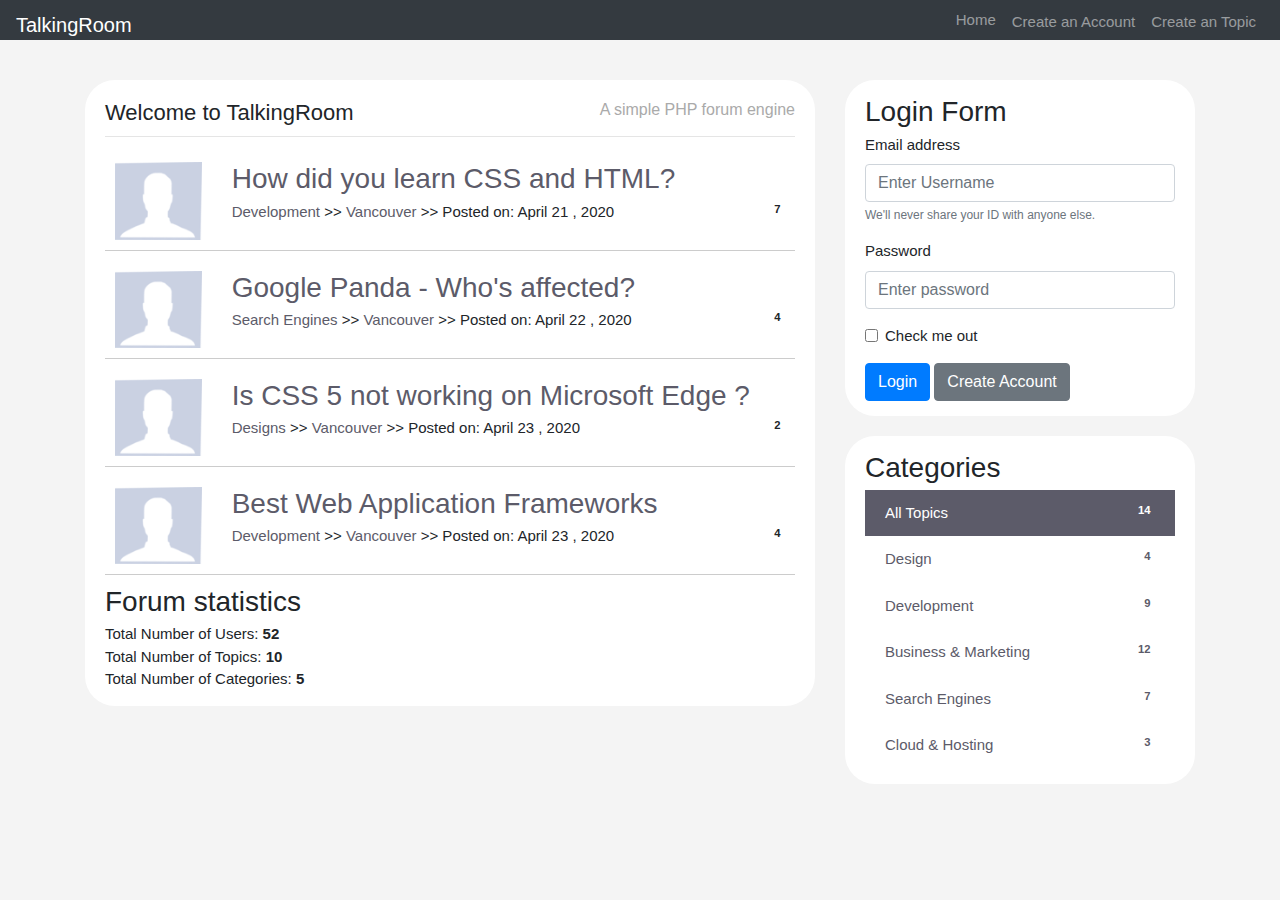
<file: ts_html/index.html>
<!doctype html>
<html lang="en">
<head>
    <meta charset="utf-8">
    <meta name="viewport" content="width=device-width, initial-scale=1, shrink-to-fit=no">

    <meta name="generator" content="Jekyll v3.8.6">
    <title>Welcome to TalkingRoom</title>

    <link rel="canonical" href="https://getbootstrap.com/docs/4.4/examples/starter-template/">
    <!-- Bootstrap core CSS -->
    <link href="css/bootstrap.css" rel="stylesheet">

    <!-- Favicons -->
    <!--    <link rel="apple-touch-icon" href="/docs/4.4/assets/img/favicons/apple-touch-icon.png" sizes="180x180">-->
    <!--    <link rel="icon" href="/docs/4.4/assets/img/favicons/favicon-32x32.png" sizes="32x32" type="image/png">-->
    <!--    <link rel="icon" href="/docs/4.4/assets/img/favicons/favicon-16x16.png" sizes="16x16" type="image/png">-->
    <!--    <link rel="manifest" href="/docs/4.4/assets/img/favicons/manifest.json">-->
    <!--    <link rel="mask-icon" href="/docs/4.4/assets/img/favicons/safari-pinned-tab.svg" color="#563d7c">-->
    <!--    <link rel="icon" href="/docs/4.4/assets/img/favicons/favicon.ico">-->
    <!--    <meta name="msapplication-config" content="/docs/4.4/assets/img/favicons/browserconfig.xml">-->
    <!--    <meta name="theme-color" content="#563d7c">-->


    <style>
        .bd-placeholder-img {
            font-size: 1.125rem;
            text-anchor: middle;
            -webkit-user-select: none;
            -moz-user-select: none;
            -ms-user-select: none;
            user-select: none;
        }

        @media (min-width: 768px) {
            .bd-placeholder-img-lg {
                font-size: 3.5rem;
            }
        }
    </style>
    <!-- Custom styles for this template -->
    <link href="css/custom.css" rel="stylesheet">
</head>
<body>
<nav class="navbar navbar-expand-md navbar-dark bg-dark fixed-top">
    <a class="navbar-brand" href="index.html">TalkingRoom</a>
    <button class="navbar-toggler" type="button" data-toggle="collapse" data-target="#navbarsExampleDefault"
            aria-controls="navbarsExampleDefault" aria-expanded="false" aria-label="Toggle navigation">
        <span class="navbar-toggler-icon"></span>
    </button>

    <div class="collapse navbar-collapse" id="navbarsExampleDefault">
        <ul class="navbar-nav ml-auto >
            <li class="nav-item active">
                <a class="nav-link" href="index.html">Home <span class="sr-only">(current)</span></a>
            </li>
            <li class="nav-item">
                <a class="nav-link" href="register.html">Create an Account</a>
            </li>
            <li class="nav-item">
                <a class="nav-link" href="create.html">Create an Topic</a>
            </li>
        </ul>
    </div>
</nav>

<main role="main" class="container">

    <div class="row">
        <div class="col-md-8">
            <div class="main-col">
                <div class="d-block">
                    <h1 class="float-left">Welcome to TalkingRoom</h1>
                    <h4 class="float-right">A simple PHP forum engine</h4>
                    <div class="clearfix"></div>
                    <hr>
                    <ul id="topics">
                        <li class="topic">
                            <div class="row">
                                <div class="col-md-2">
                                    <img class="avatar float-left" src="img/no_imag.png">
                                </div>
                                <div class="col-md-10">
                                    <div class="topic-content float-right">
                                        <h3><a href="topic.html">How did you learn CSS and HTML?</a></h3>
                                        <div class="topic-info">
                                            <a href="category.html">Development</a> >> <a href="profile.html">Vancouver</a> >> Posted on: April 21 , 2020
                                            <span class="badge float-right">7</span>
                                        </div>
                                    </div>
                                </div>
                            </div>
                        </li>
                        <li class="topic">
                            <div class="row">
                                <div class="col-md-2">
                                    <img class="avatar float-left" src="img/no_imag.png">
                                </div>
                                <div class="col-md-10">
                                    <div class="topic-content float-right">
                                        <h3><a href="topic.html">Google Panda - Who's affected?</a></h3>
                                        <div class="topic-info">
                                            <a href="category.html">Search Engines</a> >> <a href="profile.html">Vancouver</a> >> Posted on: April 22 , 2020
                                            <span class="badge float-right">4</span>
                                        </div>
                                    </div>
                                </div>
                            </div>
                        </li>
                        <li class="topic">
                            <div class="row">
                                <div class="col-md-2">
                                    <img class="avatar float-left" src="img/no_imag.png">
                                </div>
                                <div class="col-md-10">
                                    <div class="topic-content float-right">
                                        <h3><a href="topic.html">Is CSS 5 not working on Microsoft Edge ?</a></h3>
                                        <div class="topic-info">
                                            <a href="category.html">Designs</a> >> <a href="profile.html">Vancouver</a> >> Posted on: April 23 , 2020
                                            <span class="badge float-right">2</span>
                                        </div>
                                    </div>
                                </div>
                            </div>
                        </li>
                        <li class="topic">
                            <div class="row">
                                <div class="col-md-2">
                                    <img class="avatar float-left" src="img/no_imag.png">
                                </div>
                                <div class="col-md-10">
                                    <div class="topic-content float-right">
                                        <h3><a href="topic.html">Best Web Application Frameworks</a></h3>
                                        <div class="topic-info">
                                            <a href="category.html">Development</a> >> <a href="profile.html">Vancouver</a> >> Posted on: April 23 , 2020
                                            <span class="badge float-right">4</span>
                                        </div>
                                    </div>
                                </div>
                            </div>
                        </li>
                    </ul>
                    <h3>Forum statistics</h3>
                    <ul>
                        <li>Total Number of Users: <strong>52</strong></li>
                        <li>Total Number of Topics: <strong>10</strong></li>
                        <li>Total Number of Categories: <strong>5</strong></li>
                    </ul>
                </div>
            </div>
        </div>
        <div class="col-md-4">
             <div class="sidebar">
                 <div class="d-block">
                    <h3>Login Form</h3>
                     <form>
                         <div class="form-group">
                             <label>Email address</label>
                             <input name="username" type="text" class="form-control" placeholder="Enter Username">
                             <small id="emailHelp" class="form-text text-muted">We'll never share your ID with anyone else.</small>
                         </div>
                         <div class="form-group">
                             <label>Password</label>
                             <input name="password" type="password" class="form-control" placeholder="Enter password">
                         </div>
                         <div class="form-group form-check">
                             <input type="checkbox" class="form-check-input" id="exampleCheck1">
                             <label class="form-check-label" for="exampleCheck1">Check me out</label>
                         </div>
                         <button name="do_login" type="submit" class="btn btn-primary">Login</button>
                         <a class="btn btn-secondary" href="register.html">Create Account</a>
                     </form>
                 </div>
                 <div class="d-block">
                     <h3>Categories</h3>
                     <div class="list-group">
                         <a href="#" class="list-group-item active">All Topics <span class="badge float-right">14</span></a>
                         <a href="#" class="list-group-item ">Design <span class="badge float-right">4</span></a>
                         <a href="#" class="list-group-item ">Development <span class="badge float-right">9</span></a>
                         <a href="#" class="list-group-item ">Business & Marketing <span class="badge float-right">12</span></a>
                         <a href="#" class="list-group-item ">Search Engines <span class="badge float-right">7</span></a>
                         <a href="#" class="list-group-item ">Cloud & Hosting <span class="badge float-right">3</span></a>
                     </div>
                 </div>
             </div>
        </div>
    </div>

</main><!-- /.container -->
<script src="https://code.jquery.com/jquery-3.4.1.slim.min.js"
        integrity="sha384-J6qa4849blE2+poT4WnyKhv5vZF5SrPo0iEjwBvKU7imGFAV0wwj1yYfoRSJoZ+n"
        crossorigin="anonymous"></script>
<script>window.jQuery </script>

</body>
</html>
</file>
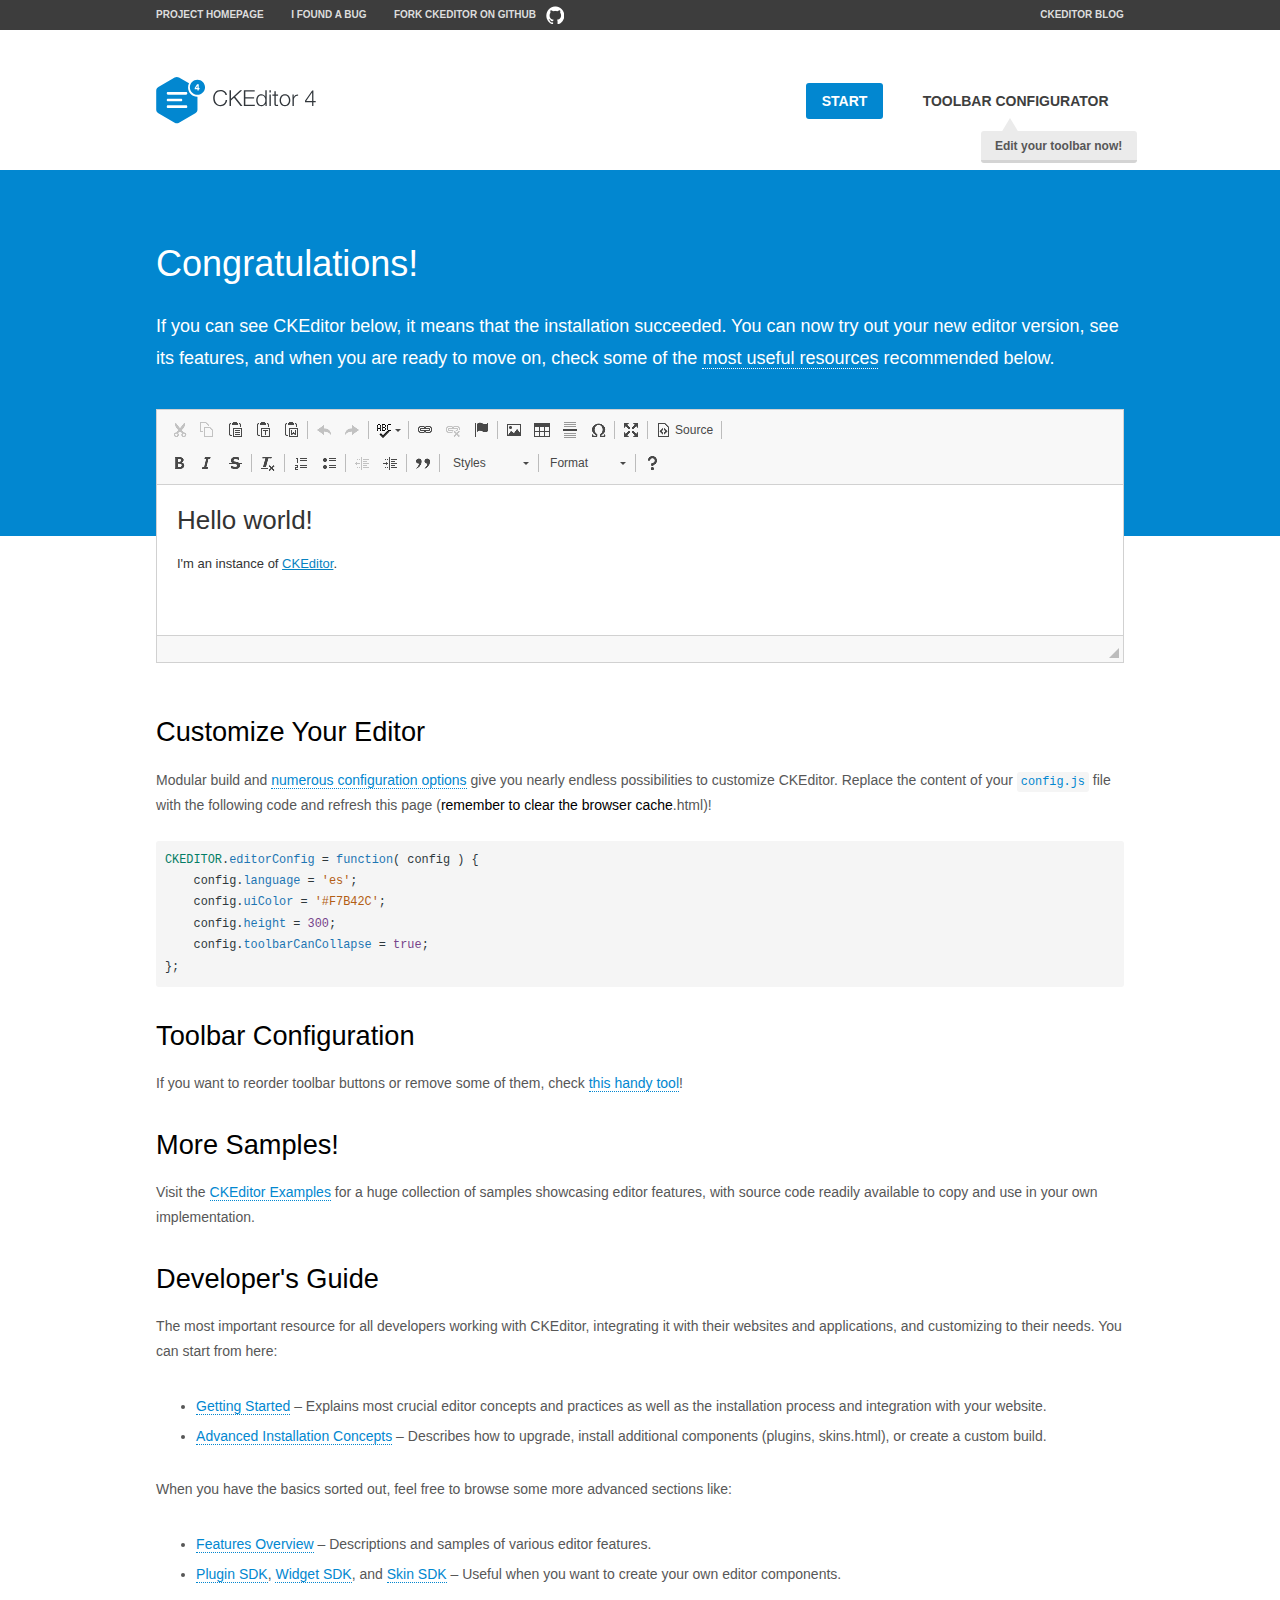
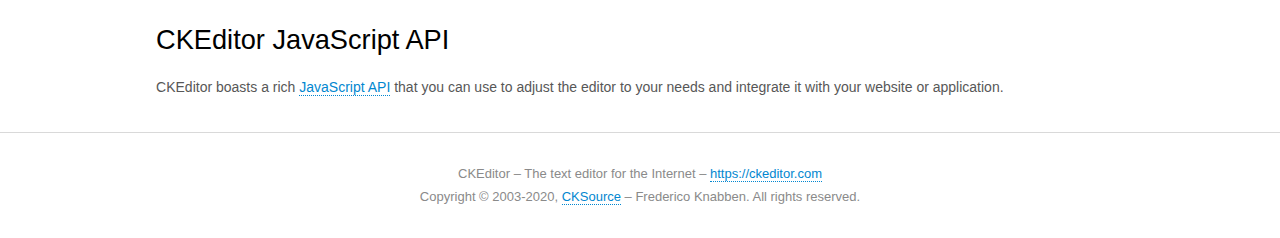
<file: templates/js/ckeditor/samples/index.html>
<!DOCTYPE html>
<!--
Copyright (c) 2003-2020, CKSource - Frederico Knabben. All rights reserved.
For licensing, see LICENSE.md or https://ckeditor.com/legal/ckeditor-oss-license
-->
<html lang="en">
<head>
	<meta charset="utf-8">
	<title>CKEditor Sample</title>
	<script src="../ckeditor.js"></script>
	<script src="js/sample.js"></script>
	<link rel="stylesheet" href="css/samples.css">
	<link rel="stylesheet" href="toolbarconfigurator/lib/codemirror/neo.css">
	<meta name="viewport" content="width=device-width,initial-scale=1">
	<meta name="description" content="Try the latest sample of CKEditor 4 and learn more about customizing your WYSIWYG editor with endless possibilities.">
</head>
<body id="main">

<nav class="navigation-a">
	<div class="grid-container">
		<ul class="navigation-a-left grid-width-70">
			<li><a href="https://ckeditor.com/ckeditor-4/">Project Homepage</a></li>
			<li><a href="https://github.com/ckeditor/ckeditor4/issues">I found a bug</a></li>
			<li><a href="https://github.com/ckeditor/ckeditor4" class="icon-pos-right icon-navigation-a-github">Fork CKEditor on GitHub</a></li>
		</ul>
		<ul class="navigation-a-right grid-width-30">
			<li><a href="https://ckeditor.com/blog/">CKEditor Blog</a></li>
		</ul>
	</div>
</nav>

<header class="header-a">
	<div class="grid-container">
		<h1 class="header-a-logo grid-width-30">
			<a href="index.html"><img src="img/logo.svg" onerror="this.src='img/logo.png'; this.onerror=null;" alt="CKEditor Sample"></a>
		</h1>

		<nav class="navigation-b grid-width-70">
			<ul>
				<li><a href="index.html" class="button-a button-a-background">Start</a></li>
				<li><a href="toolbarconfigurator/index.html" class="button-a">Toolbar configurator <span class="balloon-a balloon-a-nw">Edit your toolbar now!</span></a></li>
			</ul>
		</nav>
	</div>
</header>

<main>
	<div class="adjoined-top">
		<div class="grid-container">
			<div class="content grid-width-100">
				<h1>Congratulations!</h1>
				<p>
					If you can see CKEditor below, it means that the installation succeeded.
					You can now try out your new editor version, see its features, and when you are ready to move on, check some of the <a href="#sample-customize">most useful resources</a> recommended below.
				</p>
			</div>
		</div>
	</div>
	<div class="adjoined-bottom">
		<div class="grid-container">
			<div class="grid-width-100">
				<div id="editor">
					<h1>Hello world!</h1>
					<p>I'm an instance of <a href="https://ckeditor.com">CKEditor</a>.</p>
				</div>
			</div>
		</div>
	</div>

	<div class="grid-container">
		<div class="content grid-width-100">
			<section id="sample-customize">
				<h2>Customize Your Editor</h2>
				<p>Modular build and <a href="https://ckeditor.com/docs/ckeditor4/latest/guide/dev_configuration.html">numerous configuration options</a> give you nearly endless possibilities to customize CKEditor. Replace the content of your <code><a href="../config.js">config.js</a></code> file with the following code and refresh this page (<strong>remember to clear the browser cache</strong>.html)!</p>
		<pre class="cm-s-neo CodeMirror"><code><span style="padding-right: 0.1px;"><span class="cm-variable">CKEDITOR</span>.<span class="cm-property">editorConfig</span> <span class="cm-operator">=</span> <span class="cm-keyword">function</span>( <span class="cm-def">config</span> ) {</span>
<span style="padding-right: 0.1px;"><span class="cm-tab">	</span><span class="cm-variable-2">config</span>.<span class="cm-property">language</span> <span class="cm-operator">=</span> <span class="cm-string">'es'</span>;</span>
<span style="padding-right: 0.1px;"><span class="cm-tab">	</span><span class="cm-variable-2">config</span>.<span class="cm-property">uiColor</span> <span class="cm-operator">=</span> <span class="cm-string">'#F7B42C'</span>;</span>
<span style="padding-right: 0.1px;"><span class="cm-tab">	</span><span class="cm-variable-2">config</span>.<span class="cm-property">height</span> <span class="cm-operator">=</span> <span class="cm-number">300</span>;</span>
<span style="padding-right: 0.1px;"><span class="cm-tab">	</span><span class="cm-variable-2">config</span>.<span class="cm-property">toolbarCanCollapse</span> <span class="cm-operator">=</span> <span class="cm-atom">true</span>;</span>
<span style="padding-right: 0.1px;">};</span></code></pre>
			</section>

			<section>
				<h2>Toolbar Configuration</h2>
				<p>If you want to reorder toolbar buttons or remove some of them, check <a href="toolbarconfigurator/index.html">this handy tool</a>!</p>
			</section>

			<section>
				<h2>More Samples!</h2>
				<p>Visit the <a href="https://ckeditor.com/docs/ckeditor4/latest/examples/index.html">CKEditor Examples</a> for a huge collection of samples showcasing editor features, with source code readily available to copy and use in your own implementation.</p>
			</section>

			<section>
				<h2>Developer's Guide</h2>
				<p>The most important resource for all developers working with CKEditor, integrating it with their websites and applications, and customizing to their needs. You can start from here:</p>
				<ul>
					<li><a href="https://ckeditor.com/docs/ckeditor4/latest/guide/dev_installation.html">Getting Started</a> &ndash; Explains most crucial editor concepts and practices as well as the installation process and integration with your website.</li>
					<li><a href="https://ckeditor.com/docs/ckeditor4/latest/guide/dev_advanced_installation.html">Advanced Installation Concepts</a> &ndash; Describes how to upgrade, install additional components (plugins, skins.html), or create a custom build.</li>
				</ul>
					<p>When you have the basics sorted out, feel free to browse some more advanced sections like:</p>
				<ul>
					<li><a href="https://ckeditor.com/docs/ckeditor4/latest/features/index.html">Features Overview</a> &ndash; Descriptions and samples of various editor features.</li>
					<li><a href="https://ckeditor.com/docs/ckeditor4/latest/guide/plugin_sdk_intro.html">Plugin SDK</a>, <a href="https://ckeditor.com/docs/ckeditor4/latest/guide/widget_sdk_intro.html">Widget SDK</a>, and <a href="https://ckeditor.com/docs/ckeditor4/latest/guide/skin_sdk_intro.html">Skin SDK</a> &ndash; Useful when you want to create your own editor components.</li>
				</ul>
			</section>

			<section>
				<h2>CKEditor JavaScript API</h2>
				<p>CKEditor boasts a rich <a href="https://ckeditor.com/docs/ckeditor4/latest/api/index.html">JavaScript API</a> that you can use to adjust the editor to your needs and integrate it with your website or application.</p>
			</section>
		</div>
	</div>
</main>

<footer class="footer-a grid-container">
	<div class="grid-container">
		<p class="grid-width-100">
			CKEditor &ndash; The text editor for the Internet &ndash; <a class="samples" href="https://ckeditor.com/">https://ckeditor.com</a>
		</p>
		<p class="grid-width-100" id="copy">
			Copyright &copy; 2003-2020, <a class="samples" href="https://cksource.com/">CKSource</a> &ndash; Frederico Knabben. All rights reserved.
		</p>
	</div>
</footer>
<script>
	initSample();
</script>

</body>
</html>
</file>
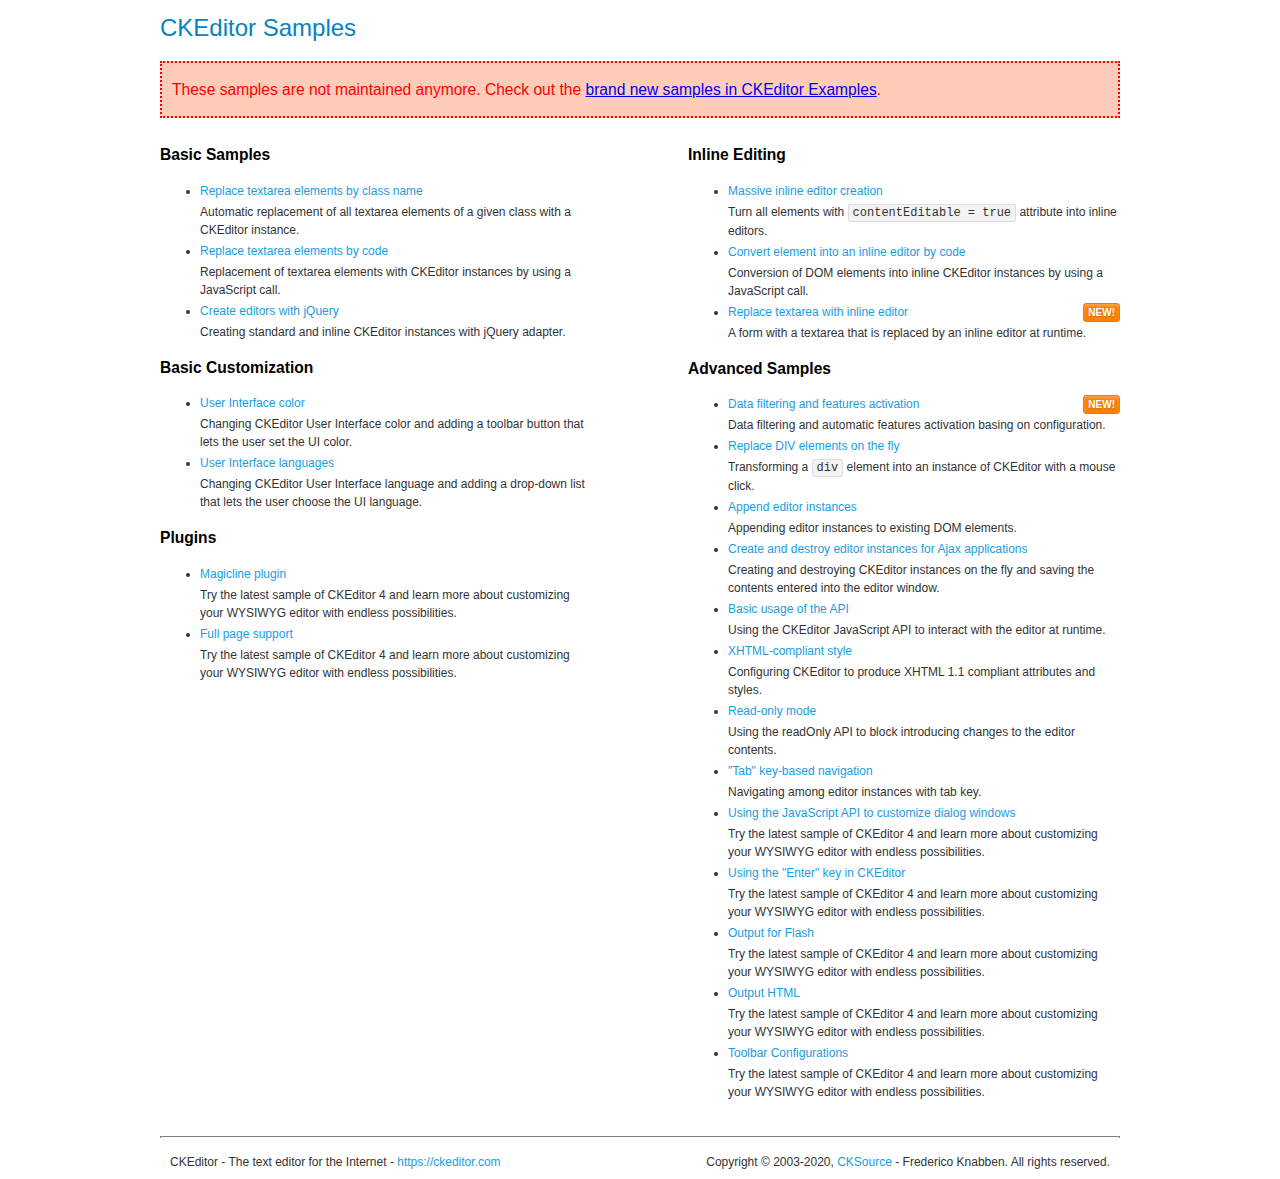
<file: templates/js/ckeditor/samples/old/index.html>
<!DOCTYPE html>
<!--
Copyright (c) 2003-2020, CKSource - Frederico Knabben. All rights reserved.
For licensing, see LICENSE.md or https://ckeditor.com/legal/ckeditor-oss-license
-->
<html lang="en">
<head>
	<meta charset="utf-8">
	<title>CKEditor Samples</title>
	<link rel="stylesheet" href="sample.css">
	<meta name="description" content="Try the latest sample of CKEditor 4 and learn more about customizing your WYSIWYG editor with endless possibilities.">
</head>
<body>
	<h1 class="samples">
		CKEditor Samples
	</h1>
	<div class="warning deprecated">
		These samples are not maintained anymore. Check out the <a href="https://ckeditor.com/docs/ckeditor4/latest/examples/index.html">brand new samples in CKEditor Examples</a>.
	</div>
	<div class="twoColumns">
		<div class="twoColumnsLeft">
			<h2 class="samples">
				Basic Samples
			</h2>
			<dl class="samples">
				<dt><a class="samples" href="replacebyclass.html">Replace textarea elements by class name</a></dt>
				<dd>Automatic replacement of all textarea elements of a given class with a CKEditor instance.</dd>

				<dt><a class="samples" href="replacebycode.html">Replace textarea elements by code</a></dt>
				<dd>Replacement of textarea elements with CKEditor instances by using a JavaScript call.</dd>

				<dt><a class="samples" href="jquery.html">Create editors with jQuery</a></dt>
				<dd>Creating standard and inline CKEditor instances with jQuery adapter.</dd>
			</dl>

			<h2 class="samples">
				Basic Customization
			</h2>
			<dl class="samples">
				<dt><a class="samples" href="uicolor.html">User Interface color</a></dt>
				<dd>Changing CKEditor User Interface color and adding a toolbar button that lets the user set the UI color.</dd>

				<dt><a class="samples" href="uilanguages.html">User Interface languages</a></dt>
				<dd>Changing CKEditor User Interface language and adding a drop-down list that lets the user choose the UI language.</dd>
			</dl>


			<h2 class="samples">Plugins</h2>
<dl class="samples">
<dt><a class="samples" href="magicline/magicline.html">Magicline plugin</a></dt>
<dd>Try the latest sample of CKEditor 4 and learn more about customizing your WYSIWYG editor with endless possibilities.</dd>

<dt><a class="samples" href="wysiwygarea/fullpage.html">Full page support</a></dt>
<dd>Try the latest sample of CKEditor 4 and learn more about customizing your WYSIWYG editor with endless possibilities.</dd>
</dl>
		</div>
		<div class="twoColumnsRight">
			<h2 class="samples">
				Inline Editing
			</h2>
			<dl class="samples">
				<dt><a class="samples" href="inlineall.html">Massive inline editor creation</a></dt>
				<dd>Turn all elements with <code>contentEditable = true</code> attribute into inline editors.</dd>

				<dt><a class="samples" href="inlinebycode.html">Convert element into an inline editor by code</a></dt>
				<dd>Conversion of DOM elements into inline CKEditor instances by using a JavaScript call.</dd>

				<dt><a class="samples" href="inlinetextarea.html">Replace textarea with inline editor</a> <span class="new">New!</span></dt>
				<dd>A form with a textarea that is replaced by an inline editor at runtime.</dd>

				
			</dl>

			<h2 class="samples">
				Advanced Samples
			</h2>
			<dl class="samples">
				<dt><a class="samples" href="datafiltering.html">Data filtering and features activation</a> <span class="new">New!</span></dt>
				<dd>Data filtering and automatic features activation basing on configuration.</dd>

				<dt><a class="samples" href="divreplace.html">Replace DIV elements on the fly</a></dt>
				<dd>Transforming a <code>div</code> element into an instance of CKEditor with a mouse click.</dd>

				<dt><a class="samples" href="appendto.html">Append editor instances</a></dt>
				<dd>Appending editor instances to existing DOM elements.</dd>

				<dt><a class="samples" href="ajax.html">Create and destroy editor instances for Ajax applications</a></dt>
				<dd>Creating and destroying CKEditor instances on the fly and saving the contents entered into the editor window.</dd>

				<dt><a class="samples" href="api.html">Basic usage of the API</a></dt>
				<dd>Using the CKEditor JavaScript API to interact with the editor at runtime.</dd>

				<dt><a class="samples" href="xhtmlstyle.html">XHTML-compliant style</a></dt>
				<dd>Configuring CKEditor to produce XHTML 1.1 compliant attributes and styles.</dd>

				<dt><a class="samples" href="readonly.html">Read-only mode</a></dt>
				<dd>Using the readOnly API to block introducing changes to the editor contents.</dd>

				<dt><a class="samples" href="tabindex.html">"Tab" key-based navigation</a></dt>
				<dd>Navigating among editor instances with tab key.</dd>


				
<dt><a class="samples" href="dialog/dialog.html">Using the JavaScript API to customize dialog windows</a></dt>
<dd>Try the latest sample of CKEditor 4 and learn more about customizing your WYSIWYG editor with endless possibilities.</dd>

<dt><a class="samples" href="enterkey/enterkey.html">Using the &quot;Enter&quot; key in CKEditor</a></dt>
<dd>Try the latest sample of CKEditor 4 and learn more about customizing your WYSIWYG editor with endless possibilities.</dd>

<dt><a class="samples" href="htmlwriter/outputforflash.html">Output for Flash</a></dt>
<dd>Try the latest sample of CKEditor 4 and learn more about customizing your WYSIWYG editor with endless possibilities.</dd>

<dt><a class="samples" href="htmlwriter/outputhtml.html">Output HTML</a></dt>
<dd>Try the latest sample of CKEditor 4 and learn more about customizing your WYSIWYG editor with endless possibilities.</dd>

<dt><a class="samples" href="toolbar/toolbar.html">Toolbar Configurations</a></dt>
<dd>Try the latest sample of CKEditor 4 and learn more about customizing your WYSIWYG editor with endless possibilities.</dd>

			</dl>
		</div>
	</div>
	<div id="footer">
		<hr>
		<p>
			CKEditor - The text editor for the Internet - <a class="samples" href="https://ckeditor.com/">https://ckeditor.com</a>
		</p>
		<p id="copy">
			Copyright &copy; 2003-2020, <a class="samples" href="https://cksource.com/">CKSource</a> - Frederico Knabben. All rights reserved.
		</p>
	</div>
</body>
</html>
</file>
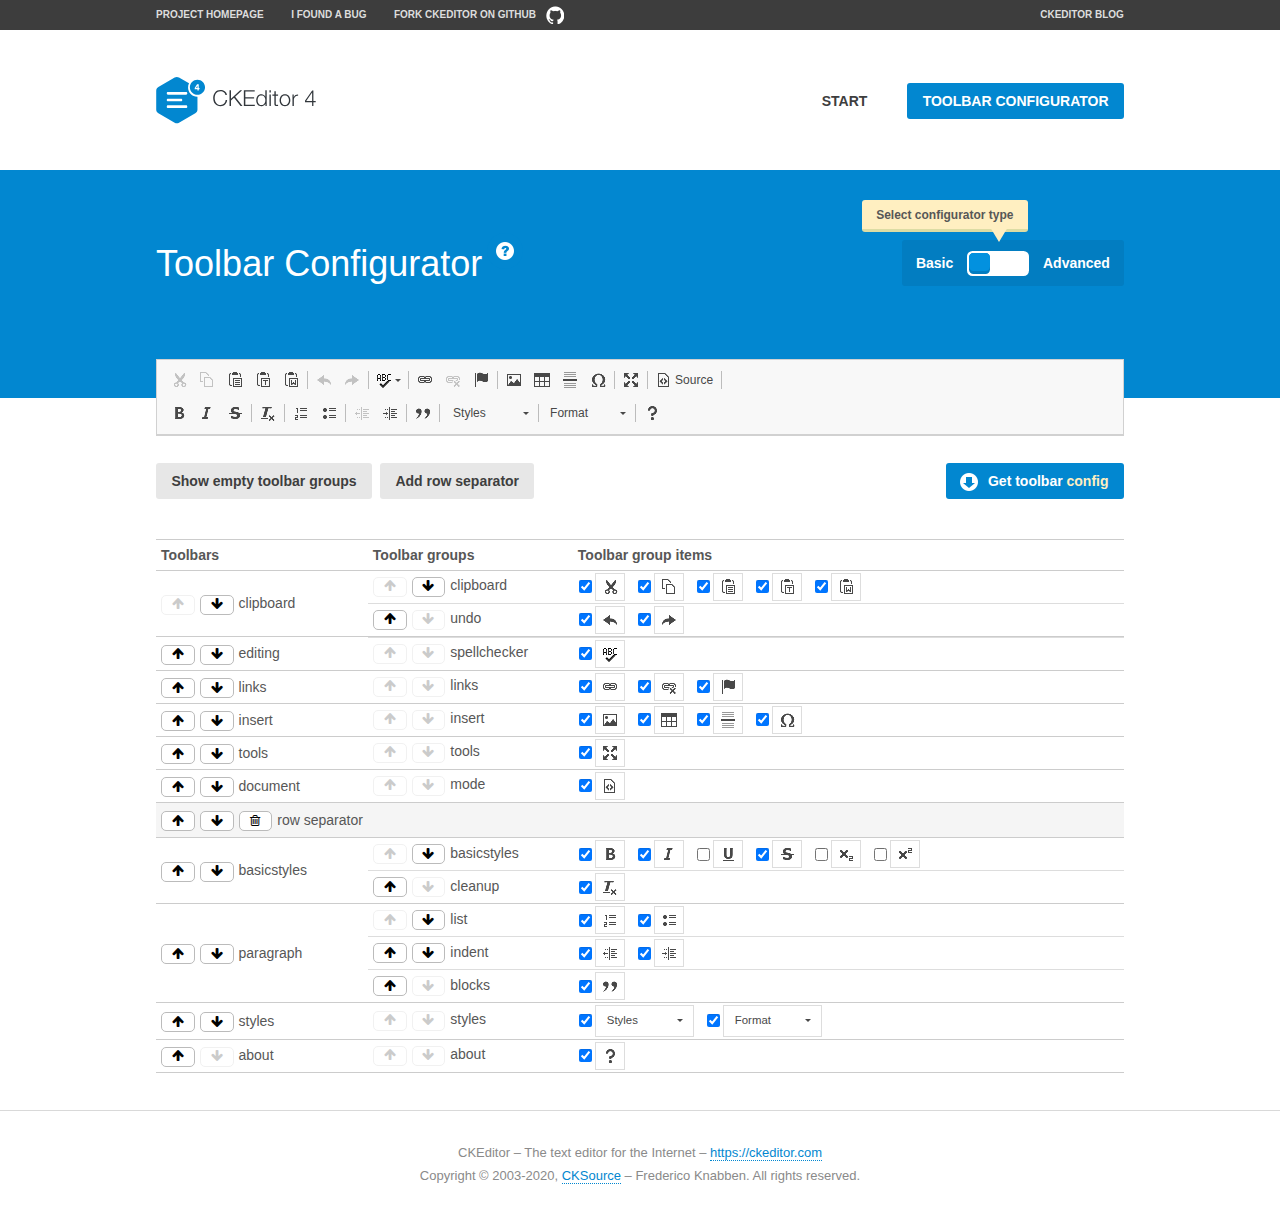
<file: templates/js/ckeditor/samples/toolbarconfigurator/index.html>
<!DOCTYPE html>
<!--
Copyright (c) 2003-2020, CKSource - Frederico Knabben. All rights reserved.
For licensing, see LICENSE.md or https://ckeditor.com/legal/ckeditor-oss-license
-->
<!--[if IE 8]><html class="ie8"><![endif]-->
<!--[if gt IE 8]><html><![endif]-->
<!--[if !IE]><!--><html lang="en"><!--<![endif]-->
<head>
	<meta charset="utf-8">
	<title>Toolbar Configurator</title>
	<script src="../../ckeditor.js"></script>
	<script>
		if ( CKEDITOR.env.ie && CKEDITOR.env.version < 9 )
			CKEDITOR.tools.enableHtml5Elements( document );
	</script>
	<link rel="stylesheet" href="lib/codemirror/codemirror.css">
	<link rel="stylesheet" href="lib/codemirror/show-hint.css">
	<link rel="stylesheet" href="lib/codemirror/neo.css">
	<link rel="stylesheet" href="css/fontello.css">
	<link rel="stylesheet" href="../css/samples.css">
	<meta name="description" content="Try the latest sample of CKEditor 4 and learn more about customizing your WYSIWYG editor with endless possibilities.">
</head>
<body id="toolbar">

<nav class="navigation-a">
	<div class="grid-container">
		<ul class="navigation-a-left grid-width-70">
			<li><a href="https://ckeditor.com/ckeditor-4/">Project Homepage</a></li>
			<li><a href="https://github.com/ckeditor/ckeditor4/issues">I found a bug</a></li>
			<li><a href="https://github.com/ckeditor/ckeditor4" class="icon-pos-right icon-navigation-a-github">Fork CKEditor on GitHub</a></li>
		</ul>
		<ul class="navigation-a-right grid-width-30">
			<li><a href="https://ckeditor.com/blog/">CKEditor Blog</a></li>
		</ul>
	</div>
</nav>

<header class="header-a">
	<div class="grid-container">
		<h1 class="header-a-logo grid-width-30">
			<a href="../index.html"><img src="../img/logo.svg" onerror="this.src='../img/logo.png'; this.onerror=null;" alt="CKEditor Logo"></a>
		</h1>
		<nav class="navigation-b grid-width-70">
			<ul>
				<li><a href="../index.html"  class="button-a">Start</a></li>
				<li><a href="index.html"  class="button-a button-a-background">Toolbar configurator</a></li>
			</ul>
		</nav>
	</div>
</header>

<main>
	<div class="adjoined-top">
		<div class="grid-container">
			<div class="content grid-width-100">
				<div class="grid-container-nested">
					<h1 class="grid-width-60">
						Toolbar Configurator
						<a href="#help-content" type="button" title="Configurator help" id="help" class="button-a button-a-background button-a-no-text icon-pos-left icon-question-mark">Help</a>
					</h1>

					<div class="grid-width-40 grid-switch-magic">
						<div class="switch">
							<span class="balloon-a balloon-a-se">Select configurator type</span>
							<input type="radio" name="radio" data-num="1" id="radio-basic" />
							<input type="radio" name="radio" data-num="2" id="radio-advanced" />
							<label data-for="1" for="radio-basic">Basic</label>
							<span class="switch-inner">
								<span class="handler"></span>
							</span>
							<label data-for="2" for="radio-advanced">Advanced</label>
						</div>
					</div>
				</div>
			</div>
		</div>
	</div>
	<div class="adjoined-bottom">
		<div class="grid-container">
			<div class="grid-width-100">
				<div class="editors-container">
					<div id="editor-basic"></div>
					<div id="editor-advanced"></div>
				</div>
			</div>
		</div>
	</div>

	<div class="grid-container configurator">
		<div class="content grid-width-100">
			<div class="configurator">
				<div>
					<div id="toolbarModifierWrapper"></div>
				</div>
			</div>
		</div>
	</div>

	<div id="help-content">
		<div class="grid-container">
			<div class="grid-width-100">
				<h2>What Am I Doing Here?</h2>

				<div class="grid-container grid-container-nested">
					<div class="basic">
						<div class="grid-width-50">
							<p>Arrange <a href="https://ckeditor.com/docs/ckeditor4/latest/api/CKEDITOR_config.html#cfg-toolbarGroups">toolbar groups</a>, toggle <a href="https://ckeditor.com/docs/ckeditor4/latest/api/CKEDITOR_config.html#cfg-removeButtons">button visibility</a> according to your needs and get your toolbar configuration.</p>
							<p>You can replace the content of the <a href="../../config.js"><code>config.js</code></a> file with the generated configuration. If you already set some configuration options you will need to merge both configurations.</p>
						</div>
						<div class="grid-width-50">
							<p>Read more about different ways of <a href="https://ckeditor.com/docs/ckeditor4/latest/guide/dev_configuration.html">setting configuration</a> and do not forget about <strong>clearing browser cache</strong>.</p>
							<p>Arranging toolbar groups is the recommended way of configuring the toolbar, but if you need more freedom you can use the <a href="#advanced">advanced configurator</a>.</p>
						</div>
					</div>
					<div class="advanced" style="display: none;">
						<div class="grid-width-50">
							<p>With this code editor you can edit your <a href="https://ckeditor.com/docs/ckeditor4/latest/api/CKEDITOR_config.html#cfg-toolbar">toolbar configuration</a> live.</p>
							<p>You can replace the content of the <a href="../../config.js"><code>config.js</code></a> file with the generated configuration. If you already set some configuration options you will need to merge both configurations.</p>
						</div>
						<div class="grid-width-50">
							<p>Read more about different ways of <a href="https://ckeditor.com/docs/ckeditor4/latest/guide/dev_configuration.html">setting configuration</a> and do not forget about <strong>clearing browser cache</strong>.</p>
						</div>
					</div>
				</div>

				<p class="grid-container grid-container-nested">
					<button type="button" class="help-content-close grid-width-100 button-a button-a-background">Got it. Let's play!</button>
				</p>
			</div>
		</div>
	</div>
</main>

<footer class="footer-a grid-container">
	<p class="grid-width-100">
		CKEditor &ndash; The text editor for the Internet &ndash; <a class="samples" href="https://ckeditor.com/">https://ckeditor.com</a>
	</p>
	<p class="grid-width-100" id="copy">
		Copyright &copy; 2003-2020, <a class="samples" href="https://cksource.com/">CKSource</a> &ndash; Frederico Knabben. All rights reserved.
	</p>
</footer>

<script src="lib/codemirror/codemirror.js"></script>
<script src="lib/codemirror/javascript.js"></script>
<script src="lib/codemirror/show-hint.js"></script>

<script src="js/fulltoolbareditor.js"></script>
<script src="js/abstracttoolbarmodifier.js"></script>
<script src="js/toolbarmodifier.js"></script>
<script src="js/toolbartextmodifier.js"></script>
<script src="../js/sf.js"></script>

<script>
	( function() {
		'use strict';

		var mode = ( window.location.hash.substr( 1 ) === 'advanced' ) ? 'advanced' : 'basic',
			configuratorSection = CKEDITOR.document.findOne( 'main > .grid-container.configurator' ),
			basicInstruction = CKEDITOR.document.findOne( '#help-content .basic' ),
			advancedInstruction = CKEDITOR.document.findOne( '#help-content .advanced' ),

			// Configurator mode switcher.
			modeSwitchBasic = CKEDITOR.document.getById( 'radio-basic' ),
			modeSwitchAdvanced = CKEDITOR.document.getById( 'radio-advanced' );

		// Initial setup
		function updateSwitcher() {
			if ( mode === 'advanced' ) {
				modeSwitchAdvanced.$.checked = true;
			} else {
				modeSwitchBasic.$.checked = true;
			}
		}

		updateSwitcher();

		CKEDITOR.document.getWindow().on( 'hashchange', function( e ) {
			var hash = window.location.hash.substr( 1 );
			if ( !( hash === 'advanced' || hash === 'basic' ) ) {
				return;
			}
			mode = hash;
			onToolbarsDone( mode );
		} );

		CKEDITOR.document.getWindow().on( 'resize', function() {
			updateToolbar( ( mode === 'basic' ? toolbarModifier : toolbarTextModifier )[ 'editorInstance' ] );
		} );

		function onRefresh( modifier ) {
			modifier = modifier || this;

			if ( mode === 'basic' && modifier instanceof ToolbarConfigurator.ToolbarTextModifier ) {
				return;
			}

			// CodeMirror container becomes visible, so we need to refresh and to avoid rendering problems.
			if ( mode === 'advanced' && modifier instanceof ToolbarConfigurator.ToolbarTextModifier ) {
				modifier.codeContainer.refresh();
			}

			updateToolbar( modifier.editorInstance );
		}

		function updateToolbar( editor ) {
			var editorContainer = editor.container;

			// Not always editor is loaded.
			if ( !editorContainer ) {
				return;
			}

			var displayStyle = editorContainer.getStyle( 'display' );

			editorContainer.setStyle( 'display', 'block' );

			var newHeight = editorContainer.getSize( 'height' );

			var newMarginTop = parseInt( editorContainer.getComputedStyle( 'margin-top' ), 10 );
			newMarginTop = ( isNaN( newMarginTop ) ? 0 : Number( newMarginTop ) );

			var newMarginBottom = parseInt( editorContainer.getComputedStyle( 'margin-bottom' ), 10 );
			newMarginBottom = ( isNaN( newMarginBottom ) ? 0 : Number( newMarginBottom ) );

			var result = newHeight + newMarginTop + newMarginBottom;

			editorContainer.setStyle( 'display', displayStyle );

			editor.container.getAscendant( 'div' ).setStyle( 'height', result + 'px' );
		}

		var toolbarModifier = new ToolbarConfigurator.ToolbarModifier( 'editor-basic' );

		var done = 0;
		toolbarModifier.init( onToolbarInit );
		toolbarModifier.onRefresh = onRefresh;

		CKEDITOR.document.getById( 'toolbarModifierWrapper' ).append( toolbarModifier.mainContainer );

		var toolbarTextModifier = new ToolbarConfigurator.ToolbarTextModifier( 'editor-advanced' );
		toolbarTextModifier.init( onToolbarInit );
		toolbarTextModifier.onRefresh = onRefresh;

		function onToolbarInit() {
			if ( ++done === 2 ) {
				onToolbarsDone();

				positionSticky.watch( CKEDITOR.document.findOne( '.toolbar' ), function() {
					return mode === 'advanced';
				} );
			}
		}

		function onToolbarsDone() {
			if ( mode === 'basic' ) {
				toggleModeBasic( false );
			} else {
				toggleModeAdvanced( false );
			}

			updateSwitcher();

			setTimeout( function() {
				CKEDITOR.document.findOne( '.editors-container' ).addClass( 'active' );
				CKEDITOR.document.findOne( '#toolbarModifierWrapper' ).addClass( 'active' );
			}, 200 );
		}

		CKEDITOR.document.getById( 'toolbarModifierWrapper' ).append( toolbarTextModifier.mainContainer );

		function toogleModeSwitch( onElement, offElement, onModifier, offModifier ) {
			onElement.addClass( 'fancy-button-active' );
			offElement.removeClass( 'fancy-button-active' );

			onModifier.showUI();
			offModifier.hideUI();
		}

		function toggleModeBasic( callOnRefresh ) {
			callOnRefresh = ( callOnRefresh !== false );
			mode = 'basic';
			window.location.hash = '#basic';
			toogleModeSwitch( modeSwitchBasic, modeSwitchAdvanced, toolbarModifier, toolbarTextModifier );

			configuratorSection.removeClass( 'freed-width' );
			basicInstruction.show();
			advancedInstruction.hide();

			callOnRefresh && onRefresh( toolbarModifier );
		}

		function toggleModeAdvanced( callOnRefresh ) {
			callOnRefresh = ( callOnRefresh !== false );
			mode = 'advanced';
			window.location.hash = '#advanced';
			toogleModeSwitch( modeSwitchAdvanced, modeSwitchBasic, toolbarTextModifier, toolbarModifier );

			configuratorSection.addClass( 'freed-width' );
			advancedInstruction.show();
			basicInstruction.hide();

			callOnRefresh && onRefresh( toolbarTextModifier );
		}

		modeSwitchBasic.on( 'click', toggleModeBasic );
		modeSwitchAdvanced.on( 'click', toggleModeAdvanced );

		//
		// Position:sticky for the toolbar.
		//

		// Will make elements behave like they were styled with position:sticky.
		var positionSticky = {
			// Store object: {
			// 		element: CKEDITOR.dom.element, // Element which will float.
			// 		placeholder: CKEDITOR.dom.element, // Placeholder which is place to prevent page bounce.
			// 		isFixed: boolean // Whether element float now.
			// }
			watched: [],

			active: [],

			staticContainer: null,

			init: function() {
				var element = CKEDITOR.dom.element.createFromHtml(
					'<div class="staticContainer">' +
						'<div class="grid-container" >' +
							'<div class="grid-width-100">' +
								'<div class="inner"></div>' +
							'</div>' +
						'</div>' +
					'</div>' );

				this.staticContainer = element.findOne( '.inner' );

				CKEDITOR.document.getBody().append( element );
			},

			watch: function( element, preventFunc ) {
				this.watched.push( {
					element: element,
					placeholder: new CKEDITOR.dom.element( 'div' ),
					isFixed: false,
					preventFunc: preventFunc
				} );
			},

			checkAll: function() {
				for ( var i = 0; i < this.watched.length; i++ ) {
					this.check( this.watched[ i ] );
				}
			},

			check: function( element ) {
				var isFixed = element.isFixed;
				var shouldBeFixed = this.shouldBeFixed( element );

				// Nothing to be done.
				if ( isFixed === shouldBeFixed ) {
					return;
				}

				var placeholder = element.placeholder;

				if ( isFixed ) {
					// Unfixing.

					element.element.insertBefore( placeholder );
					placeholder.remove();

					element.element.removeStyle( 'margin' );

					this.active.splice( CKEDITOR.tools.indexOf( this.active, element ), 1 );

				} else {
					// Fixing.
					placeholder.setStyle( 'width', element.element.getSize( 'width' ) + 'px' );
					placeholder.setStyle( 'height', element.element.getSize( 'height' ) + 'px' );
					placeholder.setStyle( 'margin-bottom', element.element.getComputedStyle( 'margin-bottom' ) );
					placeholder.setStyle( 'display', element.element.getComputedStyle( 'display' ) );
					placeholder.insertAfter( element.element );

					this.staticContainer.append( element.element );

					this.active.push( element );
				}

				element.isFixed = !element.isFixed;
			},

			shouldBeFixed: function( element ) {
				if ( element.preventFunc && element.preventFunc() ) {
					return false;
				}

				// If element is already fixed we are checking it's placeholder.
				var related = ( element.isFixed ? element.placeholder : element.element ),
					clientRect = related.$.getBoundingClientRect(),
					staticHeight = this.staticContainer.getSize('height' ),
					elemHeight = element.element.getSize( 'height' );

				if ( element.isFixed ) {
					return ( clientRect.top + elemHeight < staticHeight );
				} else {
					return ( clientRect.top < staticHeight );
				}
			}
		};

		positionSticky.init();

		CKEDITOR.document.getWindow().on( 'scroll',
			new CKEDITOR.tools.eventsBuffer( 100, positionSticky.checkAll, positionSticky ).input
		);

		// Make the toolbar sticky.
		positionSticky.watch( CKEDITOR.document.findOne( '.editors-container' ) );

		// Help button and help-content.
		( function() {
			var helpButton = CKEDITOR.document.getById( 'help' ),
				helpContent = CKEDITOR.document.getById( 'help-content' );

			// Don't show help button on IE8 because it's unsupported by Pico Modal.
			if ( CKEDITOR.env.ie && CKEDITOR.env.version == 8 ) {
				helpButton.hide();
			} else {
				// Display help modal when the button is clicked.
				helpButton.on( 'click', function( evt ) {
					SF.modal( {
						// Clone modal content from DOM.
						content: helpContent.getHtml(),

						afterCreate: function( modal ) {
							// Enable modal content button to close the modal.
							new CKEDITOR.dom.element( modal.modalElem() ).findOne( '.help-content-close' ).once( 'click', modal.close );
						}
					} ).show();
				} );
			}
		} )();
	} )();
</script>
</body>
</html>
</file>
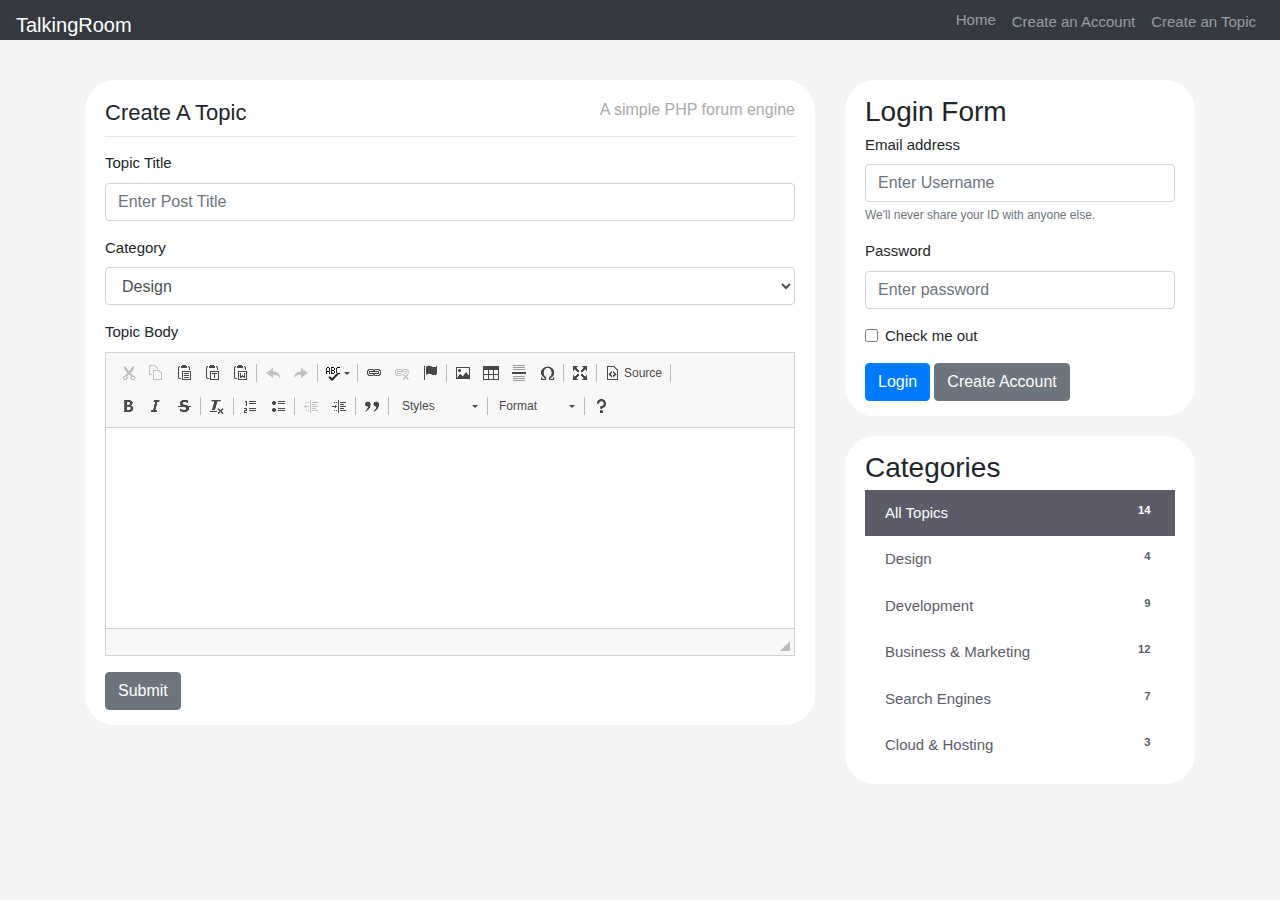
<file: ts_html/create.html>
<!doctype html>
<html lang="en">
<head>
    <meta charset="utf-8">
    <meta name="viewport" content="width=device-width, initial-scale=1, shrink-to-fit=no">

    <meta name="generator" content="Jekyll v3.8.6">
    <title>Register With Us </title>

    <link rel="canonical" href="https://getbootstrap.com/docs/4.4/examples/starter-template/">
    <!-- Bootstrap core CSS -->
    <link href="css/bootstrap.css" rel="stylesheet">

    <script src="https://code.jquery.com/jquery-3.4.1.slim.min.js"
            integrity="sha384-J6qa4849blE2+poT4WnyKhv5vZF5SrPo0iEjwBvKU7imGFAV0wwj1yYfoRSJoZ+n"
            crossorigin="anonymous"></script>
    <script>window.jQuery </script>
    <script src="js/ckeditor/ckeditor.js"></script>

    <!-- Favicons -->
    <!--    <link rel="apple-touch-icon" href="/docs/4.4/assets/img/favicons/apple-touch-icon.png" sizes="180x180">-->
    <!--    <link rel="icon" href="/docs/4.4/assets/img/favicons/favicon-32x32.png" sizes="32x32" type="image/png">-->
    <!--    <link rel="icon" href="/docs/4.4/assets/img/favicons/favicon-16x16.png" sizes="16x16" type="image/png">-->
    <!--    <link rel="manifest" href="/docs/4.4/assets/img/favicons/manifest.json">-->
    <!--    <link rel="mask-icon" href="/docs/4.4/assets/img/favicons/safari-pinned-tab.svg" color="#563d7c">-->
    <!--    <link rel="icon" href="/docs/4.4/assets/img/favicons/favicon.ico">-->
    <!--    <meta name="msapplication-config" content="/docs/4.4/assets/img/favicons/browserconfig.xml">-->
    <!--    <meta name="theme-color" content="#563d7c">-->


    <style>
        .bd-placeholder-img {
            font-size: 1.125rem;
            text-anchor: middle;
            -webkit-user-select: none;
            -moz-user-select: none;
            -ms-user-select: none;
            user-select: none;
        }

        @media (min-width: 768px) {
            .bd-placeholder-img-lg {
                font-size: 3.5rem;
            }
        }
    </style>
    <!-- Custom styles for this template -->
    <link href="css/custom.css" rel="stylesheet">
</head>
<body>
<nav class="navbar navbar-expand-md navbar-dark bg-dark fixed-top">
    <a class="navbar-brand" href="index.html">TalkingRoom</a>
    <button class="navbar-toggler" type="button" data-toggle="collapse" data-target="#navbarsExampleDefault"
            aria-controls="navbarsExampleDefault" aria-expanded="false" aria-label="Toggle navigation">
        <span class="navbar-toggler-icon"></span>
    </button>

    <div class="collapse navbar-collapse" id="navbarsExampleDefault">
        <ul class="navbar-nav ml-auto >
            <li class="nav-item active">
        <a class="nav-link" href="index.html">Home <span class="sr-only">(current)</span></a>
        </li>
        <li class="nav-item">
            <a class="nav-link" href="register.html">Create an Account</a>
        </li>
        <li class="nav-item">
            <a class="nav-link" href="create.html">Create an Topic</a>
        </li>
        </ul>
    </div>
</nav>

<main role="main" class="container">

    <div class="row">
        <div class="col-md-8">
            <div class="main-col">
                <div class="d-block">
                    <h1 class="float-left">Create A Topic </h1>
                    <h4 class="float-right">A simple PHP forum engine</h4>
                    <div class="clearfix"></div>
                    <hr>

                    <form role="form">
                        <div class="form-group">
                            <label>Topic Title</label>
                            <input type="text" class="form-control" name="title" placeholder="Enter Post Title">
                        </div>
                        <div class="form-group">
                            <label>Category</label>
                            <select class="form-control">
                                <option>Design</option>
                                <option>Development</option>
                                <option>Business & Marketing</option>
                                <option>Search Engines</option>
                                <option>Cloud & Hosting</option>
                            </select>
                        </div>
                        <div class="form-group">
                            <label>Topic Body</label>
                            <textarea id="body" rows="10" cols="80" class="form-control" name="body"></textarea>
                            <script>CKEDITOR.replace('body');</script>
                        </div>
                        <button type="submit" class="btn btn-secondary">Submit</button>
                    </form>
                </div>
            </div>
        </div>
        <div class="col-md-4">
            <div id="sidebar">
                <div class="d-block">
                    <h3>Login Form</h3>
                    <form>
                        <div class="form-group">
                            <label>Email address</label>
                            <input name="username" type="text" class="form-control" placeholder="Enter Username">
                            <small id="emailHelp" class="form-text text-muted">We'll never share your ID with anyone else.</small>
                        </div>
                        <div class="form-group">
                            <label>Password</label>
                            <input name="password" type="password" class="form-control" placeholder="Enter password">
                        </div>
                        <div class="form-group form-check">
                            <input type="checkbox" class="form-check-input" id="exampleCheck1">
                            <label class="form-check-label" for="exampleCheck1">Check me out</label>
                        </div>
                        <button name="do_login" type="submit" class="btn btn-primary">Login</button>
                        <a class="btn btn-secondary" href="register.html">Create Account</a>
                    </form>
                </div>
                <div class="d-block">
                    <h3>Categories</h3>
                    <div class="list-group">
                        <a href="#" class="list-group-item active">All Topics <span class="badge float-right">14</span></a>
                        <a href="#" class="list-group-item ">Design <span class="badge float-right">4</span></a>
                        <a href="#" class="list-group-item ">Development <span class="badge float-right">9</span></a>
                        <a href="#" class="list-group-item ">Business & Marketing <span class="badge float-right">12</span></a>
                        <a href="#" class="list-group-item ">Search Engines <span class="badge float-right">7</span></a>
                        <a href="#" class="list-group-item ">Cloud & Hosting <span class="badge float-right">3</span></a>
                    </div>
                </div>
            </div>
        </div>
    </div>

</main><!-- /.container -->


</body>
</html>
</file>
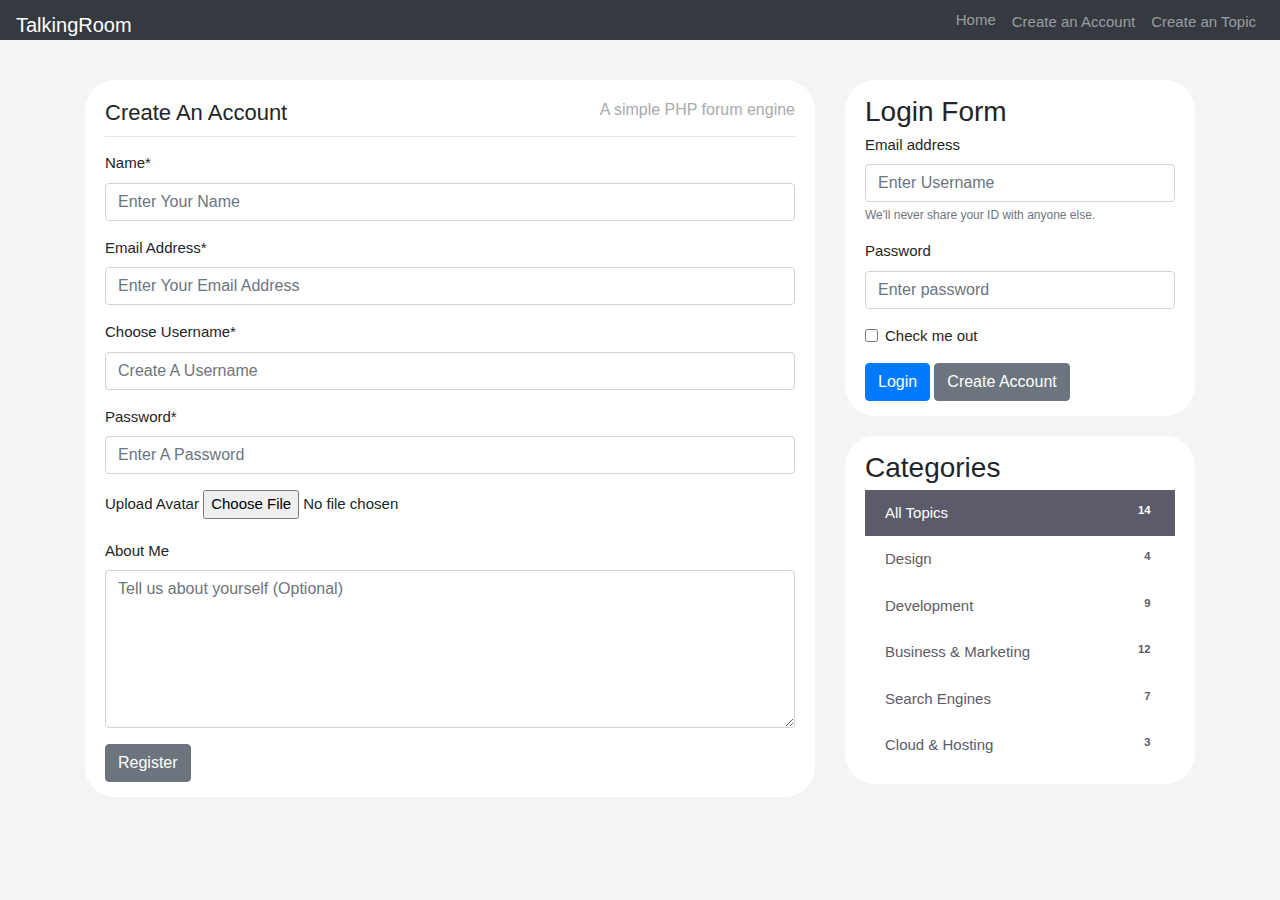
<file: ts_html/register.html>
<!doctype html>
<html lang="en">
<head>
    <meta charset="utf-8">
    <meta name="viewport" content="width=device-width, initial-scale=1, shrink-to-fit=no">

    <meta name="generator" content="Jekyll v3.8.6">
    <title>Register With Us </title>

    <link rel="canonical" href="https://getbootstrap.com/docs/4.4/examples/starter-template/">
    <!-- Bootstrap core CSS -->
    <link href="css/bootstrap.css" rel="stylesheet">

    <!-- Favicons -->
    <!--    <link rel="apple-touch-icon" href="/docs/4.4/assets/img/favicons/apple-touch-icon.png" sizes="180x180">-->
    <!--    <link rel="icon" href="/docs/4.4/assets/img/favicons/favicon-32x32.png" sizes="32x32" type="image/png">-->
    <!--    <link rel="icon" href="/docs/4.4/assets/img/favicons/favicon-16x16.png" sizes="16x16" type="image/png">-->
    <!--    <link rel="manifest" href="/docs/4.4/assets/img/favicons/manifest.json">-->
    <!--    <link rel="mask-icon" href="/docs/4.4/assets/img/favicons/safari-pinned-tab.svg" color="#563d7c">-->
    <!--    <link rel="icon" href="/docs/4.4/assets/img/favicons/favicon.ico">-->
    <!--    <meta name="msapplication-config" content="/docs/4.4/assets/img/favicons/browserconfig.xml">-->
    <!--    <meta name="theme-color" content="#563d7c">-->


    <style>
        .bd-placeholder-img {
            font-size: 1.125rem;
            text-anchor: middle;
            -webkit-user-select: none;
            -moz-user-select: none;
            -ms-user-select: none;
            user-select: none;
        }

        @media (min-width: 768px) {
            .bd-placeholder-img-lg {
                font-size: 3.5rem;
            }
        }
    </style>
    <!-- Custom styles for this template -->
    <link href="css/custom.css" rel="stylesheet">
</head>
<body>
<nav class="navbar navbar-expand-md navbar-dark bg-dark fixed-top">
    <a class="navbar-brand" href="index.html">TalkingRoom</a>
    <button class="navbar-toggler" type="button" data-toggle="collapse" data-target="#navbarsExampleDefault"
            aria-controls="navbarsExampleDefault" aria-expanded="false" aria-label="Toggle navigation">
        <span class="navbar-toggler-icon"></span>
    </button>

    <div class="collapse navbar-collapse" id="navbarsExampleDefault">
        <ul class="navbar-nav ml-auto >
            <li class="nav-item active">
        <a class="nav-link" href="index.html">Home <span class="sr-only">(current)</span></a>
        </li>
        <li class="nav-item">
            <a class="nav-link" href="register.html">Create an Account</a>
        </li>
        <li class="nav-item">
            <a class="nav-link" href="create.html">Create an Topic</a>
        </li>
        </ul>
    </div>
</nav>

<main role="main" class="container">

    <div class="row">
        <div class="col-md-8">
            <div class="main-col">
                <div class="d-block">
                    <h1 class="float-left">Create An Account </h1>
                    <h4 class="float-right">A simple PHP forum engine</h4>
                    <div class="clearfix"></div>
                    <hr>
                    <form role="form" enctype="multipart/form-data" method="post" action="register.html">
                        <div class="form-group">
                            <label>Name*</label>
                            <input type="text" class="form-control" name="name" placeholder="Enter Your Name">
                        </div>
                        <div class="form-group">
                            <label>Email Address*</label>
                            <input type="email" class="form-control" name="email" placeholder="Enter Your Email Address">
                        </div>
                        <div class="form-group">
                            <label>Choose Username*</label>
                            <input type="text" class="form-control" name="username" placeholder="Create A Username">
                        </div>
                        <div class="form-group">
                            <label>Password*</label>
                            <input type="password" class="form-control" name="password" placeholder="Enter A Password">
                        </div>
                        <div class="form-group">
                            <label>Upload Avatar</label>
                            <input type="file" name="avatar">
                            <p class="form-text"></p>
                        </div>
                        <div class="form-group">
                            <label>About Me</label>
                            <textarea id="about" rows="6" cols="80" class="form-control" name="about" placeholder="Tell us about yourself (Optional)"></textarea>
                        </div>
                        <input name="register" type="submit" class="btn btn-secondary" value="Register">
                    </form>
                </div>
            </div>
        </div>
        <div class="col-md-4">
            <div id="sidebar">
                <div class="d-block">
                    <h3>Login Form</h3>
                    <form>
                        <div class="form-group">
                            <label>Email address</label>
                            <input name="username" type="text" class="form-control" placeholder="Enter Username">
                            <small id="emailHelp" class="form-text text-muted">We'll never share your ID with anyone else.</small>
                        </div>
                        <div class="form-group">
                            <label>Password</label>
                            <input name="password" type="password" class="form-control" placeholder="Enter password">
                        </div>
                        <div class="form-group form-check">
                            <input type="checkbox" class="form-check-input" id="exampleCheck1">
                            <label class="form-check-label" for="exampleCheck1">Check me out</label>
                        </div>
                        <button name="do_login" type="submit" class="btn btn-primary">Login</button>
                        <a class="btn btn-secondary" href="register.html">Create Account</a>
                    </form>
                </div>
                <div class="d-block">
                    <h3>Categories</h3>
                    <div class="list-group">
                        <a href="#" class="list-group-item active">All Topics <span class="badge float-right">14</span></a>
                        <a href="#" class="list-group-item ">Design <span class="badge float-right">4</span></a>
                        <a href="#" class="list-group-item ">Development <span class="badge float-right">9</span></a>
                        <a href="#" class="list-group-item ">Business & Marketing <span class="badge float-right">12</span></a>
                        <a href="#" class="list-group-item ">Search Engines <span class="badge float-right">7</span></a>
                        <a href="#" class="list-group-item ">Cloud & Hosting <span class="badge float-right">3</span></a>
                    </div>
                </div>
            </div>
        </div>
    </div>

</main><!-- /.container -->
<script src="https://code.jquery.com/jquery-3.4.1.slim.min.js"
        integrity="sha384-J6qa4849blE2+poT4WnyKhv5vZF5SrPo0iEjwBvKU7imGFAV0wwj1yYfoRSJoZ+n"
        crossorigin="anonymous"></script>
<script>window.jQuery </script>

</body>
</html>
</file>
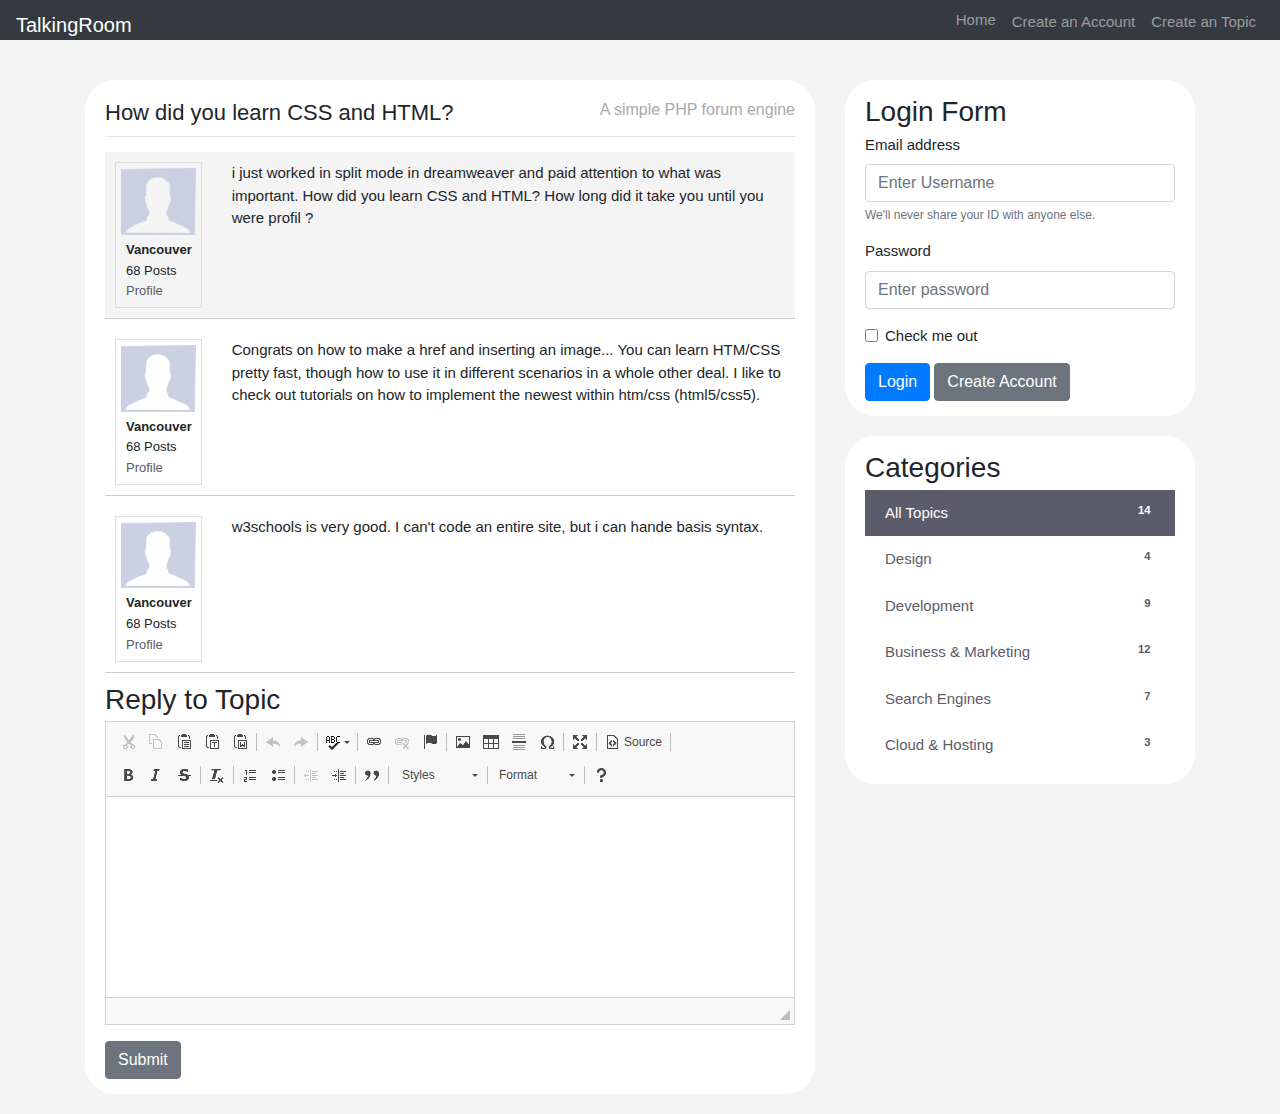
<file: ts_html/topic.html>
<!doctype html>
<html lang="en">
<head>
    <meta charset="utf-8">
    <meta name="viewport" content="width=device-width, initial-scale=1, shrink-to-fit=no">

    <meta name="generator" content="Jekyll v3.8.6">
    <title>Register With Us </title>

    <link rel="canonical" href="https://getbootstrap.com/docs/4.4/examples/starter-template/">
    <!-- Bootstrap core CSS -->
    <link href="css/bootstrap.css" rel="stylesheet">

    <script src="https://code.jquery.com/jquery-3.4.1.slim.min.js"
            integrity="sha384-J6qa4849blE2+poT4WnyKhv5vZF5SrPo0iEjwBvKU7imGFAV0wwj1yYfoRSJoZ+n"
            crossorigin="anonymous"></script>
    <script>window.jQuery </script>
    <script src="js/ckeditor/ckeditor.js"></script>

    <!-- Favicons -->
    <!--    <link rel="apple-touch-icon" href="/docs/4.4/assets/img/favicons/apple-touch-icon.png" sizes="180x180">-->
    <!--    <link rel="icon" href="/docs/4.4/assets/img/favicons/favicon-32x32.png" sizes="32x32" type="image/png">-->
    <!--    <link rel="icon" href="/docs/4.4/assets/img/favicons/favicon-16x16.png" sizes="16x16" type="image/png">-->
    <!--    <link rel="manifest" href="/docs/4.4/assets/img/favicons/manifest.json">-->
    <!--    <link rel="mask-icon" href="/docs/4.4/assets/img/favicons/safari-pinned-tab.svg" color="#563d7c">-->
    <!--    <link rel="icon" href="/docs/4.4/assets/img/favicons/favicon.ico">-->
    <!--    <meta name="msapplication-config" content="/docs/4.4/assets/img/favicons/browserconfig.xml">-->
    <!--    <meta name="theme-color" content="#563d7c">-->


    <style>
        .bd-placeholder-img {
            font-size: 1.125rem;
            text-anchor: middle;
            -webkit-user-select: none;
            -moz-user-select: none;
            -ms-user-select: none;
            user-select: none;
        }

        @media (min-width: 768px) {
            .bd-placeholder-img-lg {
                font-size: 3.5rem;
            }
        }
    </style>
    <!-- Custom styles for this template -->
    <link href="css/custom.css" rel="stylesheet">
</head>
<body>
<nav class="navbar navbar-expand-md navbar-dark bg-dark fixed-top">
    <a class="navbar-brand" href="index.html">TalkingRoom</a>
    <button class="navbar-toggler" type="button" data-toggle="collapse" data-target="#navbarsExampleDefault"
            aria-controls="navbarsExampleDefault" aria-expanded="false" aria-label="Toggle navigation">
        <span class="navbar-toggler-icon"></span>
    </button>

    <div class="collapse navbar-collapse" id="navbarsExampleDefault">
        <ul class="navbar-nav ml-auto >
            <li class="nav-item active">
        <a class="nav-link" href="index.html">Home <span class="sr-only">(current)</span></a>
        </li>
        <li class="nav-item">
            <a class="nav-link" href="register.html">Create an Account</a>
        </li>
        <li class="nav-item">
            <a class="nav-link" href="create.html">Create an Topic</a>
        </li>
        </ul>
    </div>
</nav>

<main role="main" class="container">

    <div class="row">
        <div class="col-md-8">
            <div class="main-col">
                <div class="d-block">
                    <h1 class="float-left">How did you learn CSS and HTML?</h1>
                    <h4 class="float-right">A simple PHP forum engine</h4>
                    <div class="clearfix"></div>
                    <hr>

                    <ul id="topics">
                        <li id="main-topic" class="topic topic">
                            <div class="row">
                                <div class="col-md-2">
                                    <div class="user-info">
                                        <img class="avatar float-left" src="img/no_imag.png">
                                        <ul>
                                            <li><strong>Vancouver</strong></li>
                                            <li>68 Posts</li>
                                            <li><a href="profile.php">Profile</a></li>
                                        </ul>
                                    </div>
                                </div>

                                <div class="col-md-10">
                                    <div class="topic-content float-right">
                                        <p>i just worked in split mode in dreamweaver and paid attention to what was
                                            important.
                                            How did you learn CSS and HTML? How long did it take you until you were
                                            profil ?</p>
                                    </div>
                                </div>
                            </div>
                        </li>
                        <li class="topic topic">
                            <div class="row">
                                <div class="col-md-2">
                                    <div class="user-info">
                                        <img class="avatar float-left" src="img/no_imag.png"/>
                                        <ul>
                                            <li><strong>Vancouver</strong></li>
                                            <li>68 Posts</li>
                                            <li><a href="profile.php">Profile</a></li>
                                        </ul>
                                    </div>
                                </div>
                                <div class="col-md-10">
                                    <div class="topic-content float-right">
                                        <p>Congrats on how to make a href and inserting an image...
                                        You can learn HTM/CSS pretty fast, though how to use it in different scenarios in a whole other deal.
                                        I like to check out tutorials on how to implement the newest within htm/css (html5/css5).</p>
                                    </div>
                                </div>
                            </div>
                        </li>
                        <li class="topic topic">
                            <div class="row">
                                <div class="col-md-2">
                                    <div class="user-info">
                                        <img class="avatar float-left" src="img/no_imag.png"/>
                                        <ul>
                                            <li><strong>Vancouver</strong></li>
                                            <li>68 Posts</li>
                                            <li><a href="profile.php">Profile</a></li>
                                        </ul>
                                    </div>
                                </div>
                                <div class="col-md-10">
                                    <div class="topic-content float-right">
                                        <p>w3schools is very good. I can't code an entire site, but i can hande basis syntax.</p>
                                    </div>
                                </div>
                            </div>
                        </li>
                    </ul>
                    <h3>Reply to Topic </h3>
                    <form role="form">
                        <div class="form-group">
                            <textarea id="reply" rows="10" cols="80" class="form-control" name="reply"></textarea>
                            <script>CKEDITOR.replace('reply')</script>
                        </div>
                        <button type="submit" class="btn btn-secondary">Submit</button>
                    </form>
                </div>
            </div>
        </div>
        <div class="col-md-4">
            <div id="sidebar">
                <div class="d-block">
                    <h3>Login Form</h3>
                    <form>
                        <div class="form-group">
                            <label>Email address</label>
                            <input name="username" type="text" class="form-control" placeholder="Enter Username">
                            <small id="emailHelp" class="form-text text-muted">We'll never share your ID with anyone else.</small>
                        </div>
                        <div class="form-group">
                            <label>Password</label>
                            <input name="password" type="password" class="form-control" placeholder="Enter password">
                        </div>
                        <div class="form-group form-check">
                            <input type="checkbox" class="form-check-input" id="exampleCheck1">
                            <label class="form-check-label" for="exampleCheck1">Check me out</label>
                        </div>
                        <button name="do_login" type="submit" class="btn btn-primary">Login</button>
                        <a class="btn btn-secondary" href="register.html">Create Account</a>
                    </form>
                </div>
                <div class="d-block">
                    <h3>Categories</h3>
                    <div class="list-group">
                        <a href="#" class="list-group-item active">All Topics <span class="badge float-right">14</span></a>
                        <a href="#" class="list-group-item ">Design <span class="badge float-right">4</span></a>
                        <a href="#" class="list-group-item ">Development <span class="badge float-right">9</span></a>
                        <a href="#" class="list-group-item ">Business & Marketing <span class="badge float-right">12</span></a>
                        <a href="#" class="list-group-item ">Search Engines <span class="badge float-right">7</span></a>
                        <a href="#" class="list-group-item ">Cloud & Hosting <span class="badge float-right">3</span></a>
                    </div>
                </div>
            </div>
        </div>
    </div>

</main><!-- /.container -->


</body>
</html>
</file>
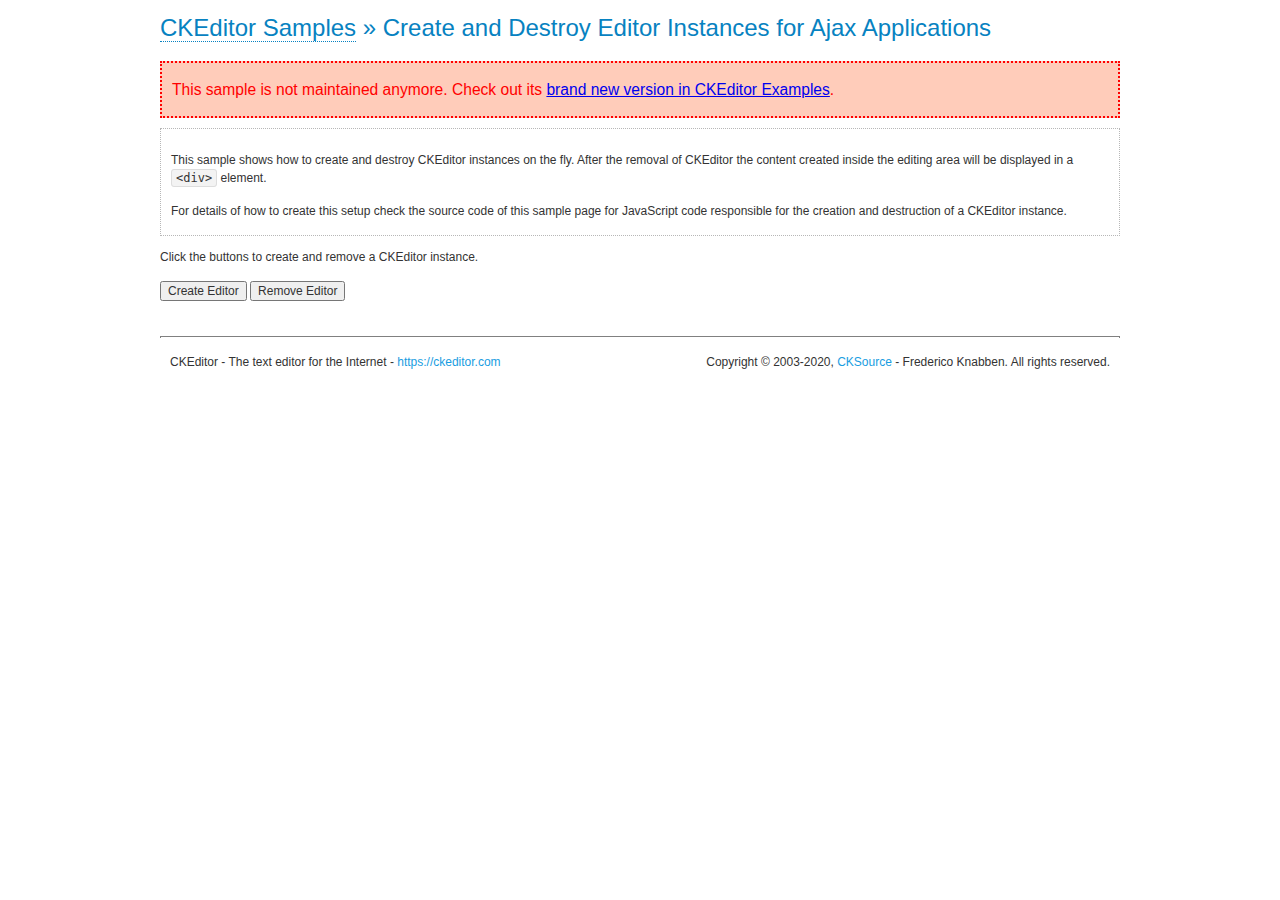
<file: templates/js/ckeditor/samples/old/ajax.html>
<!DOCTYPE html>
<!--
Copyright (c) 2003-2020, CKSource - Frederico Knabben. All rights reserved.
For licensing, see LICENSE.md or https://ckeditor.com/legal/ckeditor-oss-license
-->
<html lang="en">
<head>
	<meta charset="utf-8">
	<title>Ajax &mdash; CKEditor Sample</title>
	<script src="../../ckeditor.js"></script>
	<link rel="stylesheet" href="sample.css">
	<meta name="description" content="Try the latest sample of CKEditor 4 and learn more about customizing your WYSIWYG editor with endless possibilities.">
	<script>

		var editor, html = '';

		function createEditor() {
			if ( editor )
				return;

			// Create a new editor inside the <div id="editor">, setting its value to html
			var config = {};
			editor = CKEDITOR.appendTo( 'editor', config, html );
		}

		function removeEditor() {
			if ( !editor )
				return;

			// Retrieve the editor contents. In an Ajax application, this data would be
			// sent to the server or used in any other way.
			document.getElementById( 'editorcontents' ).innerHTML = html = editor.getData();
			document.getElementById( 'contents' ).style.display = '';

			// Destroy the editor.
			editor.destroy();
			editor = null;
		}

	</script>
</head>
<body>
	<h1 class="samples">
		<a href="index.html">CKEditor Samples</a> &raquo; Create and Destroy Editor Instances for Ajax Applications
	</h1>
	<div class="warning deprecated">
		This sample is not maintained anymore. Check out its <a href="https://ckeditor.com/docs/ckeditor4/latest/examples/saveajax.html">brand new version in CKEditor Examples</a>.
	</div>
	<div class="description">
		<p>
			This sample shows how to create and destroy CKEditor instances on the fly. After the removal of CKEditor the content created inside the editing
			area will be displayed in a <code>&lt;div&gt;</code> element.
		</p>
		<p>
			For details of how to create this setup check the source code of this sample page
			for JavaScript code responsible for the creation and destruction of a CKEditor instance.
		</p>
	</div>
	<p>Click the buttons to create and remove a CKEditor instance.</p>
	<p>
		<input onclick="createEditor();" type="button" value="Create Editor">
		<input onclick="removeEditor();" type="button" value="Remove Editor">
	</p>
	<!-- This div will hold the editor. -->
	<div id="editor">
	</div>
	<div id="contents" style="display: none">
		<p>
			Edited Contents:
		</p>
		<!-- This div will be used to display the editor contents. -->
		<div id="editorcontents">
		</div>
	</div>
	<div id="footer">
		<hr>
		<p>
			CKEditor - The text editor for the Internet - <a class="samples" href="https://ckeditor.com/">https://ckeditor.com</a>
		</p>
		<p id="copy">
			Copyright &copy; 2003-2020, <a class="samples" href="https://cksource.com/">CKSource</a> - Frederico
			Knabben. All rights reserved.
		</p>
	</div>
</body>
</html>
</file>
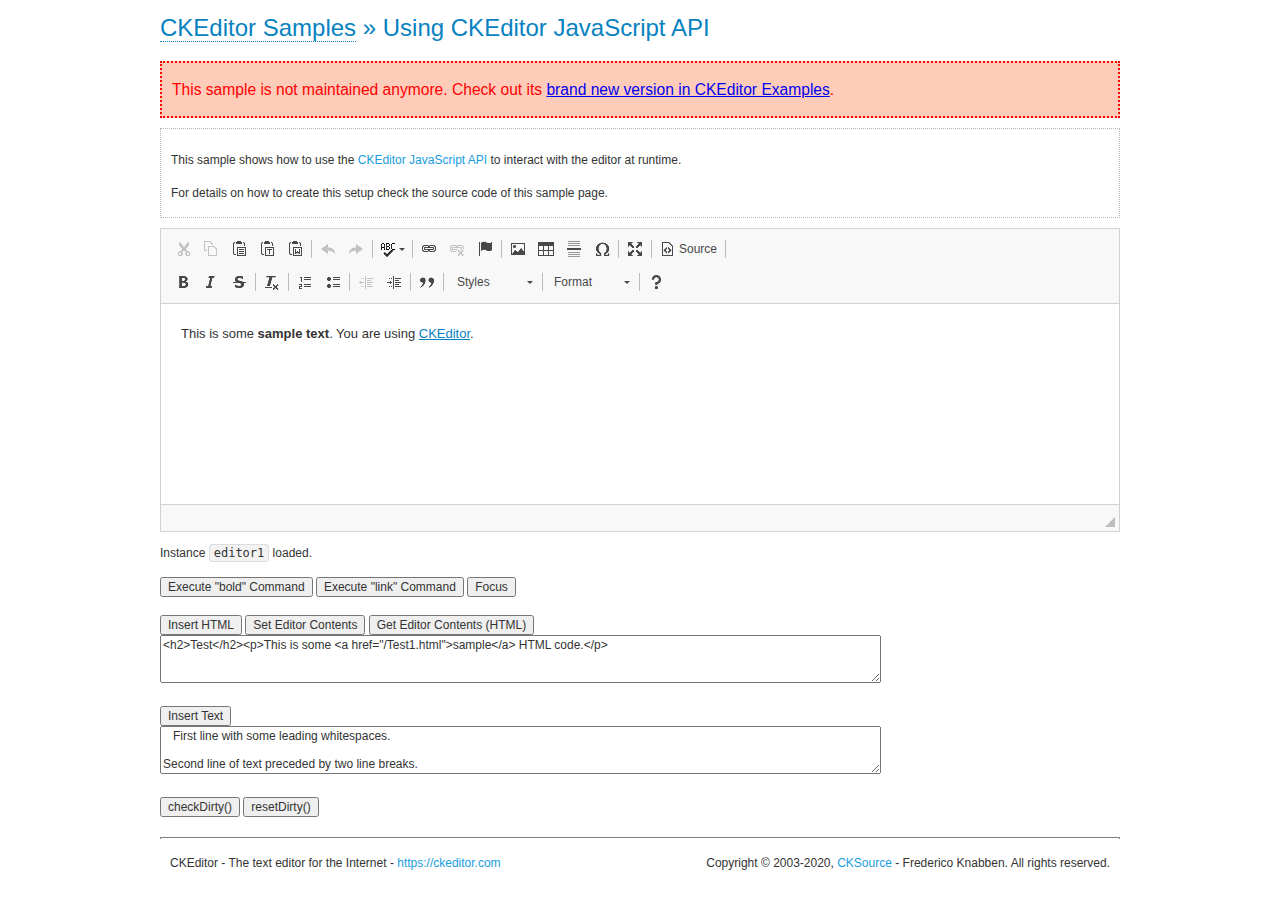
<file: templates/js/ckeditor/samples/old/api.html>
<!DOCTYPE html>
<!--
Copyright (c) 2003-2020, CKSource - Frederico Knabben. All rights reserved.
For licensing, see LICENSE.md or https://ckeditor.com/legal/ckeditor-oss-license
-->
<html lang="en">
<head>
	<meta charset="utf-8">
	<title>API Usage &mdash; CKEditor Sample</title>
	<script src="../../ckeditor.js"></script>
	<link href="sample.css" rel="stylesheet">
	<meta name="description" content="Try the latest sample of CKEditor 4 and learn more about customizing your WYSIWYG editor with endless possibilities.">
	<script>

// The instanceReady event is fired, when an instance of CKEditor has finished
// its initialization.
CKEDITOR.on( 'instanceReady', function( ev ) {
	// Show the editor name and description in the browser status bar.
	document.getElementById( 'eMessage' ).innerHTML = 'Instance <code>' + ev.editor.name + '<\/code> loaded.';

	// Show this sample buttons.
	document.getElementById( 'eButtons' ).style.display = 'block';
});

function InsertHTML() {
	// Get the editor instance that we want to interact with.
	var editor = CKEDITOR.instances.editor1;
	var value = document.getElementById( 'htmlArea' ).value;

	// Check the active editing mode.
	if ( editor.mode == 'wysiwyg' )
	{
		// Insert HTML code.
		// https://ckeditor.com/docs/ckeditor4/latest/api/CKEDITOR_editor.html#method-insertHtml
		editor.insertHtml( value );
	}
	else
		alert( 'You must be in WYSIWYG mode!' );
}

function InsertText() {
	// Get the editor instance that we want to interact with.
	var editor = CKEDITOR.instances.editor1;
	var value = document.getElementById( 'txtArea' ).value;

	// Check the active editing mode.
	if ( editor.mode == 'wysiwyg' )
	{
		// Insert as plain text.
		// https://ckeditor.com/docs/ckeditor4/latest/api/CKEDITOR_editor.html#method-insertText
		editor.insertText( value );
	}
	else
		alert( 'You must be in WYSIWYG mode!' );
}

function SetContents() {
	// Get the editor instance that we want to interact with.
	var editor = CKEDITOR.instances.editor1;
	var value = document.getElementById( 'htmlArea' ).value;

	// Set editor contents (replace current contents).
	// https://ckeditor.com/docs/ckeditor4/latest/api/CKEDITOR_editor.html#method-setData
	editor.setData( value );
}

function GetContents() {
	// Get the editor instance that you want to interact with.
	var editor = CKEDITOR.instances.editor1;

	// Get editor contents
	// https://ckeditor.com/docs/ckeditor4/latest/api/CKEDITOR_editor.html#method-getData
	alert( editor.getData() );
}

function ExecuteCommand( commandName ) {
	// Get the editor instance that we want to interact with.
	var editor = CKEDITOR.instances.editor1;

	// Check the active editing mode.
	if ( editor.mode == 'wysiwyg' )
	{
		// Execute the command.
		// https://ckeditor.com/docs/ckeditor4/latest/api/CKEDITOR_editor.html#method-execCommand
		editor.execCommand( commandName );
	}
	else
		alert( 'You must be in WYSIWYG mode!' );
}

function CheckDirty() {
	// Get the editor instance that we want to interact with.
	var editor = CKEDITOR.instances.editor1;
	// Checks whether the current editor contents present changes when compared
	// to the contents loaded into the editor at startup
	// https://ckeditor.com/docs/ckeditor4/latest/api/CKEDITOR_editor.html#method-checkDirty
	alert( editor.checkDirty() );
}

function ResetDirty() {
	// Get the editor instance that we want to interact with.
	var editor = CKEDITOR.instances.editor1;
	// Resets the "dirty state" of the editor (see CheckDirty())
	// https://ckeditor.com/docs/ckeditor4/latest/api/CKEDITOR_editor.html#method-resetDirty
	editor.resetDirty();
	alert( 'The "IsDirty" status has been reset' );
}

function Focus() {
	CKEDITOR.instances.editor1.focus();
}

function onFocus() {
	document.getElementById( 'eMessage' ).innerHTML = '<b>' + this.name + ' is focused </b>';
}

function onBlur() {
	document.getElementById( 'eMessage' ).innerHTML = this.name + ' lost focus';
}

	</script>

</head>
<body>
	<h1 class="samples">
		<a href="index.html">CKEditor Samples</a> &raquo; Using CKEditor JavaScript API
	</h1>
	<div class="warning deprecated">
		This sample is not maintained anymore. Check out its <a href="https://ckeditor.com/docs/ckeditor4/latest/examples/api.html">brand new version in CKEditor Examples</a>.
	</div>
	<div class="description">
	<p>
		This sample shows how to use the
		<a class="samples" href="https://ckeditor.com/docs/ckeditor4/latest/api/CKEDITOR_editor.html">CKEditor JavaScript API</a>
		to interact with the editor at runtime.
	</p>
	<p>
		For details on how to create this setup check the source code of this sample page.
	</p>
	</div>

	<!-- This <div> holds alert messages to be display in the sample page. -->
	<div id="alerts">
		<noscript>
			<p>
				<strong>CKEditor requires JavaScript to run</strong>. In a browser with no JavaScript
				support, like yours, you should still see the contents (HTML data) and you should
				be able to edit it normally, without a rich editor interface.
			</p>
		</noscript>
	</div>
	<form action="../../../samples/sample_posteddata.php" method="post">
		<textarea cols="100" id="editor1" name="editor1" rows="10">&lt;p&gt;This is some &lt;strong&gt;sample text&lt;/strong&gt;. You are using &lt;a href="https://ckeditor.com/"&gt;CKEditor&lt;/a&gt;.&lt;/p&gt;</textarea>

		<script>
			// Replace the <textarea id="editor1"> with an CKEditor instance.
			CKEDITOR.replace( 'editor1', {
				on: {
					focus: onFocus,
					blur: onBlur,

					// Check for availability of corresponding plugins.
					pluginsLoaded: function( evt ) {
						var doc = CKEDITOR.document, ed = evt.editor;
						if ( !ed.getCommand( 'bold' ) )
							doc.getById( 'exec-bold' ).hide();
						if ( !ed.getCommand( 'link' ) )
							doc.getById( 'exec-link' ).hide();
					}
				}
			});
		</script>

		<p id="eMessage">
		</p>

		<div id="eButtons" style="display: none">
			<input id="exec-bold" onclick="ExecuteCommand('bold');" type="button" value="Execute &quot;bold&quot; Command">
			<input id="exec-link" onclick="ExecuteCommand('link');" type="button" value="Execute &quot;link&quot; Command">
			<input onclick="Focus();" type="button" value="Focus">
			<br><br>
			<input onclick="InsertHTML();" type="button" value="Insert HTML">
			<input onclick="SetContents();" type="button" value="Set Editor Contents">
			<input onclick="GetContents();" type="button" value="Get Editor Contents (HTML)">
			<br>
			<textarea cols="100" id="htmlArea" rows="3">&lt;h2&gt;Test&lt;/h2&gt;&lt;p&gt;This is some &lt;a href="/Test1.html"&gt;sample&lt;/a&gt; HTML code.&lt;/p&gt;</textarea>
			<br>
			<br>
			<input onclick="InsertText();" type="button" value="Insert Text">
			<br>
			<textarea cols="100" id="txtArea" rows="3">   First line with some leading whitespaces.

Second line of text preceded by two line breaks.</textarea>
			<br>
			<br>
			<input onclick="CheckDirty();" type="button" value="checkDirty()">
			<input onclick="ResetDirty();" type="button" value="resetDirty()">
		</div>
	</form>
	<div id="footer">
		<hr>
		<p>
			CKEditor - The text editor for the Internet - <a class="samples" href="https://ckeditor.com/">https://ckeditor.com</a>
		</p>
		<p id="copy">
			Copyright &copy; 2003-2020, <a class="samples" href="https://cksource.com/">CKSource</a> - Frederico
			Knabben. All rights reserved.
		</p>
	</div>
</body>
</html>
</file>
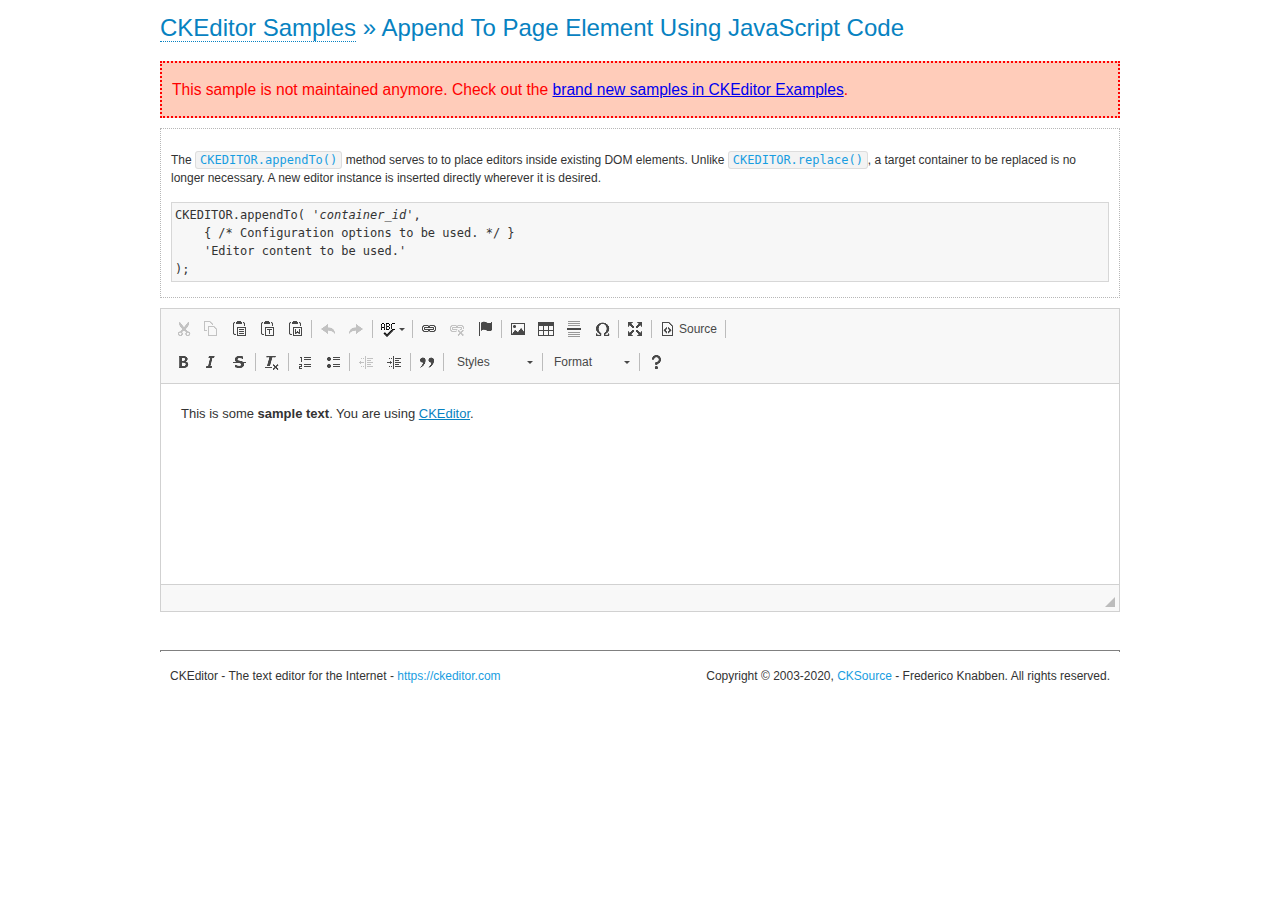
<file: templates/js/ckeditor/samples/old/appendto.html>
<!DOCTYPE html>
<!--
Copyright (c) 2003-2020, CKSource - Frederico Knabben. All rights reserved.
For licensing, see LICENSE.md or https://ckeditor.com/legal/ckeditor-oss-license
-->
<html lang="en">
<head>
	<meta charset="utf-8">
	<title>Append To Page Element Using JavaScript Code &mdash; CKEditor Sample</title>
	<script src="../../ckeditor.js"></script>
	<link rel="stylesheet" href="sample.css">
	<meta name="description" content="Try the latest sample of CKEditor 4 and learn more about customizing your WYSIWYG editor with endless possibilities.">
</head>
<body>
	<h1 class="samples">
		<a href="index.html">CKEditor Samples</a> &raquo; Append To Page Element Using JavaScript Code
	</h1>
	<div class="warning deprecated">
		This sample is not maintained anymore. Check out the <a href="https://ckeditor.com/docs/ckeditor4/latest/examples/index.html">brand new samples in CKEditor Examples</a>.
	</div>
	<div id="section1">
		<div class="description">
			<p>
				The <code><a class="samples" href="https://ckeditor.com/docs/ckeditor4/latest/api/CKEDITOR.html#method-appendTo">CKEDITOR.appendTo()</a></code> method serves to to place editors inside existing DOM elements. Unlike <code><a class="samples" href="https://ckeditor.com/docs/ckeditor4/latest/api/CKEDITOR.html#method-replace">CKEDITOR.replace()</a></code>,
				a target container to be replaced is no longer necessary. A new editor
				instance is inserted directly wherever it is desired.
			</p>
<pre class="samples">CKEDITOR.appendTo( '<em>container_id</em>',
	{ /* Configuration options to be used. */ }
	'Editor content to be used.'
);</pre>
		</div>
		<script>

			// This call can be placed at any point after the
			// DOM element to append CKEditor to or inside the <head><script>
			// in a window.onload event handler.

			// Append a CKEditor instance using the default configuration and the
			// provided content to the <div> element of ID "section1".
			CKEDITOR.appendTo( 'section1',
				null,
				'<p>This is some <strong>sample text</strong>. You are using <a href="https://ckeditor.com/">CKEditor</a>.</p>'
			);

		</script>
	</div>
	<br>
	<div id="footer">
		<hr>
		<p>
			CKEditor - The text editor for the Internet - <a class="samples" href="https://ckeditor.com/">https://ckeditor.com</a>
		</p>
		<p id="copy">
			Copyright &copy; 2003-2020, <a class="samples" href="https://cksource.com/">CKSource</a> - Frederico
			Knabben. All rights reserved.
		</p>
	</div>
</body>
</html>
</file>
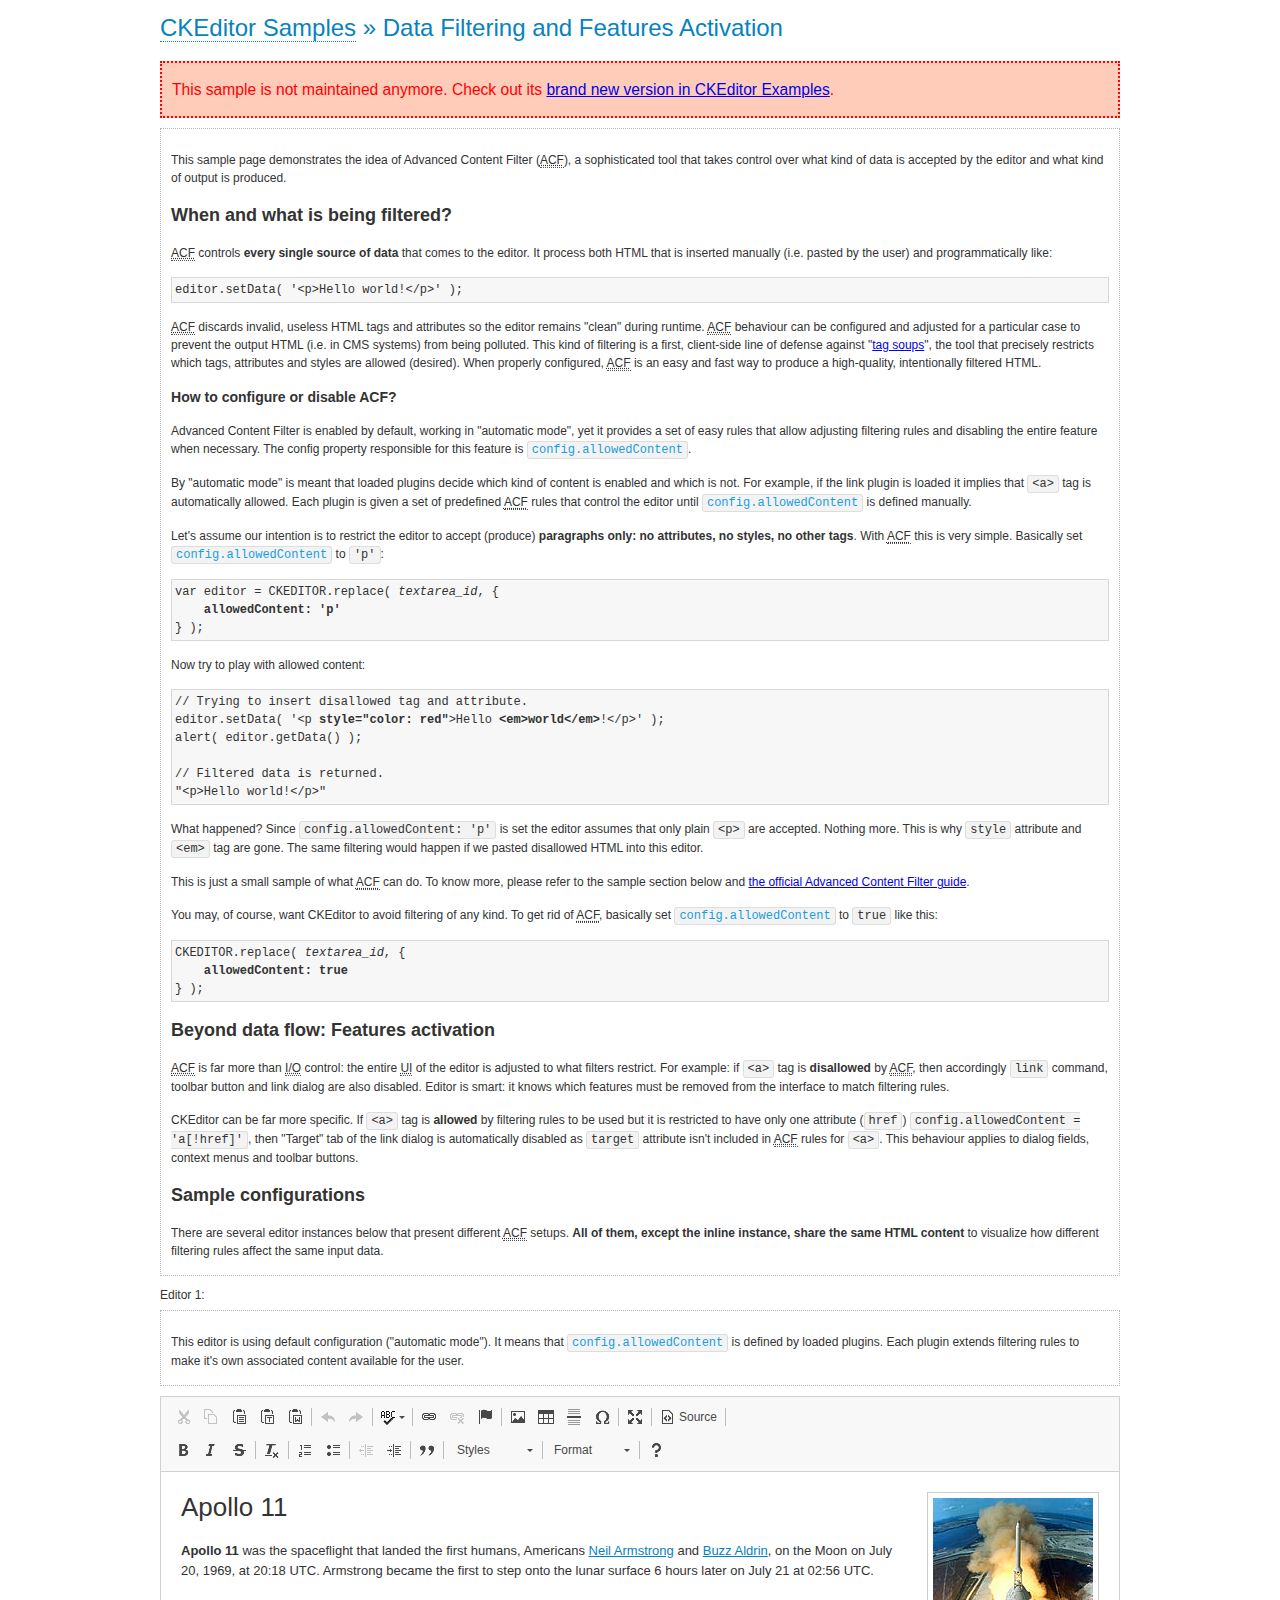
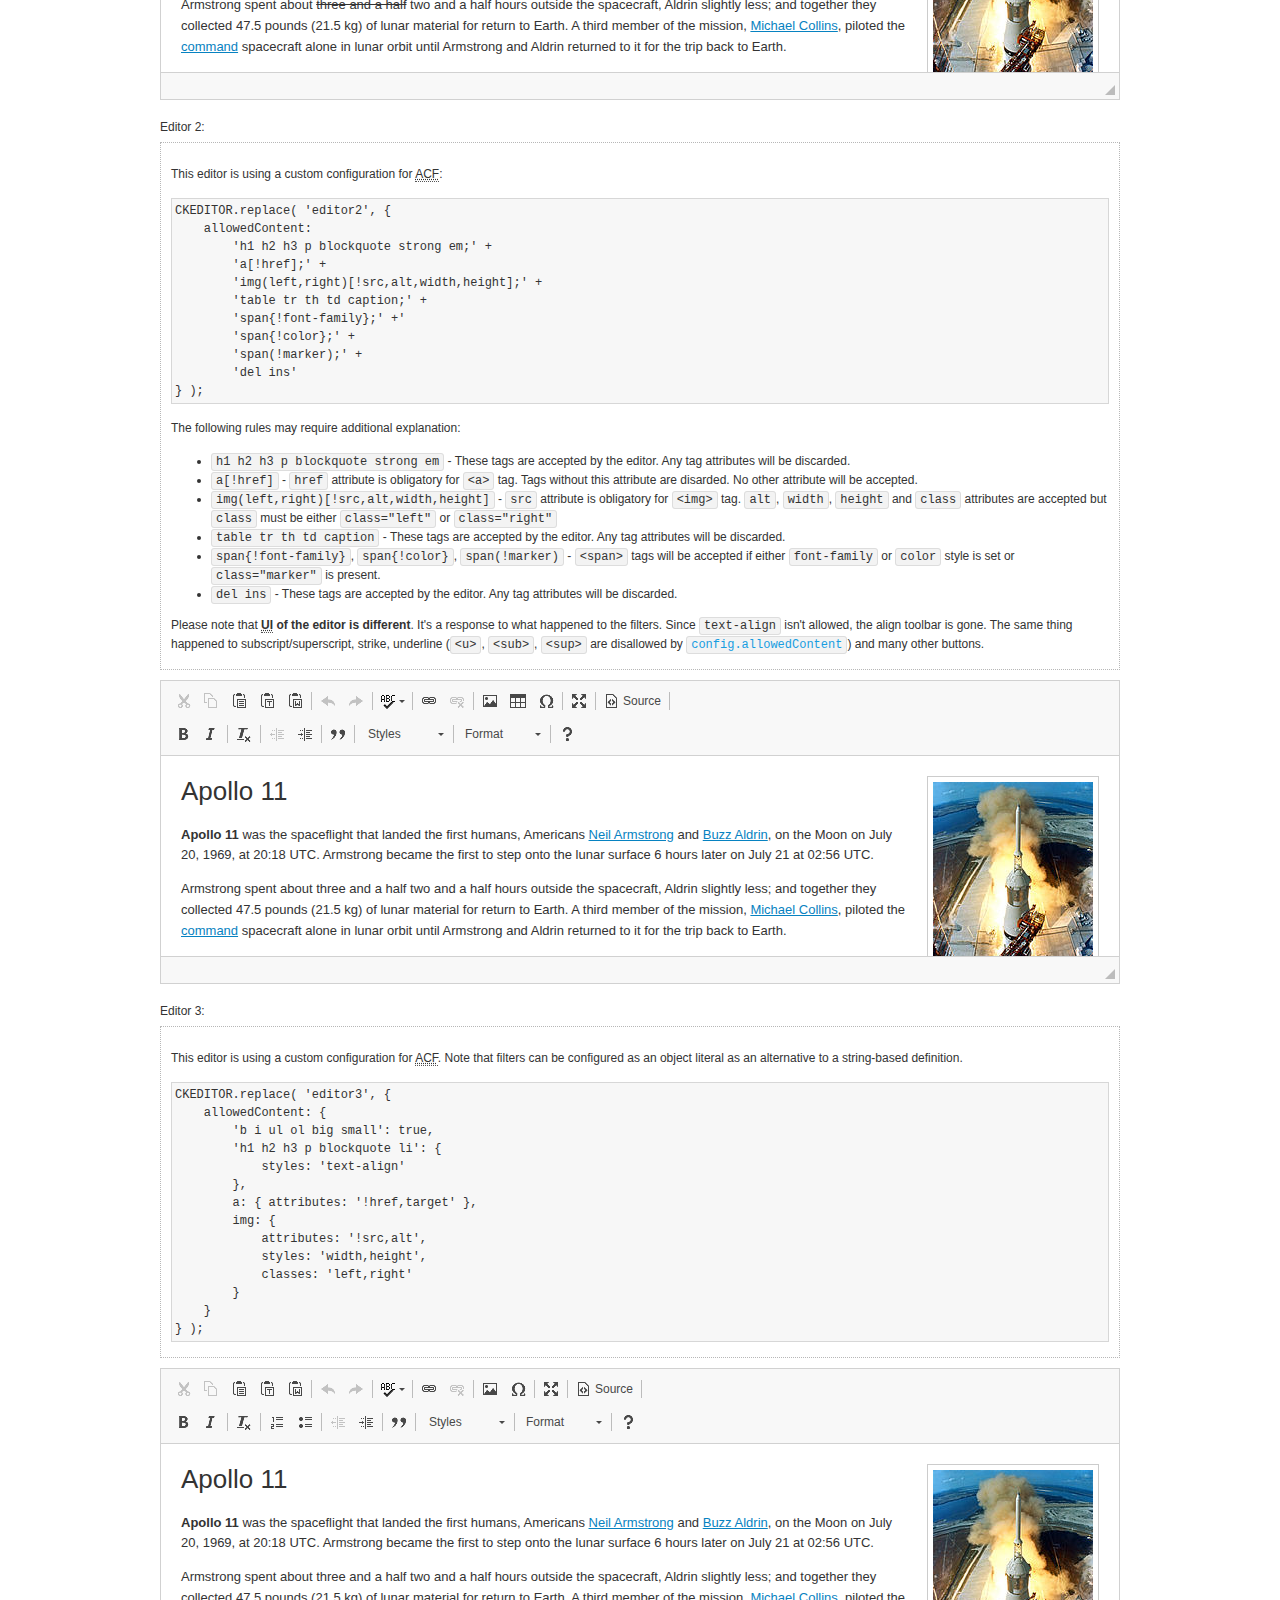
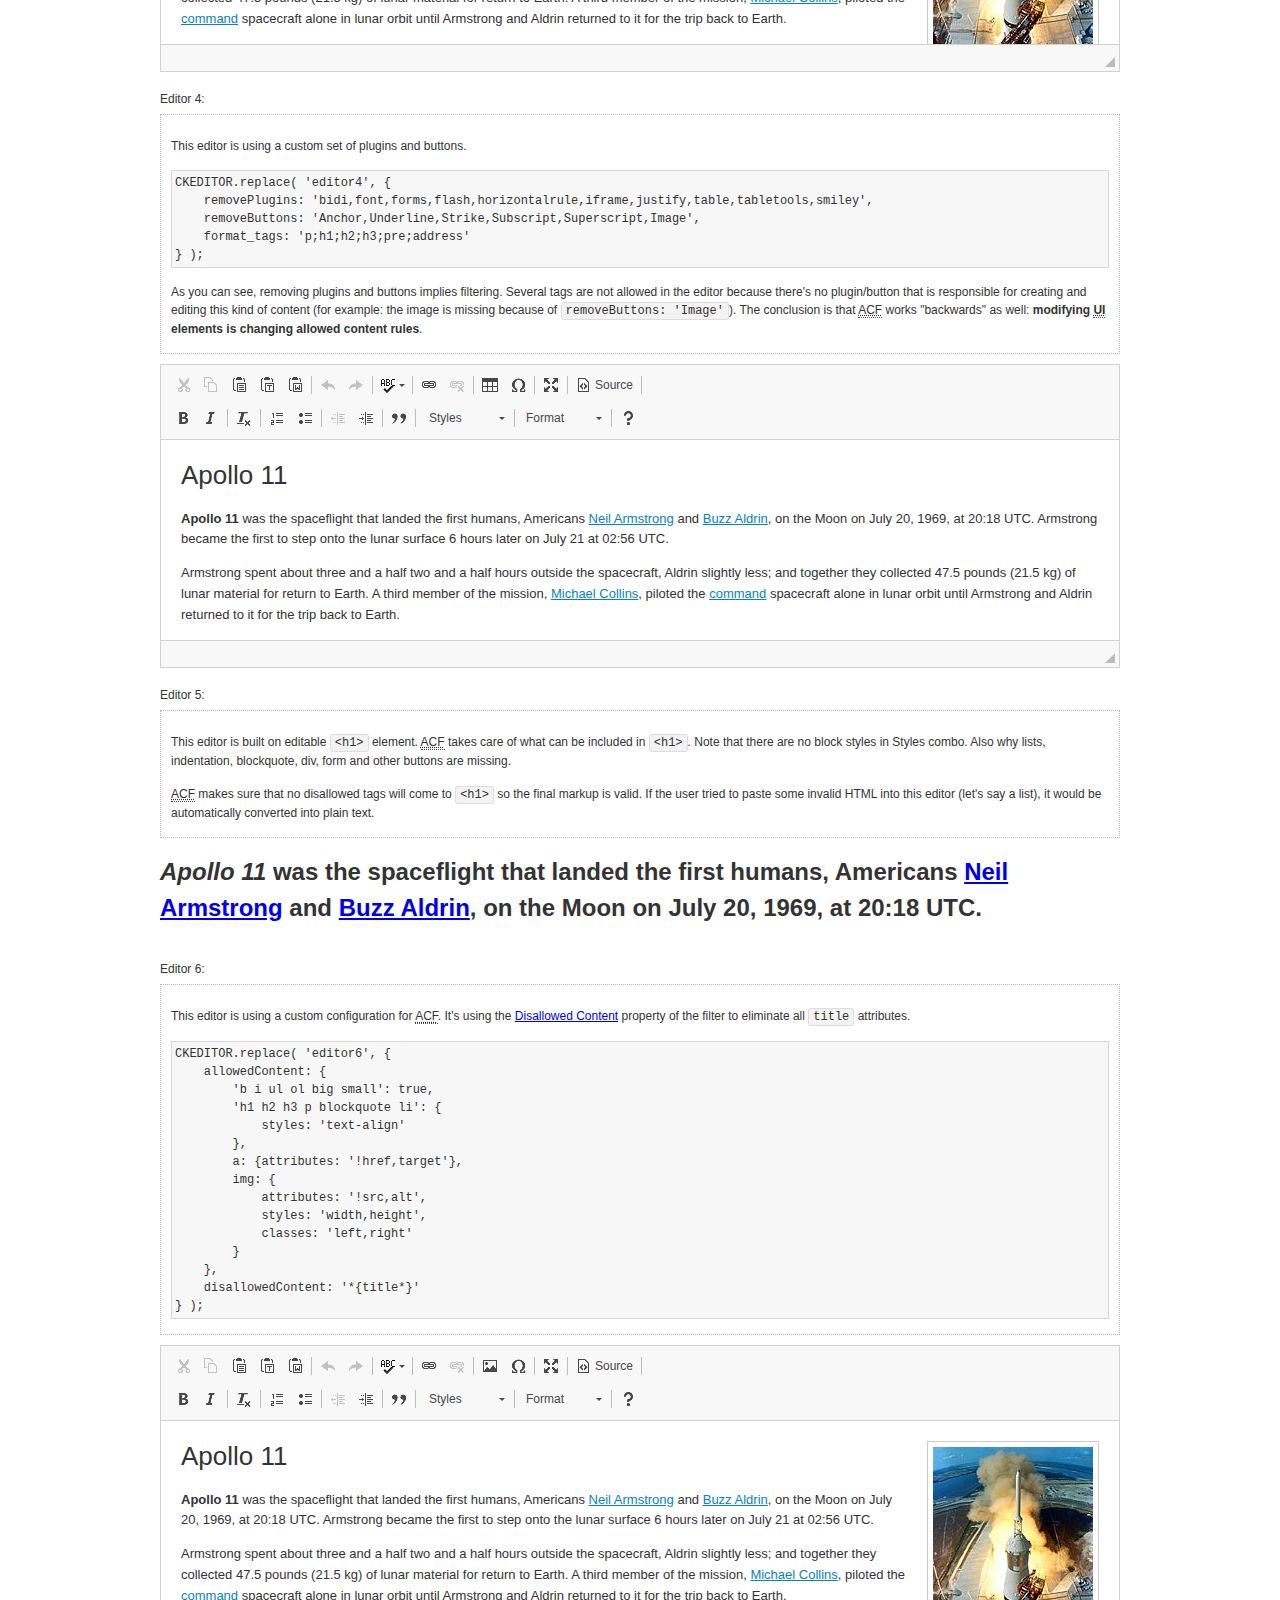
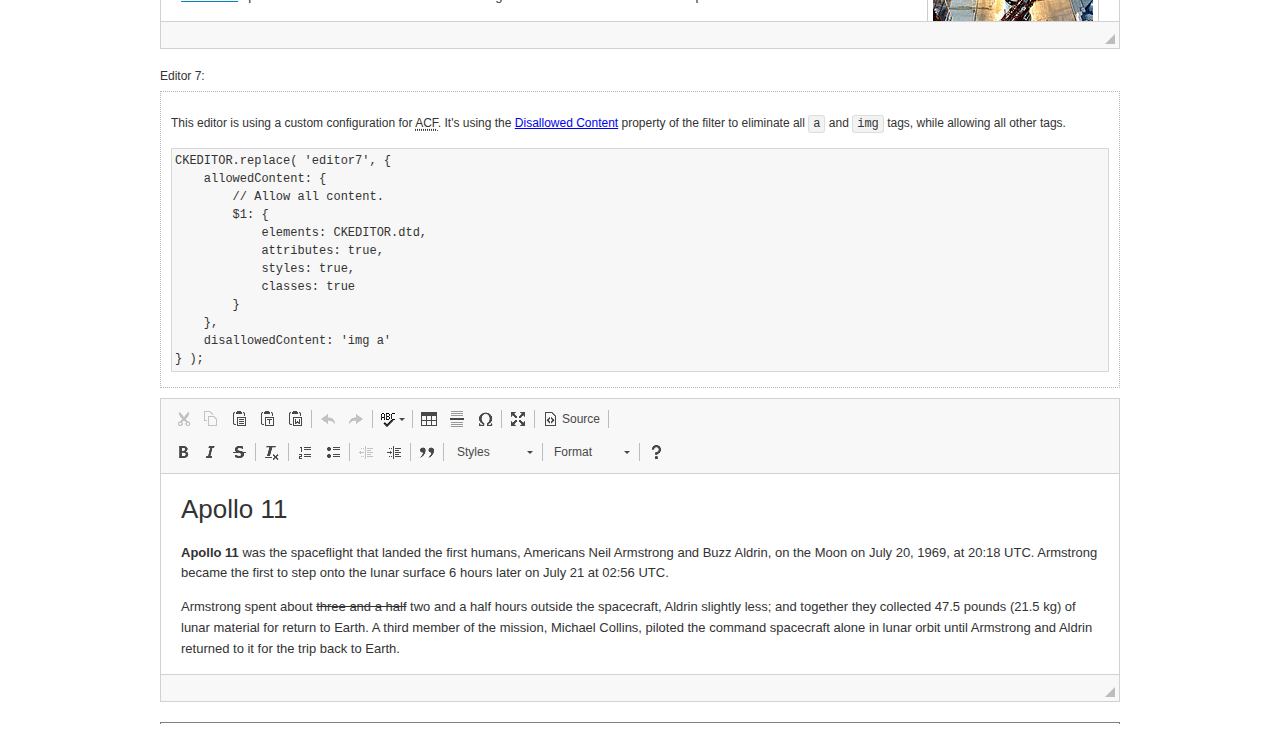
<file: templates/js/ckeditor/samples/old/datafiltering.html>
<!DOCTYPE html>
<!--
Copyright (c) 2003-2020, CKSource - Frederico Knabben. All rights reserved.
For licensing, see LICENSE.md or https://ckeditor.com/legal/ckeditor-oss-license
-->
<html lang="en">
<head>
	<meta charset="utf-8">
	<title>Data Filtering &mdash; CKEditor Sample</title>
	<script src="../../ckeditor.js"></script>
	<link rel="stylesheet" href="sample.css">
	<meta name="description" content="Try the latest sample of CKEditor 4 and learn more about customizing your WYSIWYG editor with endless possibilities.">
	<script>
		// Remove advanced tabs for all editors.
		CKEDITOR.config.removeDialogTabs = 'image:advanced;link:advanced;flash:advanced;creatediv:advanced;editdiv:advanced';
	</script>
</head>
<body>
	<h1 class="samples">
		<a href="index.html">CKEditor Samples</a> &raquo; Data Filtering and Features Activation
	</h1>
	<div class="warning deprecated">
		This sample is not maintained anymore. Check out its <a href="https://ckeditor.com/docs/ckeditor4/latest/examples/acf.html">brand new version in CKEditor Examples</a>.
	</div>
	<div class="description">
		<p>
			This sample page demonstrates the idea of Advanced Content Filter
			(<abbr title="Advanced Content Filter">ACF</abbr>), a sophisticated
			tool that takes control over what kind of data is accepted by the editor and what
			kind of output is produced.
		</p>
		<h2>When and what is being filtered?</h2>
		<p>
			<abbr title="Advanced Content Filter">ACF</abbr> controls
			<strong>every single source of data</strong> that comes to the editor.
			It process both HTML that is inserted manually (i.e. pasted by the user)
			and programmatically like:
		</p>
<pre class="samples">
editor.setData( '&lt;p&gt;Hello world!&lt;/p&gt;' );
</pre>
		<p>
			<abbr title="Advanced Content Filter">ACF</abbr> discards invalid,
			useless HTML tags and attributes so the editor remains "clean" during
			runtime. <abbr title="Advanced Content Filter">ACF</abbr> behaviour
			can be configured and adjusted for a particular case to prevent the
			output HTML (i.e. in CMS systems) from being polluted.

			This kind of filtering is a first, client-side line of defense
			against "<a href="http://en.wikipedia.org/wiki/Tag_soup">tag soups</a>",
			the tool that precisely restricts which tags, attributes and styles
			are allowed (desired). When properly configured, <abbr title="Advanced Content Filter">ACF</abbr>
			is an easy and fast way to produce a high-quality, intentionally filtered HTML.
		</p>

		<h3>How to configure or disable ACF?</h3>
		<p>
			Advanced Content Filter is enabled by default, working in "automatic mode", yet
			it provides a set of easy rules that allow adjusting filtering rules
			and disabling the entire feature when necessary. The config property
			responsible for this feature is <code><a class="samples"
			href="https://ckeditor.com/docs/ckeditor4/latest/api/CKEDITOR_config.html#cfg-allowedContent">config.allowedContent</a></code>.
		</p>
		<p>
			By "automatic mode" is meant that loaded plugins decide which kind
			of content is enabled and which is not. For example, if the link
			plugin is loaded it implies that <code>&lt;a&gt;</code> tag is
			automatically allowed. Each plugin is given a set
			of predefined <abbr title="Advanced Content Filter">ACF</abbr> rules
			that control the editor until <code><a class="samples"
			href="https://ckeditor.com/docs/ckeditor4/latest/api/CKEDITOR_config.html#cfg-allowedContent">
			config.allowedContent</a></code>
			is defined manually.
		</p>
		<p>
			Let's assume our intention is to restrict the editor to accept (produce) <strong>paragraphs
			only: no attributes, no styles, no other tags</strong>.
			With <abbr title="Advanced Content Filter">ACF</abbr>
			this is very simple. Basically set <code><a class="samples"
			href="https://ckeditor.com/docs/ckeditor4/latest/api/CKEDITOR_config.html#cfg-allowedContent">
			config.allowedContent</a></code> to <code>'p'</code>:
		</p>
<pre class="samples">
var editor = CKEDITOR.replace( <em>textarea_id</em>, {
	<strong>allowedContent: 'p'</strong>
} );
</pre>
		<p>
			Now try to play with allowed content:
		</p>
<pre class="samples">
// Trying to insert disallowed tag and attribute.
editor.setData( '&lt;p <strong>style="color: red"</strong>&gt;Hello <strong>&lt;em&gt;world&lt;/em&gt;</strong>!&lt;/p&gt;' );
alert( editor.getData() );

// Filtered data is returned.
"&lt;p&gt;Hello world!&lt;/p&gt;"
</pre>
		<p>
			What happened? Since <code>config.allowedContent: 'p'</code> is set the editor assumes
			that only plain <code>&lt;p&gt;</code> are accepted. Nothing more. This is why
			<code>style</code> attribute and <code>&lt;em&gt;</code> tag are gone. The same
			filtering would happen if we pasted disallowed HTML into this editor.
		</p>
		<p>
			This is just a small sample of what <abbr title="Advanced Content Filter">ACF</abbr>
			can do. To know more, please refer to the sample section below and
			<a href="https://ckeditor.com/docs/ckeditor4/latest/guide/dev_advanced_content_filter.html">the official Advanced Content Filter guide</a>.
		</p>
		<p>
			You may, of course, want CKEditor to avoid filtering of any kind.
			To get rid of <abbr title="Advanced Content Filter">ACF</abbr>,
			basically set <code><a class="samples"
			href="https://ckeditor.com/docs/ckeditor4/latest/api/CKEDITOR_config.html#cfg-allowedContent">
			config.allowedContent</a></code> to <code>true</code> like this:
		</p>
<pre class="samples">
CKEDITOR.replace( <em>textarea_id</em>, {
	<strong>allowedContent: true</strong>
} );
</pre>

		<h2>Beyond data flow: Features activation</h2>
		<p>
			<abbr title="Advanced Content Filter">ACF</abbr> is far more than
			<abbr title="Input/Output">I/O</abbr> control: the entire
			<abbr title="User Interface">UI</abbr> of the editor is adjusted to what
			filters restrict. For example: if <code>&lt;a&gt;</code> tag is
			<strong>disallowed</strong>
			by <abbr title="Advanced Content Filter">ACF</abbr>,
			then accordingly <code>link</code> command, toolbar button and link dialog
			are also disabled. Editor is smart: it knows which features must be
			removed from the interface to match filtering rules.
		</p>
		<p>
			CKEditor can be far more specific. If <code>&lt;a&gt;</code> tag is
			<strong>allowed</strong> by filtering rules to be used but it is restricted
			to have only one attribute (<code>href</code>)
			<code>config.allowedContent = 'a[!href]'</code>, then
			"Target" tab of the link dialog is automatically disabled as <code>target</code>
			attribute isn't included in <abbr title="Advanced Content Filter">ACF</abbr> rules
			for <code>&lt;a&gt;</code>. This behaviour applies to dialog fields, context
			menus and toolbar buttons.
		</p>

		<h2>Sample configurations</h2>
		<p>
			There are several editor instances below that present different
			<abbr title="Advanced Content Filter">ACF</abbr> setups. <strong>All of them,
			except the inline instance, share the same HTML content</strong> to visualize
			how different filtering rules affect the same input data.
		</p>
	</div>

	<div>
		<label for="editor1">
			Editor 1:
		</label>
		<div class="description">
			<p>
				This editor is using default configuration ("automatic mode"). It means that
				<code><a class="samples"
				href="https://ckeditor.com/docs/ckeditor4/latest/api/CKEDITOR_config.html#cfg-allowedContent">
				config.allowedContent</a></code> is defined by loaded plugins.
				Each plugin extends filtering rules to make it's own associated content
				available for the user.
			</p>
		</div>
		<textarea cols="80" id="editor1" name="editor1" rows="10">
			&lt;h1&gt;&lt;img alt=&quot;Saturn V carrying Apollo 11&quot; class=&quot;right&quot; src=&quot;assets/sample.jpg&quot;/&gt; Apollo 11&lt;/h1&gt; &lt;p&gt;&lt;b&gt;Apollo 11&lt;/b&gt; was the spaceflight that landed the first humans, Americans &lt;a href=&quot;http://en.wikipedia.org/wiki/Neil_Armstrong&quot; title=&quot;Neil Armstrong&quot;&gt;Neil Armstrong&lt;/a&gt; and &lt;a href=&quot;http://en.wikipedia.org/wiki/Buzz_Aldrin&quot; title=&quot;Buzz Aldrin&quot;&gt;Buzz Aldrin&lt;/a&gt;, on the Moon on July 20, 1969, at 20:18 UTC. Armstrong became the first to step onto the lunar surface 6 hours later on July 21 at 02:56 UTC.&lt;/p&gt; &lt;p&gt;Armstrong spent about &lt;s&gt;three and a half&lt;/s&gt; two and a half hours outside the spacecraft, Aldrin slightly less; and together they collected 47.5 pounds (21.5&amp;nbsp;kg) of lunar material for return to Earth. A third member of the mission, &lt;a href=&quot;http://en.wikipedia.org/wiki/Michael_Collins_(astronaut)&quot; title=&quot;Michael Collins (astronaut)&quot;&gt;Michael Collins&lt;/a&gt;, piloted the &lt;a href=&quot;http://en.wikipedia.org/wiki/Apollo_Command/Service_Module&quot; title=&quot;Apollo Command/Service Module&quot;&gt;command&lt;/a&gt; spacecraft alone in lunar orbit until Armstrong and Aldrin returned to it for the trip back to Earth.&lt;/p&gt; &lt;h2&gt;Broadcasting and &lt;em&gt;quotes&lt;/em&gt; &lt;a id=&quot;quotes&quot; name=&quot;quotes&quot;&gt;&lt;/a&gt;&lt;/h2&gt; &lt;p&gt;Broadcast on live TV to a world-wide audience, Armstrong stepped onto the lunar surface and described the event as:&lt;/p&gt; &lt;blockquote&gt;&lt;p&gt;One small step for [a] man, one giant leap for mankind.&lt;/p&gt;&lt;/blockquote&gt; &lt;p&gt;Apollo 11 effectively ended the &lt;a href=&quot;http://en.wikipedia.org/wiki/Space_Race&quot; title=&quot;Space Race&quot;&gt;Space Race&lt;/a&gt; and fulfilled a national goal proposed in 1961 by the late U.S. President &lt;a href=&quot;http://en.wikipedia.org/wiki/John_F._Kennedy&quot; title=&quot;John F. Kennedy&quot;&gt;John F. Kennedy&lt;/a&gt; in a speech before the United States Congress:&lt;/p&gt; &lt;blockquote&gt;&lt;p&gt;[...] before this decade is out, of landing a man on the Moon and returning him safely to the Earth.&lt;/p&gt;&lt;/blockquote&gt; &lt;h2&gt;Technical details &lt;a id=&quot;tech-details&quot; name=&quot;tech-details&quot;&gt;&lt;/a&gt;&lt;/h2&gt; &lt;table align=&quot;right&quot; border=&quot;1&quot; bordercolor=&quot;#ccc&quot; cellpadding=&quot;5&quot; cellspacing=&quot;0&quot; style=&quot;border-collapse:collapse;margin:10px 0 10px 15px;&quot;&gt; &lt;caption&gt;&lt;strong&gt;Mission crew&lt;/strong&gt;&lt;/caption&gt; &lt;thead&gt; &lt;tr&gt; &lt;th scope=&quot;col&quot;&gt;Position&lt;/th&gt; &lt;th scope=&quot;col&quot;&gt;Astronaut&lt;/th&gt; &lt;/tr&gt; &lt;/thead&gt; &lt;tbody&gt; &lt;tr&gt; &lt;td&gt;Commander&lt;/td&gt; &lt;td&gt;Neil A. Armstrong&lt;/td&gt; &lt;/tr&gt; &lt;tr&gt; &lt;td&gt;Command Module Pilot&lt;/td&gt; &lt;td&gt;Michael Collins&lt;/td&gt; &lt;/tr&gt; &lt;tr&gt; &lt;td&gt;Lunar Module Pilot&lt;/td&gt; &lt;td&gt;Edwin &amp;quot;Buzz&amp;quot; E. Aldrin, Jr.&lt;/td&gt; &lt;/tr&gt; &lt;/tbody&gt; &lt;/table&gt; &lt;p&gt;Launched by a &lt;strong&gt;Saturn V&lt;/strong&gt; rocket from &lt;a href=&quot;http://en.wikipedia.org/wiki/Kennedy_Space_Center&quot; title=&quot;Kennedy Space Center&quot;&gt;Kennedy Space Center&lt;/a&gt; in Merritt Island, Florida on July 16, Apollo 11 was the fifth manned mission of &lt;a href=&quot;http://en.wikipedia.org/wiki/NASA&quot; title=&quot;NASA&quot;&gt;NASA&lt;/a&gt;&amp;#39;s Apollo program. The Apollo spacecraft had three parts:&lt;/p&gt; &lt;ol&gt; &lt;li&gt;&lt;strong&gt;Command Module&lt;/strong&gt; with a cabin for the three astronauts which was the only part which landed back on Earth&lt;/li&gt; &lt;li&gt;&lt;strong&gt;Service Module&lt;/strong&gt; which supported the Command Module with propulsion, electrical power, oxygen and water&lt;/li&gt; &lt;li&gt;&lt;strong&gt;Lunar Module&lt;/strong&gt; for landing on the Moon.&lt;/li&gt; &lt;/ol&gt; &lt;p&gt;After being sent to the Moon by the Saturn V&amp;#39;s upper stage, the astronauts separated the spacecraft from it and travelled for three days until they entered into lunar orbit. Armstrong and Aldrin then moved into the Lunar Module and landed in the &lt;a href=&quot;http://en.wikipedia.org/wiki/Mare_Tranquillitatis&quot; title=&quot;Mare Tranquillitatis&quot;&gt;Sea of Tranquility&lt;/a&gt;. They stayed a total of about 21 and a half hours on the lunar surface. After lifting off in the upper part of the Lunar Module and rejoining Collins in the Command Module, they returned to Earth and landed in the &lt;a href=&quot;http://en.wikipedia.org/wiki/Pacific_Ocean&quot; title=&quot;Pacific Ocean&quot;&gt;Pacific Ocean&lt;/a&gt; on July 24.&lt;/p&gt; &lt;hr/&gt; &lt;p style=&quot;text-align: right;&quot;&gt;&lt;small&gt;Source: &lt;a href=&quot;http://en.wikipedia.org/wiki/Apollo_11&quot;&gt;Wikipedia.org&lt;/a&gt;&lt;/small&gt;&lt;/p&gt;
		</textarea>

		<script>

			CKEDITOR.replace( 'editor1' );

		</script>
	</div>

	<br>

	<div>
		<label for="editor2">
			Editor 2:
		</label>
		<div class="description">
			<p>
				This editor is using a custom configuration for
				<abbr title="Advanced Content Filter">ACF</abbr>:
			</p>
<pre class="samples">
CKEDITOR.replace( 'editor2', {
	allowedContent:
		'h1 h2 h3 p blockquote strong em;' +
		'a[!href];' +
		'img(left,right)[!src,alt,width,height];' +
		'table tr th td caption;' +
		'span{!font-family};' +'
		'span{!color};' +
		'span(!marker);' +
		'del ins'
} );
</pre>
			<p>
				The following rules may require additional explanation:
			</p>
			<ul>
				<li>
					<code>h1 h2 h3 p blockquote strong em</code> - These tags
					are accepted by the editor. Any tag attributes will be discarded.
				</li>
				<li>
					<code>a[!href]</code> - <code>href</code> attribute is obligatory
					for <code>&lt;a&gt;</code> tag. Tags without this attribute
					are disarded. No other attribute will be accepted.
				</li>
				<li>
					<code>img(left,right)[!src,alt,width,height]</code> - <code>src</code>
					attribute is obligatory for <code>&lt;img&gt;</code> tag.
					<code>alt</code>, <code>width</code>, <code>height</code>
					and <code>class</code> attributes are accepted but
					<code>class</code> must be either <code>class="left"</code>
					or <code>class="right"</code>
				</li>
				<li>
					<code>table tr th td caption</code> - These tags
					are accepted by the editor. Any tag attributes will be discarded.
				</li>
				<li>
					<code>span{!font-family}</code>, <code>span{!color}</code>,
					<code>span(!marker)</code> - <code>&lt;span&gt;</code> tags
					will be accepted if either <code>font-family</code> or
					<code>color</code> style is set or <code>class="marker"</code>
					is present.
				</li>
				<li>
					<code>del ins</code> - These tags
					are accepted by the editor. Any tag attributes will be discarded.
				</li>
			</ul>
			<p>
				Please note that <strong><abbr title="User Interface">UI</abbr> of the
				editor is different</strong>. It's a response to what happened to the filters.
				Since <code>text-align</code> isn't allowed, the align toolbar is gone.
				The same thing happened to subscript/superscript, strike, underline
				(<code>&lt;u&gt;</code>, <code>&lt;sub&gt;</code>, <code>&lt;sup&gt;</code>
				are disallowed by <code><a class="samples"
				href="https://ckeditor.com/docs/ckeditor4/latest/api/CKEDITOR_config.html#cfg-allowedContent">
				config.allowedContent</a></code>) and many other buttons.
			</p>
		</div>
		<textarea cols="80" id="editor2" name="editor2" rows="10">
			&lt;h1&gt;&lt;img alt=&quot;Saturn V carrying Apollo 11&quot; class=&quot;right&quot; src=&quot;assets/sample.jpg&quot;/&gt; Apollo 11&lt;/h1&gt; &lt;p&gt;&lt;b&gt;Apollo 11&lt;/b&gt; was the spaceflight that landed the first humans, Americans &lt;a href=&quot;http://en.wikipedia.org/wiki/Neil_Armstrong&quot; title=&quot;Neil Armstrong&quot;&gt;Neil Armstrong&lt;/a&gt; and &lt;a href=&quot;http://en.wikipedia.org/wiki/Buzz_Aldrin&quot; title=&quot;Buzz Aldrin&quot;&gt;Buzz Aldrin&lt;/a&gt;, on the Moon on July 20, 1969, at 20:18 UTC. Armstrong became the first to step onto the lunar surface 6 hours later on July 21 at 02:56 UTC.&lt;/p&gt; &lt;p&gt;Armstrong spent about &lt;s&gt;three and a half&lt;/s&gt; two and a half hours outside the spacecraft, Aldrin slightly less; and together they collected 47.5 pounds (21.5&amp;nbsp;kg) of lunar material for return to Earth. A third member of the mission, &lt;a href=&quot;http://en.wikipedia.org/wiki/Michael_Collins_(astronaut)&quot; title=&quot;Michael Collins (astronaut)&quot;&gt;Michael Collins&lt;/a&gt;, piloted the &lt;a href=&quot;http://en.wikipedia.org/wiki/Apollo_Command/Service_Module&quot; title=&quot;Apollo Command/Service Module&quot;&gt;command&lt;/a&gt; spacecraft alone in lunar orbit until Armstrong and Aldrin returned to it for the trip back to Earth.&lt;/p&gt; &lt;h2&gt;Broadcasting and &lt;em&gt;quotes&lt;/em&gt; &lt;a id=&quot;quotes&quot; name=&quot;quotes&quot;&gt;&lt;/a&gt;&lt;/h2&gt; &lt;p&gt;Broadcast on live TV to a world-wide audience, Armstrong stepped onto the lunar surface and described the event as:&lt;/p&gt; &lt;blockquote&gt;&lt;p&gt;One small step for [a] man, one giant leap for mankind.&lt;/p&gt;&lt;/blockquote&gt; &lt;p&gt;Apollo 11 effectively ended the &lt;a href=&quot;http://en.wikipedia.org/wiki/Space_Race&quot; title=&quot;Space Race&quot;&gt;Space Race&lt;/a&gt; and fulfilled a national goal proposed in 1961 by the late U.S. President &lt;a href=&quot;http://en.wikipedia.org/wiki/John_F._Kennedy&quot; title=&quot;John F. Kennedy&quot;&gt;John F. Kennedy&lt;/a&gt; in a speech before the United States Congress:&lt;/p&gt; &lt;blockquote&gt;&lt;p&gt;[...] before this decade is out, of landing a man on the Moon and returning him safely to the Earth.&lt;/p&gt;&lt;/blockquote&gt; &lt;h2&gt;Technical details &lt;a id=&quot;tech-details&quot; name=&quot;tech-details&quot;&gt;&lt;/a&gt;&lt;/h2&gt; &lt;table align=&quot;right&quot; border=&quot;1&quot; bordercolor=&quot;#ccc&quot; cellpadding=&quot;5&quot; cellspacing=&quot;0&quot; style=&quot;border-collapse:collapse;margin:10px 0 10px 15px;&quot;&gt; &lt;caption&gt;&lt;strong&gt;Mission crew&lt;/strong&gt;&lt;/caption&gt; &lt;thead&gt; &lt;tr&gt; &lt;th scope=&quot;col&quot;&gt;Position&lt;/th&gt; &lt;th scope=&quot;col&quot;&gt;Astronaut&lt;/th&gt; &lt;/tr&gt; &lt;/thead&gt; &lt;tbody&gt; &lt;tr&gt; &lt;td&gt;Commander&lt;/td&gt; &lt;td&gt;Neil A. Armstrong&lt;/td&gt; &lt;/tr&gt; &lt;tr&gt; &lt;td&gt;Command Module Pilot&lt;/td&gt; &lt;td&gt;Michael Collins&lt;/td&gt; &lt;/tr&gt; &lt;tr&gt; &lt;td&gt;Lunar Module Pilot&lt;/td&gt; &lt;td&gt;Edwin &amp;quot;Buzz&amp;quot; E. Aldrin, Jr.&lt;/td&gt; &lt;/tr&gt; &lt;/tbody&gt; &lt;/table&gt; &lt;p&gt;Launched by a &lt;strong&gt;Saturn V&lt;/strong&gt; rocket from &lt;a href=&quot;http://en.wikipedia.org/wiki/Kennedy_Space_Center&quot; title=&quot;Kennedy Space Center&quot;&gt;Kennedy Space Center&lt;/a&gt; in Merritt Island, Florida on July 16, Apollo 11 was the fifth manned mission of &lt;a href=&quot;http://en.wikipedia.org/wiki/NASA&quot; title=&quot;NASA&quot;&gt;NASA&lt;/a&gt;&amp;#39;s Apollo program. The Apollo spacecraft had three parts:&lt;/p&gt; &lt;ol&gt; &lt;li&gt;&lt;strong&gt;Command Module&lt;/strong&gt; with a cabin for the three astronauts which was the only part which landed back on Earth&lt;/li&gt; &lt;li&gt;&lt;strong&gt;Service Module&lt;/strong&gt; which supported the Command Module with propulsion, electrical power, oxygen and water&lt;/li&gt; &lt;li&gt;&lt;strong&gt;Lunar Module&lt;/strong&gt; for landing on the Moon.&lt;/li&gt; &lt;/ol&gt; &lt;p&gt;After being sent to the Moon by the Saturn V&amp;#39;s upper stage, the astronauts separated the spacecraft from it and travelled for three days until they entered into lunar orbit. Armstrong and Aldrin then moved into the Lunar Module and landed in the &lt;a href=&quot;http://en.wikipedia.org/wiki/Mare_Tranquillitatis&quot; title=&quot;Mare Tranquillitatis&quot;&gt;Sea of Tranquility&lt;/a&gt;. They stayed a total of about 21 and a half hours on the lunar surface. After lifting off in the upper part of the Lunar Module and rejoining Collins in the Command Module, they returned to Earth and landed in the &lt;a href=&quot;http://en.wikipedia.org/wiki/Pacific_Ocean&quot; title=&quot;Pacific Ocean&quot;&gt;Pacific Ocean&lt;/a&gt; on July 24.&lt;/p&gt; &lt;hr/&gt; &lt;p style=&quot;text-align: right;&quot;&gt;&lt;small&gt;Source: &lt;a href=&quot;http://en.wikipedia.org/wiki/Apollo_11&quot;&gt;Wikipedia.org&lt;/a&gt;&lt;/small&gt;&lt;/p&gt;
		</textarea>
		<script>

			CKEDITOR.replace( 'editor2', {
				allowedContent:
					'h1 h2 h3 p blockquote strong em;' +
					'a[!href];' +
					'img(left,right)[!src,alt,width,height];' +
					'table tr th td caption;' +
					'span{!font-family};' +
					'span{!color};' +
					'span(!marker);' +
					'del ins'
			} );

		</script>
	</div>

	<br>

	<div>
		<label for="editor3">
			Editor 3:
		</label>
		<div class="description">
			<p>
				This editor is using a custom configuration for
				<abbr title="Advanced Content Filter">ACF</abbr>.
				Note that filters can be configured as an object literal
				as an alternative to a string-based definition.
			</p>
<pre class="samples">
CKEDITOR.replace( 'editor3', {
	allowedContent: {
		'b i ul ol big small': true,
		'h1 h2 h3 p blockquote li': {
			styles: 'text-align'
		},
		a: { attributes: '!href,target' },
		img: {
			attributes: '!src,alt',
			styles: 'width,height',
			classes: 'left,right'
		}
	}
} );
</pre>
		</div>
		<textarea cols="80" id="editor3" name="editor3" rows="10">
			&lt;h1&gt;&lt;img alt=&quot;Saturn V carrying Apollo 11&quot; class=&quot;right&quot; src=&quot;assets/sample.jpg&quot;/&gt; Apollo 11&lt;/h1&gt; &lt;p&gt;&lt;b&gt;Apollo 11&lt;/b&gt; was the spaceflight that landed the first humans, Americans &lt;a href=&quot;http://en.wikipedia.org/wiki/Neil_Armstrong&quot; title=&quot;Neil Armstrong&quot;&gt;Neil Armstrong&lt;/a&gt; and &lt;a href=&quot;http://en.wikipedia.org/wiki/Buzz_Aldrin&quot; title=&quot;Buzz Aldrin&quot;&gt;Buzz Aldrin&lt;/a&gt;, on the Moon on July 20, 1969, at 20:18 UTC. Armstrong became the first to step onto the lunar surface 6 hours later on July 21 at 02:56 UTC.&lt;/p&gt; &lt;p&gt;Armstrong spent about &lt;s&gt;three and a half&lt;/s&gt; two and a half hours outside the spacecraft, Aldrin slightly less; and together they collected 47.5 pounds (21.5&amp;nbsp;kg) of lunar material for return to Earth. A third member of the mission, &lt;a href=&quot;http://en.wikipedia.org/wiki/Michael_Collins_(astronaut)&quot; title=&quot;Michael Collins (astronaut)&quot;&gt;Michael Collins&lt;/a&gt;, piloted the &lt;a href=&quot;http://en.wikipedia.org/wiki/Apollo_Command/Service_Module&quot; title=&quot;Apollo Command/Service Module&quot;&gt;command&lt;/a&gt; spacecraft alone in lunar orbit until Armstrong and Aldrin returned to it for the trip back to Earth.&lt;/p&gt; &lt;h2&gt;Broadcasting and &lt;em&gt;quotes&lt;/em&gt; &lt;a id=&quot;quotes&quot; name=&quot;quotes&quot;&gt;&lt;/a&gt;&lt;/h2&gt; &lt;p&gt;Broadcast on live TV to a world-wide audience, Armstrong stepped onto the lunar surface and described the event as:&lt;/p&gt; &lt;blockquote&gt;&lt;p&gt;One small step for [a] man, one giant leap for mankind.&lt;/p&gt;&lt;/blockquote&gt; &lt;p&gt;Apollo 11 effectively ended the &lt;a href=&quot;http://en.wikipedia.org/wiki/Space_Race&quot; title=&quot;Space Race&quot;&gt;Space Race&lt;/a&gt; and fulfilled a national goal proposed in 1961 by the late U.S. President &lt;a href=&quot;http://en.wikipedia.org/wiki/John_F._Kennedy&quot; title=&quot;John F. Kennedy&quot;&gt;John F. Kennedy&lt;/a&gt; in a speech before the United States Congress:&lt;/p&gt; &lt;blockquote&gt;&lt;p&gt;[...] before this decade is out, of landing a man on the Moon and returning him safely to the Earth.&lt;/p&gt;&lt;/blockquote&gt; &lt;h2&gt;Technical details &lt;a id=&quot;tech-details&quot; name=&quot;tech-details&quot;&gt;&lt;/a&gt;&lt;/h2&gt; &lt;table align=&quot;right&quot; border=&quot;1&quot; bordercolor=&quot;#ccc&quot; cellpadding=&quot;5&quot; cellspacing=&quot;0&quot; style=&quot;border-collapse:collapse;margin:10px 0 10px 15px;&quot;&gt; &lt;caption&gt;&lt;strong&gt;Mission crew&lt;/strong&gt;&lt;/caption&gt; &lt;thead&gt; &lt;tr&gt; &lt;th scope=&quot;col&quot;&gt;Position&lt;/th&gt; &lt;th scope=&quot;col&quot;&gt;Astronaut&lt;/th&gt; &lt;/tr&gt; &lt;/thead&gt; &lt;tbody&gt; &lt;tr&gt; &lt;td&gt;Commander&lt;/td&gt; &lt;td&gt;Neil A. Armstrong&lt;/td&gt; &lt;/tr&gt; &lt;tr&gt; &lt;td&gt;Command Module Pilot&lt;/td&gt; &lt;td&gt;Michael Collins&lt;/td&gt; &lt;/tr&gt; &lt;tr&gt; &lt;td&gt;Lunar Module Pilot&lt;/td&gt; &lt;td&gt;Edwin &amp;quot;Buzz&amp;quot; E. Aldrin, Jr.&lt;/td&gt; &lt;/tr&gt; &lt;/tbody&gt; &lt;/table&gt; &lt;p&gt;Launched by a &lt;strong&gt;Saturn V&lt;/strong&gt; rocket from &lt;a href=&quot;http://en.wikipedia.org/wiki/Kennedy_Space_Center&quot; title=&quot;Kennedy Space Center&quot;&gt;Kennedy Space Center&lt;/a&gt; in Merritt Island, Florida on July 16, Apollo 11 was the fifth manned mission of &lt;a href=&quot;http://en.wikipedia.org/wiki/NASA&quot; title=&quot;NASA&quot;&gt;NASA&lt;/a&gt;&amp;#39;s Apollo program. The Apollo spacecraft had three parts:&lt;/p&gt; &lt;ol&gt; &lt;li&gt;&lt;strong&gt;Command Module&lt;/strong&gt; with a cabin for the three astronauts which was the only part which landed back on Earth&lt;/li&gt; &lt;li&gt;&lt;strong&gt;Service Module&lt;/strong&gt; which supported the Command Module with propulsion, electrical power, oxygen and water&lt;/li&gt; &lt;li&gt;&lt;strong&gt;Lunar Module&lt;/strong&gt; for landing on the Moon.&lt;/li&gt; &lt;/ol&gt; &lt;p&gt;After being sent to the Moon by the Saturn V&amp;#39;s upper stage, the astronauts separated the spacecraft from it and travelled for three days until they entered into lunar orbit. Armstrong and Aldrin then moved into the Lunar Module and landed in the &lt;a href=&quot;http://en.wikipedia.org/wiki/Mare_Tranquillitatis&quot; title=&quot;Mare Tranquillitatis&quot;&gt;Sea of Tranquility&lt;/a&gt;. They stayed a total of about 21 and a half hours on the lunar surface. After lifting off in the upper part of the Lunar Module and rejoining Collins in the Command Module, they returned to Earth and landed in the &lt;a href=&quot;http://en.wikipedia.org/wiki/Pacific_Ocean&quot; title=&quot;Pacific Ocean&quot;&gt;Pacific Ocean&lt;/a&gt; on July 24.&lt;/p&gt; &lt;hr/&gt; &lt;p style=&quot;text-align: right;&quot;&gt;&lt;small&gt;Source: &lt;a href=&quot;http://en.wikipedia.org/wiki/Apollo_11&quot;&gt;Wikipedia.org&lt;/a&gt;&lt;/small&gt;&lt;/p&gt;
		</textarea>
		<script>

			CKEDITOR.replace( 'editor3', {
				allowedContent: {
					'b i ul ol big small': true,
					'h1 h2 h3 p blockquote li': {
						styles: 'text-align'
					},
					a: { attributes: '!href,target' },
					img: {
						attributes: '!src,alt',
						styles: 'width,height',
						classes: 'left,right'
					}
				}
			} );

		</script>
	</div>

	<br>

	<div>
		<label for="editor4">
			Editor 4:
		</label>
		<div class="description">
			<p>
				This editor is using a custom set of plugins and buttons.
			</p>
<pre class="samples">
CKEDITOR.replace( 'editor4', {
	removePlugins: 'bidi,font,forms,flash,horizontalrule,iframe,justify,table,tabletools,smiley',
	removeButtons: 'Anchor,Underline,Strike,Subscript,Superscript,Image',
	format_tags: 'p;h1;h2;h3;pre;address'
} );
</pre>
			<p>
				As you can see, removing plugins and buttons implies filtering.
				Several tags are not allowed in the editor because there's no
				plugin/button that is responsible for creating and editing this
				kind of content (for example: the image is missing because
				of <code>removeButtons: 'Image'</code>). The conclusion is that
				<abbr title="Advanced Content Filter">ACF</abbr> works "backwards"
				as well: <strong>modifying <abbr title="User Interface">UI</abbr>
				elements is changing allowed content rules</strong>.
			</p>
		</div>
		<textarea cols="80" id="editor4" name="editor4" rows="10">
			&lt;h1&gt;&lt;img alt=&quot;Saturn V carrying Apollo 11&quot; class=&quot;right&quot; src=&quot;assets/sample.jpg&quot;/&gt; Apollo 11&lt;/h1&gt; &lt;p&gt;&lt;b&gt;Apollo 11&lt;/b&gt; was the spaceflight that landed the first humans, Americans &lt;a href=&quot;http://en.wikipedia.org/wiki/Neil_Armstrong&quot; title=&quot;Neil Armstrong&quot;&gt;Neil Armstrong&lt;/a&gt; and &lt;a href=&quot;http://en.wikipedia.org/wiki/Buzz_Aldrin&quot; title=&quot;Buzz Aldrin&quot;&gt;Buzz Aldrin&lt;/a&gt;, on the Moon on July 20, 1969, at 20:18 UTC. Armstrong became the first to step onto the lunar surface 6 hours later on July 21 at 02:56 UTC.&lt;/p&gt; &lt;p&gt;Armstrong spent about &lt;s&gt;three and a half&lt;/s&gt; two and a half hours outside the spacecraft, Aldrin slightly less; and together they collected 47.5 pounds (21.5&amp;nbsp;kg) of lunar material for return to Earth. A third member of the mission, &lt;a href=&quot;http://en.wikipedia.org/wiki/Michael_Collins_(astronaut)&quot; title=&quot;Michael Collins (astronaut)&quot;&gt;Michael Collins&lt;/a&gt;, piloted the &lt;a href=&quot;http://en.wikipedia.org/wiki/Apollo_Command/Service_Module&quot; title=&quot;Apollo Command/Service Module&quot;&gt;command&lt;/a&gt; spacecraft alone in lunar orbit until Armstrong and Aldrin returned to it for the trip back to Earth.&lt;/p&gt; &lt;h2&gt;Broadcasting and &lt;em&gt;quotes&lt;/em&gt; &lt;a id=&quot;quotes&quot; name=&quot;quotes&quot;&gt;&lt;/a&gt;&lt;/h2&gt; &lt;p&gt;Broadcast on live TV to a world-wide audience, Armstrong stepped onto the lunar surface and described the event as:&lt;/p&gt; &lt;blockquote&gt;&lt;p&gt;One small step for [a] man, one giant leap for mankind.&lt;/p&gt;&lt;/blockquote&gt; &lt;p&gt;Apollo 11 effectively ended the &lt;a href=&quot;http://en.wikipedia.org/wiki/Space_Race&quot; title=&quot;Space Race&quot;&gt;Space Race&lt;/a&gt; and fulfilled a national goal proposed in 1961 by the late U.S. President &lt;a href=&quot;http://en.wikipedia.org/wiki/John_F._Kennedy&quot; title=&quot;John F. Kennedy&quot;&gt;John F. Kennedy&lt;/a&gt; in a speech before the United States Congress:&lt;/p&gt; &lt;blockquote&gt;&lt;p&gt;[...] before this decade is out, of landing a man on the Moon and returning him safely to the Earth.&lt;/p&gt;&lt;/blockquote&gt; &lt;h2&gt;Technical details &lt;a id=&quot;tech-details&quot; name=&quot;tech-details&quot;&gt;&lt;/a&gt;&lt;/h2&gt; &lt;table align=&quot;right&quot; border=&quot;1&quot; bordercolor=&quot;#ccc&quot; cellpadding=&quot;5&quot; cellspacing=&quot;0&quot; style=&quot;border-collapse:collapse;margin:10px 0 10px 15px;&quot;&gt; &lt;caption&gt;&lt;strong&gt;Mission crew&lt;/strong&gt;&lt;/caption&gt; &lt;thead&gt; &lt;tr&gt; &lt;th scope=&quot;col&quot;&gt;Position&lt;/th&gt; &lt;th scope=&quot;col&quot;&gt;Astronaut&lt;/th&gt; &lt;/tr&gt; &lt;/thead&gt; &lt;tbody&gt; &lt;tr&gt; &lt;td&gt;Commander&lt;/td&gt; &lt;td&gt;Neil A. Armstrong&lt;/td&gt; &lt;/tr&gt; &lt;tr&gt; &lt;td&gt;Command Module Pilot&lt;/td&gt; &lt;td&gt;Michael Collins&lt;/td&gt; &lt;/tr&gt; &lt;tr&gt; &lt;td&gt;Lunar Module Pilot&lt;/td&gt; &lt;td&gt;Edwin &amp;quot;Buzz&amp;quot; E. Aldrin, Jr.&lt;/td&gt; &lt;/tr&gt; &lt;/tbody&gt; &lt;/table&gt; &lt;p&gt;Launched by a &lt;strong&gt;Saturn V&lt;/strong&gt; rocket from &lt;a href=&quot;http://en.wikipedia.org/wiki/Kennedy_Space_Center&quot; title=&quot;Kennedy Space Center&quot;&gt;Kennedy Space Center&lt;/a&gt; in Merritt Island, Florida on July 16, Apollo 11 was the fifth manned mission of &lt;a href=&quot;http://en.wikipedia.org/wiki/NASA&quot; title=&quot;NASA&quot;&gt;NASA&lt;/a&gt;&amp;#39;s Apollo program. The Apollo spacecraft had three parts:&lt;/p&gt; &lt;ol&gt; &lt;li&gt;&lt;strong&gt;Command Module&lt;/strong&gt; with a cabin for the three astronauts which was the only part which landed back on Earth&lt;/li&gt; &lt;li&gt;&lt;strong&gt;Service Module&lt;/strong&gt; which supported the Command Module with propulsion, electrical power, oxygen and water&lt;/li&gt; &lt;li&gt;&lt;strong&gt;Lunar Module&lt;/strong&gt; for landing on the Moon.&lt;/li&gt; &lt;/ol&gt; &lt;p&gt;After being sent to the Moon by the Saturn V&amp;#39;s upper stage, the astronauts separated the spacecraft from it and travelled for three days until they entered into lunar orbit. Armstrong and Aldrin then moved into the Lunar Module and landed in the &lt;a href=&quot;http://en.wikipedia.org/wiki/Mare_Tranquillitatis&quot; title=&quot;Mare Tranquillitatis&quot;&gt;Sea of Tranquility&lt;/a&gt;. They stayed a total of about 21 and a half hours on the lunar surface. After lifting off in the upper part of the Lunar Module and rejoining Collins in the Command Module, they returned to Earth and landed in the &lt;a href=&quot;http://en.wikipedia.org/wiki/Pacific_Ocean&quot; title=&quot;Pacific Ocean&quot;&gt;Pacific Ocean&lt;/a&gt; on July 24.&lt;/p&gt; &lt;hr/&gt; &lt;p style=&quot;text-align: right;&quot;&gt;&lt;small&gt;Source: &lt;a href=&quot;http://en.wikipedia.org/wiki/Apollo_11&quot;&gt;Wikipedia.org&lt;/a&gt;&lt;/small&gt;&lt;/p&gt;
		</textarea>
		<script>

			CKEDITOR.replace( 'editor4', {
				removePlugins: 'bidi,div,font,forms,flash,horizontalrule,iframe,justify,table,tabletools,smiley',
				removeButtons: 'Anchor,Underline,Strike,Subscript,Superscript,Image',
				format_tags: 'p;h1;h2;h3;pre;address'
			} );

		</script>
	</div>

	<br>

	<div>
		<label for="editor5">
			Editor 5:
		</label>
		<div class="description">
			<p>
				This editor is built on editable <code>&lt;h1&gt;</code> element.
				<abbr title="Advanced Content Filter">ACF</abbr> takes care of
				what can be included in <code>&lt;h1&gt;</code>. Note that there
				are no block styles in Styles combo. Also why lists, indentation,
				blockquote, div, form and other buttons are missing.
			</p>
			<p>
				<abbr title="Advanced Content Filter">ACF</abbr> makes sure that
				no disallowed tags will come to <code>&lt;h1&gt;</code> so the final
				markup is valid. If the user tried to paste some invalid HTML
				into this editor (let's say a list), it would be automatically
				converted into plain text.
			</p>
		</div>
		<h1 id="editor5" contenteditable="true">
			<em>Apollo 11</em> was the spaceflight that landed the first humans, Americans <a href="http://en.wikipedia.org/wiki/Neil_Armstrong" title="Neil Armstrong">Neil Armstrong</a> and <a href="http://en.wikipedia.org/wiki/Buzz_Aldrin" title="Buzz Aldrin">Buzz Aldrin</a>, on the Moon on July 20, 1969, at 20:18 UTC.
		</h1>
	</div>

	<br>

	<div>
		<label for="editor3">
			Editor 6:
		</label>
		<div class="description">
			<p>
				This editor is using a custom configuration for <abbr title="Advanced Content Filter">ACF</abbr>.
				It's using the <a href="https://ckeditor.com/docs/ckeditor4/latest/guide/dev_disallowed_content.html" rel="noopener noreferrer" target="_blank">
				Disallowed Content</a> property of the filter to eliminate all <code>title</code> attributes.
			</p>

<pre class="samples">
CKEDITOR.replace( 'editor6', {
	allowedContent: {
		'b i ul ol big small': true,
		'h1 h2 h3 p blockquote li': {
			styles: 'text-align'
		},
		a: {attributes: '!href,target'},
		img: {
			attributes: '!src,alt',
			styles: 'width,height',
			classes: 'left,right'
		}
	},
	disallowedContent: '*{title*}'
} );
</pre>
		</div>
		<textarea cols="80" id="editor6" name="editor6" rows="10">
			&lt;h1&gt;&lt;img alt=&quot;Saturn V carrying Apollo 11&quot; class=&quot;right&quot; src=&quot;assets/sample.jpg&quot;/&gt; Apollo 11&lt;/h1&gt; &lt;p&gt;&lt;b&gt;Apollo 11&lt;/b&gt; was the spaceflight that landed the first humans, Americans &lt;a href=&quot;http://en.wikipedia.org/wiki/Neil_Armstrong&quot; title=&quot;Neil Armstrong&quot;&gt;Neil Armstrong&lt;/a&gt; and &lt;a href=&quot;http://en.wikipedia.org/wiki/Buzz_Aldrin&quot; title=&quot;Buzz Aldrin&quot;&gt;Buzz Aldrin&lt;/a&gt;, on the Moon on July 20, 1969, at 20:18 UTC. Armstrong became the first to step onto the lunar surface 6 hours later on July 21 at 02:56 UTC.&lt;/p&gt; &lt;p&gt;Armstrong spent about &lt;s&gt;three and a half&lt;/s&gt; two and a half hours outside the spacecraft, Aldrin slightly less; and together they collected 47.5 pounds (21.5&amp;nbsp;kg) of lunar material for return to Earth. A third member of the mission, &lt;a href=&quot;http://en.wikipedia.org/wiki/Michael_Collins_(astronaut)&quot; title=&quot;Michael Collins (astronaut)&quot;&gt;Michael Collins&lt;/a&gt;, piloted the &lt;a href=&quot;http://en.wikipedia.org/wiki/Apollo_Command/Service_Module&quot; title=&quot;Apollo Command/Service Module&quot;&gt;command&lt;/a&gt; spacecraft alone in lunar orbit until Armstrong and Aldrin returned to it for the trip back to Earth.&lt;/p&gt; &lt;h2&gt;Broadcasting and &lt;em&gt;quotes&lt;/em&gt; &lt;a id=&quot;quotes&quot; name=&quot;quotes&quot;&gt;&lt;/a&gt;&lt;/h2&gt; &lt;p&gt;Broadcast on live TV to a world-wide audience, Armstrong stepped onto the lunar surface and described the event as:&lt;/p&gt; &lt;blockquote&gt;&lt;p&gt;One small step for [a] man, one giant leap for mankind.&lt;/p&gt;&lt;/blockquote&gt; &lt;p&gt;Apollo 11 effectively ended the &lt;a href=&quot;http://en.wikipedia.org/wiki/Space_Race&quot; title=&quot;Space Race&quot;&gt;Space Race&lt;/a&gt; and fulfilled a national goal proposed in 1961 by the late U.S. President &lt;a href=&quot;http://en.wikipedia.org/wiki/John_F._Kennedy&quot; title=&quot;John F. Kennedy&quot;&gt;John F. Kennedy&lt;/a&gt; in a speech before the United States Congress:&lt;/p&gt; &lt;blockquote&gt;&lt;p&gt;[...] before this decade is out, of landing a man on the Moon and returning him safely to the Earth.&lt;/p&gt;&lt;/blockquote&gt; &lt;h2&gt;Technical details &lt;a id=&quot;tech-details&quot; name=&quot;tech-details&quot;&gt;&lt;/a&gt;&lt;/h2&gt; &lt;table align=&quot;right&quot; border=&quot;1&quot; bordercolor=&quot;#ccc&quot; cellpadding=&quot;5&quot; cellspacing=&quot;0&quot; style=&quot;border-collapse:collapse;margin:10px 0 10px 15px;&quot;&gt; &lt;caption&gt;&lt;strong&gt;Mission crew&lt;/strong&gt;&lt;/caption&gt; &lt;thead&gt; &lt;tr&gt; &lt;th scope=&quot;col&quot;&gt;Position&lt;/th&gt; &lt;th scope=&quot;col&quot;&gt;Astronaut&lt;/th&gt; &lt;/tr&gt; &lt;/thead&gt; &lt;tbody&gt; &lt;tr&gt; &lt;td&gt;Commander&lt;/td&gt; &lt;td&gt;Neil A. Armstrong&lt;/td&gt; &lt;/tr&gt; &lt;tr&gt; &lt;td&gt;Command Module Pilot&lt;/td&gt; &lt;td&gt;Michael Collins&lt;/td&gt; &lt;/tr&gt; &lt;tr&gt; &lt;td&gt;Lunar Module Pilot&lt;/td&gt; &lt;td&gt;Edwin &amp;quot;Buzz&amp;quot; E. Aldrin, Jr.&lt;/td&gt; &lt;/tr&gt; &lt;/tbody&gt; &lt;/table&gt; &lt;p&gt;Launched by a &lt;strong&gt;Saturn V&lt;/strong&gt; rocket from &lt;a href=&quot;http://en.wikipedia.org/wiki/Kennedy_Space_Center&quot; title=&quot;Kennedy Space Center&quot;&gt;Kennedy Space Center&lt;/a&gt; in Merritt Island, Florida on July 16, Apollo 11 was the fifth manned mission of &lt;a href=&quot;http://en.wikipedia.org/wiki/NASA&quot; title=&quot;NASA&quot;&gt;NASA&lt;/a&gt;&amp;#39;s Apollo program. The Apollo spacecraft had three parts:&lt;/p&gt; &lt;ol&gt; &lt;li&gt;&lt;strong&gt;Command Module&lt;/strong&gt; with a cabin for the three astronauts which was the only part which landed back on Earth&lt;/li&gt; &lt;li&gt;&lt;strong&gt;Service Module&lt;/strong&gt; which supported the Command Module with propulsion, electrical power, oxygen and water&lt;/li&gt; &lt;li&gt;&lt;strong&gt;Lunar Module&lt;/strong&gt; for landing on the Moon.&lt;/li&gt; &lt;/ol&gt; &lt;p&gt;After being sent to the Moon by the Saturn V&amp;#39;s upper stage, the astronauts separated the spacecraft from it and travelled for three days until they entered into lunar orbit. Armstrong and Aldrin then moved into the Lunar Module and landed in the &lt;a href=&quot;http://en.wikipedia.org/wiki/Mare_Tranquillitatis&quot; title=&quot;Mare Tranquillitatis&quot;&gt;Sea of Tranquility&lt;/a&gt;. They stayed a total of about 21 and a half hours on the lunar surface. After lifting off in the upper part of the Lunar Module and rejoining Collins in the Command Module, they returned to Earth and landed in the &lt;a href=&quot;http://en.wikipedia.org/wiki/Pacific_Ocean&quot; title=&quot;Pacific Ocean&quot;&gt;Pacific Ocean&lt;/a&gt; on July 24.&lt;/p&gt; &lt;hr/&gt; &lt;p style=&quot;text-align: right;&quot;&gt;&lt;small&gt;Source: &lt;a href=&quot;http://en.wikipedia.org/wiki/Apollo_11&quot;&gt;Wikipedia.org&lt;/a&gt;&lt;/small&gt;&lt;/p&gt;
		</textarea>
		<script>

			CKEDITOR.replace( 'editor6', {
				allowedContent: {
					'b i ul ol big small': true,
					'h1 h2 h3 p blockquote li': {
						styles: 'text-align'
					},
					a: {attributes: '!href,target'},
					img: {
						attributes: '!src,alt',
						styles: 'width,height',
						classes: 'left,right'
					}
				},
				disallowedContent: '*{title*}'
			} );

		</script>
	</div>

	<br>

	<div>
		<label for="editor7">
			Editor 7:
		</label>
		<div class="description">
			<p>
				This editor is using a custom configuration for <abbr title="Advanced Content Filter">ACF</abbr>.
				It's using the <a href="https://ckeditor.com/docs/ckeditor4/latest/guide/dev_disallowed_content.html" rel="noopener noreferrer" target="_blank">
				Disallowed Content</a> property of the filter to eliminate all <code>a</code> and <code>img</code> tags,
				while allowing all other tags.
			</p>
<pre class="samples">
CKEDITOR.replace( 'editor7', {
	allowedContent: {
		// Allow all content.
		$1: {
			elements: CKEDITOR.dtd,
			attributes: true,
			styles: true,
			classes: true
		}
	},
	disallowedContent: 'img a'
} );
</pre>
		</div>
		<textarea cols="80" id="editor7" name="editor7" rows="10">
			&lt;h1&gt;&lt;img alt=&quot;Saturn V carrying Apollo 11&quot; class=&quot;right&quot; src=&quot;assets/sample.jpg&quot;/&gt; Apollo 11&lt;/h1&gt; &lt;p&gt;&lt;b&gt;Apollo 11&lt;/b&gt; was the spaceflight that landed the first humans, Americans &lt;a href=&quot;http://en.wikipedia.org/wiki/Neil_Armstrong&quot; title=&quot;Neil Armstrong&quot;&gt;Neil Armstrong&lt;/a&gt; and &lt;a href=&quot;http://en.wikipedia.org/wiki/Buzz_Aldrin&quot; title=&quot;Buzz Aldrin&quot;&gt;Buzz Aldrin&lt;/a&gt;, on the Moon on July 20, 1969, at 20:18 UTC. Armstrong became the first to step onto the lunar surface 6 hours later on July 21 at 02:56 UTC.&lt;/p&gt; &lt;p&gt;Armstrong spent about &lt;s&gt;three and a half&lt;/s&gt; two and a half hours outside the spacecraft, Aldrin slightly less; and together they collected 47.5 pounds (21.5&amp;nbsp;kg) of lunar material for return to Earth. A third member of the mission, &lt;a href=&quot;http://en.wikipedia.org/wiki/Michael_Collins_(astronaut)&quot; title=&quot;Michael Collins (astronaut)&quot;&gt;Michael Collins&lt;/a&gt;, piloted the &lt;a href=&quot;http://en.wikipedia.org/wiki/Apollo_Command/Service_Module&quot; title=&quot;Apollo Command/Service Module&quot;&gt;command&lt;/a&gt; spacecraft alone in lunar orbit until Armstrong and Aldrin returned to it for the trip back to Earth.&lt;/p&gt; &lt;h2&gt;Broadcasting and &lt;em&gt;quotes&lt;/em&gt; &lt;a id=&quot;quotes&quot; name=&quot;quotes&quot;&gt;&lt;/a&gt;&lt;/h2&gt; &lt;p&gt;Broadcast on live TV to a world-wide audience, Armstrong stepped onto the lunar surface and described the event as:&lt;/p&gt; &lt;blockquote&gt;&lt;p&gt;One small step for [a] man, one giant leap for mankind.&lt;/p&gt;&lt;/blockquote&gt; &lt;p&gt;Apollo 11 effectively ended the &lt;a href=&quot;http://en.wikipedia.org/wiki/Space_Race&quot; title=&quot;Space Race&quot;&gt;Space Race&lt;/a&gt; and fulfilled a national goal proposed in 1961 by the late U.S. President &lt;a href=&quot;http://en.wikipedia.org/wiki/John_F._Kennedy&quot; title=&quot;John F. Kennedy&quot;&gt;John F. Kennedy&lt;/a&gt; in a speech before the United States Congress:&lt;/p&gt; &lt;blockquote&gt;&lt;p&gt;[...] before this decade is out, of landing a man on the Moon and returning him safely to the Earth.&lt;/p&gt;&lt;/blockquote&gt; &lt;h2&gt;Technical details &lt;a id=&quot;tech-details&quot; name=&quot;tech-details&quot;&gt;&lt;/a&gt;&lt;/h2&gt; &lt;table align=&quot;right&quot; border=&quot;1&quot; bordercolor=&quot;#ccc&quot; cellpadding=&quot;5&quot; cellspacing=&quot;0&quot; style=&quot;border-collapse:collapse;margin:10px 0 10px 15px;&quot;&gt; &lt;caption&gt;&lt;strong&gt;Mission crew&lt;/strong&gt;&lt;/caption&gt; &lt;thead&gt; &lt;tr&gt; &lt;th scope=&quot;col&quot;&gt;Position&lt;/th&gt; &lt;th scope=&quot;col&quot;&gt;Astronaut&lt;/th&gt; &lt;/tr&gt; &lt;/thead&gt; &lt;tbody&gt; &lt;tr&gt; &lt;td&gt;Commander&lt;/td&gt; &lt;td&gt;Neil A. Armstrong&lt;/td&gt; &lt;/tr&gt; &lt;tr&gt; &lt;td&gt;Command Module Pilot&lt;/td&gt; &lt;td&gt;Michael Collins&lt;/td&gt; &lt;/tr&gt; &lt;tr&gt; &lt;td&gt;Lunar Module Pilot&lt;/td&gt; &lt;td&gt;Edwin &amp;quot;Buzz&amp;quot; E. Aldrin, Jr.&lt;/td&gt; &lt;/tr&gt; &lt;/tbody&gt; &lt;/table&gt; &lt;p&gt;Launched by a &lt;strong&gt;Saturn V&lt;/strong&gt; rocket from &lt;a href=&quot;http://en.wikipedia.org/wiki/Kennedy_Space_Center&quot; title=&quot;Kennedy Space Center&quot;&gt;Kennedy Space Center&lt;/a&gt; in Merritt Island, Florida on July 16, Apollo 11 was the fifth manned mission of &lt;a href=&quot;http://en.wikipedia.org/wiki/NASA&quot; title=&quot;NASA&quot;&gt;NASA&lt;/a&gt;&amp;#39;s Apollo program. The Apollo spacecraft had three parts:&lt;/p&gt; &lt;ol&gt; &lt;li&gt;&lt;strong&gt;Command Module&lt;/strong&gt; with a cabin for the three astronauts which was the only part which landed back on Earth&lt;/li&gt; &lt;li&gt;&lt;strong&gt;Service Module&lt;/strong&gt; which supported the Command Module with propulsion, electrical power, oxygen and water&lt;/li&gt; &lt;li&gt;&lt;strong&gt;Lunar Module&lt;/strong&gt; for landing on the Moon.&lt;/li&gt; &lt;/ol&gt; &lt;p&gt;After being sent to the Moon by the Saturn V&amp;#39;s upper stage, the astronauts separated the spacecraft from it and travelled for three days until they entered into lunar orbit. Armstrong and Aldrin then moved into the Lunar Module and landed in the &lt;a href=&quot;http://en.wikipedia.org/wiki/Mare_Tranquillitatis&quot; title=&quot;Mare Tranquillitatis&quot;&gt;Sea of Tranquility&lt;/a&gt;. They stayed a total of about 21 and a half hours on the lunar surface. After lifting off in the upper part of the Lunar Module and rejoining Collins in the Command Module, they returned to Earth and landed in the &lt;a href=&quot;http://en.wikipedia.org/wiki/Pacific_Ocean&quot; title=&quot;Pacific Ocean&quot;&gt;Pacific Ocean&lt;/a&gt; on July 24.&lt;/p&gt; &lt;hr/&gt; &lt;p style=&quot;text-align: right;&quot;&gt;&lt;small&gt;Source: &lt;a href=&quot;http://en.wikipedia.org/wiki/Apollo_11&quot;&gt;Wikipedia.org&lt;/a&gt;&lt;/small&gt;&lt;/p&gt;
		</textarea>
		<script>

			CKEDITOR.replace( 'editor7', {
				allowedContent: {
					// allow all content
					$1: {
						elements: CKEDITOR.dtd,
						attributes: true,
						styles: true,
						classes: true
					}
				},
				disallowedContent: 'img a'
			} );

		</script>
	</div>

	<div id="footer">
		<hr>
		<p>
			CKEditor - The text editor for the Internet - <a class="samples" href="https://ckeditor.com/">https://ckeditor.com</a>
		</p>
		<p id="copy">
			Copyright &copy; 2003-2020, <a class="samples" href="https://cksource.com/">CKSource</a> - Frederico
			Knabben. All rights reserved.
		</p>
	</div>
</body>
</html>
</file>
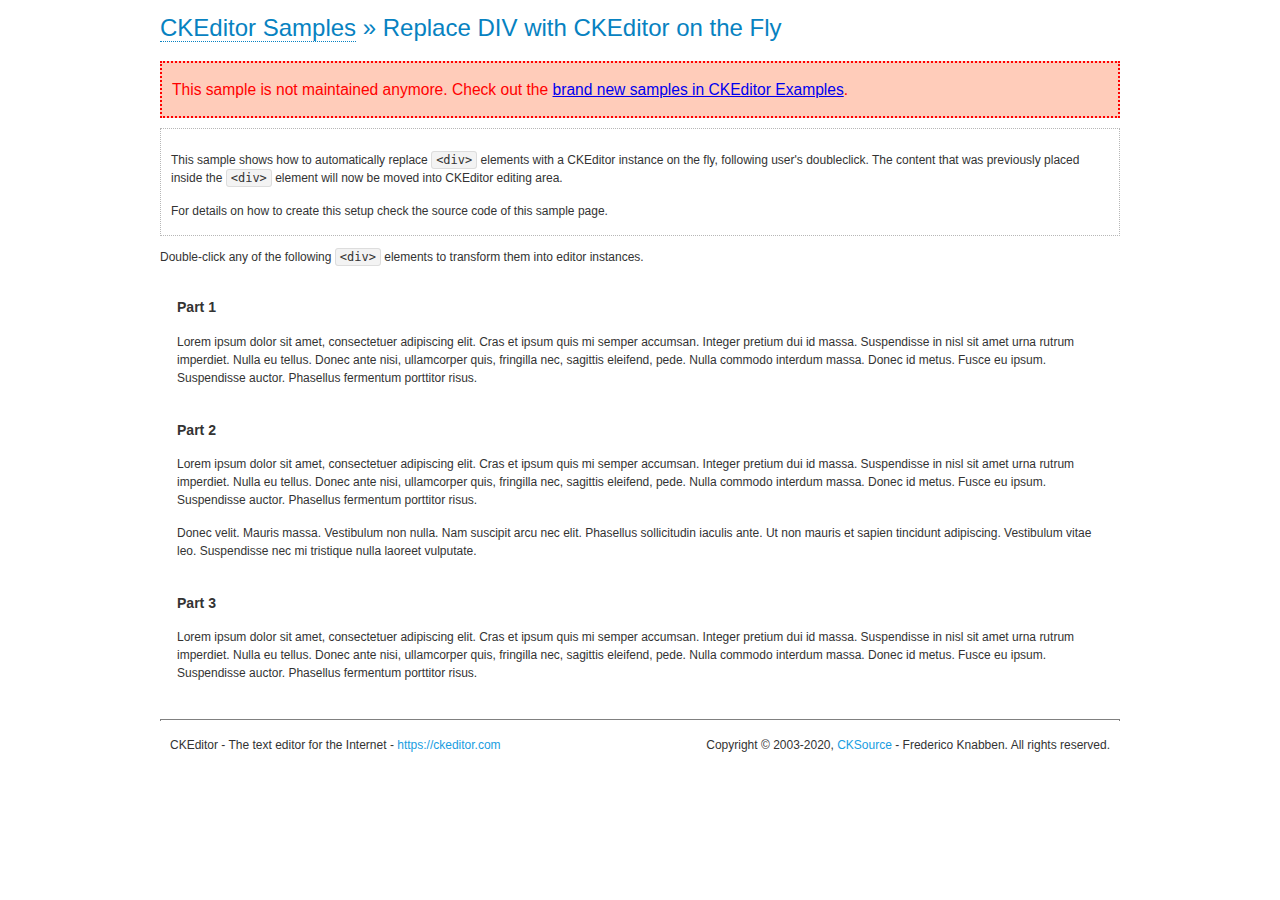
<file: templates/js/ckeditor/samples/old/divreplace.html>
<!DOCTYPE html>
<!--
Copyright (c) 2003-2020, CKSource - Frederico Knabben. All rights reserved.
For licensing, see LICENSE.md or https://ckeditor.com/legal/ckeditor-oss-license
-->
<html lang="en">
<head>
	<meta charset="utf-8">
	<title>Replace DIV &mdash; CKEditor Sample</title>
	<script src="../../ckeditor.js"></script>
	<link href="sample.css" rel="stylesheet">
	<meta name="description" content="Try the latest sample of CKEditor 4 and learn more about customizing your WYSIWYG editor with endless possibilities.">
	<style>

		div.editable
		{
			border: solid 2px transparent;
			padding-left: 15px;
			padding-right: 15px;
		}

		div.editable:hover
		{
			border-color: black;
		}

	</style>
	<script>

		// Uncomment the following code to test the "Timeout Loading Method".
		// CKEDITOR.loadFullCoreTimeout = 5;

		window.onload = function() {
			// Listen to the double click event.
			if ( window.addEventListener )
				document.body.addEventListener( 'dblclick', onDoubleClick, false );
			else if ( window.attachEvent )
				document.body.attachEvent( 'ondblclick', onDoubleClick );

		};

		function onDoubleClick( ev ) {
			// Get the element which fired the event. This is not necessarily the
			// element to which the event has been attached.
			var element = ev.target || ev.srcElement;

			// Find out the div that holds this element.
			var name;

			do {
				element = element.parentNode;
			}
			while ( element && ( name = element.nodeName.toLowerCase() ) &&
				( name != 'div' || element.className.indexOf( 'editable' ) == -1 ) && name != 'body' );

			if ( name == 'div' && element.className.indexOf( 'editable' ) != -1 )
				replaceDiv( element );
		}

		var editor;

		function replaceDiv( div ) {
			if ( editor )
				editor.destroy();

			editor = CKEDITOR.replace( div );
		}

	</script>
</head>
<body>
	<h1 class="samples">
		<a href="index.html">CKEditor Samples</a> &raquo; Replace DIV with CKEditor on the Fly
	</h1>
	<div class="warning deprecated">
		This sample is not maintained anymore. Check out the <a href="https://ckeditor.com/docs/ckeditor4/latest/examples/index.html">brand new samples in CKEditor Examples</a>.
	</div>
	<div class="description">
		<p>
			This sample shows how to automatically replace <code>&lt;div&gt;</code> elements
			with a CKEditor instance on the fly, following user's doubleclick. The content
			that was previously placed inside the <code>&lt;div&gt;</code> element will now
			be moved into CKEditor editing area.
		</p>
		<p>
			For details on how to create this setup check the source code of this sample page.
		</p>
	</div>
	<p>
		Double-click any of the following <code>&lt;div&gt;</code> elements to transform them into
		editor instances.
	</p>
	<div class="editable">
		<h3>
			Part 1
		</h3>
		<p>
			Lorem ipsum dolor sit amet, consectetuer adipiscing elit. Cras et ipsum quis mi
			semper accumsan. Integer pretium dui id massa. Suspendisse in nisl sit amet urna
			rutrum imperdiet. Nulla eu tellus. Donec ante nisi, ullamcorper quis, fringilla
			nec, sagittis eleifend, pede. Nulla commodo interdum massa. Donec id metus. Fusce
			eu ipsum. Suspendisse auctor. Phasellus fermentum porttitor risus.
		</p>
	</div>
	<div class="editable">
		<h3>
			Part 2
		</h3>
		<p>
			Lorem ipsum dolor sit amet, consectetuer adipiscing elit. Cras et ipsum quis mi
			semper accumsan. Integer pretium dui id massa. Suspendisse in nisl sit amet urna
			rutrum imperdiet. Nulla eu tellus. Donec ante nisi, ullamcorper quis, fringilla
			nec, sagittis eleifend, pede. Nulla commodo interdum massa. Donec id metus. Fusce
			eu ipsum. Suspendisse auctor. Phasellus fermentum porttitor risus.
		</p>
		<p>
			Donec velit. Mauris massa. Vestibulum non nulla. Nam suscipit arcu nec elit. Phasellus
			sollicitudin iaculis ante. Ut non mauris et sapien tincidunt adipiscing. Vestibulum
			vitae leo. Suspendisse nec mi tristique nulla laoreet vulputate.
		</p>
	</div>
	<div class="editable">
		<h3>
			Part 3
		</h3>
		<p>
			Lorem ipsum dolor sit amet, consectetuer adipiscing elit. Cras et ipsum quis mi
			semper accumsan. Integer pretium dui id massa. Suspendisse in nisl sit amet urna
			rutrum imperdiet. Nulla eu tellus. Donec ante nisi, ullamcorper quis, fringilla
			nec, sagittis eleifend, pede. Nulla commodo interdum massa. Donec id metus. Fusce
			eu ipsum. Suspendisse auctor. Phasellus fermentum porttitor risus.
		</p>
	</div>
	<div id="footer">
		<hr>
		<p>
			CKEditor - The text editor for the Internet - <a class="samples" href="https://ckeditor.com/">https://ckeditor.com</a>
		</p>
		<p id="copy">
			Copyright &copy; 2003-2020, <a class="samples" href="https://cksource.com/">CKSource</a> - Frederico
			Knabben. All rights reserved.
		</p>
	</div>
</body>
</html>
</file>
<file: ts_html/css/custom.css>
body {
    padding-top: 5rem;
    background: #f4f4f4;
    font-size: 15px;
}

a{
    color: #5c5b69;
}

ul {
    padding: 0;
    margin: 0;
    list-style: none;
}

hr {
    margin: 10px 0 15px 0;
}

h3 {
    margin-bottom: 5px;
}

/*
Navbar Customization
 */
.navbar {
    height: 40px !important;
    background: #5c5b69;
    border: 0;
    margin-bottom: 30px;

}

.navbar-inverse .navbar-nav > li > a, .navbar-inverse .navbar-brand {
    color: #fff !important;
}

.navbar a:hover, .navbar li.active a {
    background: none !important;
}

.navbar-brand {
    padding: 10px 0 0 0;
    color: #fff;
}

.navbar-nav > li > a {
    padding: 10px 10px 0 10px;
}

.d-block {
    background: #fff;
    border-radius: 30px;
    padding: 15px 20px;
    margin-bottom: 20px;
}

.main-col {
    overflow: auto;
}

.main-col h1 {
    font-size: 22px;
    margin: 5px 0 0 0;
    padding: 0;
}
.main-col h4 {
    font-size: 16px;
    margin: 5px 0 0 0;
    padding: 0;
    color: #aaa;
}

.sidebar d-block h3 {
    margin: 0 10px 0 0;
    padding-bottom: 10px;
    border-bottom: #ccc solid 1px;
}

.topic {
    border-bottom: #ccc solid 1px;
    margin-bottom: 10px;
    padding: 10px;
}

.topic-content {
    width: 100%;
}

img.avatar {
    width: 100%;
}

/*Sidebar*/
a.list-group-item.active , a.list-group-item.active:focus {
    background: #5c5b69;
    border-radius: 0;
}
a.list-group-item.active:hover {
    background: #007bff;
}

.list-group-item{
    border: 0;
}

a.list-group-item:hover {
    background: #9fcdff;
}

/*Main Topic*/
#main-topic {
    background: #f4f4f4;
    padding: 10px;
}
/*User info*/
.user-info {
    border: #ddd solid 1px;
    padding: 5px;
    overflow: hidden;
    font-size: 13px;
}

.user-info img {
    display: block;
    margin-bottom: 5px;
}

.user-info ul {
    list-style: none;
    margin: 10px 0 0 5px;
}

.user-info li {
    line-height: 1.6em;
}
</file>
<file: templates/js/ckeditor/samples/css/samples.css>
/**
 * @license Copyright (c) 2003-2020, CKSource - Frederico Knabben. All rights reserved.
 * For licensing, see LICENSE.md or https://ckeditor.com/legal/ckeditor-oss-license
 */
@media (max-width: 900px) {
  .global-is-mobile-hidden {
    display: none !important;
  }
}
article,
aside,
details,
figcaption,
figure,
footer,
header,
hgroup,
main,
menu,
nav,
section {
  display: block;
}
body,
html {
  margin: 0;
  padding: 0;
  font: 16px / 1.8 Arial, 'Helvetica Neue', Helvetica, sans-serif;
  font-weight: 300;
  color: #575757;
}
.grid-width-10 {
  width: 10%;
}
.grid-width-20 {
  width: 20%;
}
.grid-width-30 {
  width: 30%;
}
.grid-width-40 {
  width: 40%;
}
.grid-width-50 {
  width: 50%;
}
.grid-width-60 {
  width: 60%;
}
.grid-width-70 {
  width: 70%;
}
.grid-width-80 {
  width: 80%;
}
.grid-width-90 {
  width: 90%;
}
.grid-width-100 {
  width: 100%;
}
@media (max-width: 900px) {
  .grid-width-10,
  .grid-width-20,
  .grid-width-30,
  .grid-width-40,
  .grid-width-50,
  .grid-width-60,
  .grid-width-70,
  .grid-width-80,
  .grid-width-90,
  .grid-width-100 {
    width: 100%;
  }
}
*[class*="grid-width"] {
  -webkit-box-sizing: border-box;
  -moz-box-sizing: border-box;
  box-sizing: border-box;
  padding-left: 4%;
  padding-right: 4%;
  float: left;
}
*[class*="grid-width"]:after,
.grid-container:after,
*[class*="grid-width"]:before,
.grid-container:before {
  content: '';
  display: block;
  overflow: hidden;
  visibility: hidden;
  font-size: 0;
  line-height: 0;
  width: 0;
  height: 0;
}
*[class*="grid-width"]:after,
.grid-container:after {
  clear: both;
}
.grid-container {
  -webkit-box-sizing: border-box;
  -moz-box-sizing: border-box;
  box-sizing: border-box;
  margin-left: auto;
  margin-right: auto;
}
.grid-container-nested *[class*="grid-width"]:first-child {
  padding-left: 0;
}
.grid-container-nested *[class*="grid-width"]:last-child {
  padding-right: 0;
}
@media (max-width: 900px) {
  .grid-container-nested *[class*="grid-width"]:first-child {
    padding-left: 4%;
  }
  .grid-container-nested *[class*="grid-width"]:last-child {
    padding-right: 4%;
  }
}
.header-a {
  min-height: 140px;
  overflow: hidden;
}
.header-a .header-a-logo {
  margin: 40px 0 0;
}
@media (max-width: 900px) {
  .header-a .header-a-logo {
    text-align: center;
  }
}
.header-a .header-a-logo img {
  border: transparent;
}
.navigation-a {
  height: 30px;
  background: #3D3D3D;
  position: absolute;
  left: 0;
  right: 0;
  top: 0;
  padding: 0;
  overflow: hidden;
}
@media (max-width: 900px) {
  .navigation-a {
    text-align: center;
  }
}
.navigation-a ul {
  list-style: none;
  margin: 0;
  overflow: hidden;
}
.navigation-a ul li,
.navigation-a ul li a {
  display: inline-block;
}
@media (max-width: 900px) {
  .navigation-a ul {
    width: auto;
    text-overflow: ellipsis;
    white-space: nowrap;
    display: inline-block;
    float: none;
  }
  .navigation-a ul:before,
  .navigation-a ul:after {
    display: none;
  }
}
.navigation-a ul.navigation-a-left {
  text-align: left;
}
@media (max-width: 900px) {
  .navigation-a ul.navigation-a-left {
    padding-right: 0;
  }
}
.navigation-a ul.navigation-a-right {
  text-align: right;
}
@media (max-width: 900px) {
  .navigation-a ul.navigation-a-right {
    padding-left: 23px;
  }
}
.navigation-a ul li + li {
  margin-left: 23px;
}
.navigation-a ul li a {
  font-size: 10px;
  font-size: 0.625rem;
  line-height: 18px;
  line-height: 1.13rem;
  line-height: 30px;
  float: left;
  color: #ddd;
  font-weight: bold;
  text-decoration: none;
  text-transform: uppercase;
}
.navigation-a ul li a:hover {
  cursor: pointer;
  color: #fff;
}
.icon-navigation-a-github:before,
.icon-navigation-a-github:after {
  background-image: url("[data-uri]");
}
.navigation-b {
  text-align: right;
  margin: 52px 0 0;
  overflow: visible;
}
@media (max-width: 900px) {
  .navigation-b {
    text-align: center;
    margin-top: 20px;
    padding: 0;
  }
}
.navigation-b ul {
  padding: 0;
  list-style: none;
  margin: 0;
  overflow: visible;
}
.navigation-b ul li,
.navigation-b ul li a {
  display: inline-block;
}
@media (max-width: 900px) {
  .navigation-b ul {
    display: table;
    width: 100%;
    padding-bottom: 1.5em;
  }
}
@media (max-width: 900px) {
  .navigation-b ul li {
    display: table-row;
  }
}
.navigation-b ul li + li {
  margin-left: 20px;
}
@media (max-width: 900px) {
  .navigation-b ul li + li {
    margin-left: 0;
  }
}
.navigation-b ul li a {
  -webkit-box-sizing: border-box;
  -moz-box-sizing: border-box;
  box-sizing: border-box;
  text-transform: uppercase;
  text-decoration: none;
  outline: none;
}
@media (max-width: 900px) {
  .navigation-b ul li a {
    width: 100%;
    -webkit-border-radius: 0;
    -webkit-background-clip: padding-box;
    -moz-border-radius: 0;
    -moz-background-clip: padding;
    border-radius: 0;
    background-clip: padding-box;
  }
}
.footer-a {
  font-size: 13px;
  font-size: 0.8125rem;
  line-height: 23.4px;
  line-height: 1.46rem;
  padding-top: 2.25em;
  padding-bottom: 2.25em;
  overflow: hidden;
  color: #8a8a8a;
}
.footer-a a {
  color: #0287D0;
  text-decoration: none;
  border-bottom: 1px dotted #0287D0;
}
.footer-a a:hover {
  color: #0277b7;
}
.footer-a p {
  margin: 0;
  display: inline-block;
  text-align: center;
}
.content {
  font-size: 14px;
  font-size: 0.875rem;
  line-height: 25.2px;
  line-height: 1.57rem;
  overflow: hidden;
  padding-top: 1.5em;
  padding-bottom: 1.5em;
}
.content p {
  margin: 0.75em 0;
}
.content ul,
.content ol,
.content pre,
.content blockquote,
.content textarea:not([class^="cke"]),
.content .cke {
  margin: 1.875em 0;
}
.content code,
.content kbd {
  -webkit-border-radius: 3px;
  -webkit-background-clip: padding-box;
  -moz-border-radius: 3px;
  -moz-background-clip: padding;
  border-radius: 3px;
  background-clip: padding-box;
  padding: 3px 4px;
}
.content pre,
.content code,
.content kbd,
.content blockquote {
  background: #f5f5f5;
}
.content blockquote,
.content pre {
  background: none;
  border-left: 4px solid #0287D0;
  padding: 1.5em 2.25em;
}
.content p a,
.content ul a,
.content ol a,
.content blockquote a,
.content h1 a,
.content h2 a,
.content h3 a,
.content h4 a,
.content h5 a {
  color: #0287D0;
  text-decoration: none;
  border-bottom: 1px dotted #0287D0;
}
.content p a:hover,
.content ul a:hover,
.content ol a:hover,
.content blockquote a:hover,
.content h1 a:hover,
.content h2 a:hover,
.content h3 a:hover,
.content h4 a:hover,
.content h5 a:hover {
  color: #0277b7;
}
.content h1,
.content h2,
.content h3,
.content h4,
.content h5 {
  color: #000;
  font-weight: 100;
}
.content h1 code,
.content h2 code,
.content h3 code,
.content h4 code,
.content h5 code,
.content h1 kbd,
.content h2 kbd,
.content h3 kbd,
.content h4 kbd,
.content h5 kbd {
  font-size: inherit;
}
.content h1 a.content-heading-anchor,
.content h2 a.content-heading-anchor,
.content h3 a.content-heading-anchor,
.content h4 a.content-heading-anchor,
.content h5 a.content-heading-anchor {
  font-weight: 100;
  vertical-align: middle;
  opacity: 0;
  border: 0;
}
.content h1:hover a.content-heading-anchor,
.content h2:hover a.content-heading-anchor,
.content h3:hover a.content-heading-anchor,
.content h4:hover a.content-heading-anchor,
.content h5:hover a.content-heading-anchor {
  opacity: 1;
}
.content h1:target a,
.content h2:target a,
.content h3:target a,
.content h4:target a,
.content h5:target a {
  -webkit-animation: targetLinkOpacity 0.5s linear alternate;
  -moz-animation: targetLinkOpacity 0.5s linear alternate;
  -o-animation: targetLinkOpacity 0.5s linear alternate;
  animation: targetLinkOpacity 0.5s linear alternate;
  opacity: 1;
}
.content input,
.content select,
.content textarea:not([class^="cke"]) {
  -webkit-border-radius: 3px;
  -webkit-background-clip: padding-box;
  -moz-border-radius: 3px;
  -moz-background-clip: padding;
  border-radius: 3px;
  background-clip: padding-box;
  -webkit-box-shadow: inset 0 1px 1px rgba(0, 0, 0, 0.08);
  -moz-box-shadow: inset 0 1px 1px rgba(0, 0, 0, 0.08);
  box-shadow: inset 0 1px 1px rgba(0, 0, 0, 0.08);
  font: inherit;
  color: inherit;
  border: 1px solid #D9D9D9;
  padding: .2em .5em;
}
.content input:focus,
.content select:focus,
.content textarea:not([class^="cke"]):focus {
  border-color: #66afe9;
  outline: 0;
  -webkit-box-shadow: inset 0 1px 1px rgba(0, 0, 0, 0.08), 0 0 8px #93c6ef;
  -moz-box-shadow: inset 0 1px 1px rgba(0, 0, 0, 0.08), 0 0 8px #93c6ef;
  box-shadow: inset 0 1px 1px rgba(0, 0, 0, 0.08), 0 0 8px #93c6ef;
}
.content abbr {
  border-bottom: 1px dotted #666;
  cursor: pointer;
}
.content blockquote {
  font-style: italic;
  font-family: Georgia, Times, "Times New Roman", serif;
  font-size: 16px;
  font-size: 1rem;
  line-height: 28.8px;
  line-height: 1.8rem;
}
.content em {
  font-style: italic;
}
.content h1 {
  font-size: 36px;
  font-size: 2.25rem;
  line-height: 64.8px;
  line-height: 4.05rem;
  margin: 1.125em 0 0;
}
.content h2 {
  font-size: 27.2px;
  font-size: 1.7rem;
  line-height: 48.96px;
  line-height: 3.06rem;
  margin: 0.9em 0 0;
}
.content h3 {
  font-size: 24px;
  font-size: 1.5rem;
  line-height: 43.2px;
  line-height: 2.7rem;
  font-weight: 500;
  margin: 0.75em 0 0;
}
.content h4 {
  font-size: 19.2px;
  font-size: 1.2rem;
  line-height: 34.56px;
  line-height: 2.16rem;
  font-weight: 500;
  margin: 0.75em 0 0;
}
.content h5 {
  font-size: 17.6px;
  font-size: 1.1rem;
  line-height: 31.68px;
  line-height: 1.98rem;
  font-weight: 500;
  margin: 0.75em 0 0;
}
.content hr {
  border: 0;
  border-top: 4px solid #D9D9D9;
  margin: 1.5em 0;
}
.content input[type="text"] {
  height: 1.8em;
  line-height: 1.8em;
}
.content input[type="button"] {
  -webkit-appearance: button;
  -moz-appearance: button;
  appearance: button;
}
.content kbd {
  font-size: 12px;
  font-size: 0.75rem;
  line-height: 21.6px;
  line-height: 1.35rem;
  font-family: Arial, 'Helvetica Neue', Helvetica, sans-serif;
  padding: 2px 6px;
  -webkit-box-shadow: 0 0 4px #fff inset, 0 2px 0 #D9D9D9;
  -moz-box-shadow: 0 0 4px #fff inset, 0 2px 0 #D9D9D9;
  box-shadow: 0 0 4px #fff inset, 0 2px 0 #D9D9D9;
}
.content p img {
  vertical-align: middle;
}
.content p pre {
  padding: 1.5em;
}
.content pre {
  padding: 0;
  border: 0;
  tab-size: 4;
  -o-tab-size: 4;
  -moz-tab-size: 4;
}
.content pre,
.content code {
  font-size: 11.89px;
  font-size: 0.743rem;
  line-height: 21.4px;
  line-height: 1.34rem;
  font-family: Consolas, Menlo, Monaco, Lucida Console, Liberation Mono, DejaVu Sans Mono, Bitstream Vera Sans Mono, Courier New, monospace, serif;
}
.content pre a,
.content code a {
  border: 0;
}
.content pre code {
  padding: 0.75em;
  display: block;
}
.content strong {
  color: #000;
}
.content ul ul,
.content ol ul,
.content ul ol,
.content ol ol {
  margin: 0.75em 0;
}
.content ul li,
.content ol li {
  font-size: 14px;
  font-size: 0.875rem;
  line-height: 30.24px;
  line-height: 1.89rem;
}
.content textarea:not([class^="cke"]) {
  width: 100%;
}
.content div.todo {
  border: 2px dotted #444;
  padding: 10px;
  margin: 60px 0 10px 0;
  /* Remove me some day */
}
.content div.todo:before {
  content: "TODO";
  font-weight: bold;
}
body a.button-a,
body button.button-a,
body input.button-a {
  -webkit-border-radius: 3px;
  -webkit-background-clip: padding-box;
  -moz-border-radius: 3px;
  -moz-background-clip: padding;
  border-radius: 3px;
  background-clip: padding-box;
  font-size: 14px;
  font-size: 0.875rem;
  line-height: 25.2px;
  line-height: 1.57rem;
  height: 36px;
  line-height: 36px;
  padding: 0 1.1em;
  font-weight: 700;
  color: #3e3e3e;
  white-space: nowrap;
  text-decoration: none;
  display: inline-block;
  cursor: pointer;
  border: 0;
  vertical-align: middle;
  margin: 1px 0;
  background: transparent;
}
body a.button-a.icon-pos-left,
body button.button-a.icon-pos-left,
body input.button-a.icon-pos-left {
  padding-left: .8em;
}
body a.button-a.icon-pos-right,
body button.button-a.icon-pos-right,
body input.button-a.icon-pos-right {
  padding-right: .8em;
}
body a.button-a.button-a-no-text,
body button.button-a.button-a-no-text,
body input.button-a.button-a-no-text {
  -webkit-border-radius: 100px;
  -webkit-background-clip: padding-box;
  -moz-border-radius: 100px;
  -moz-background-clip: padding;
  border-radius: 100px;
  background-clip: padding-box;
  width: 36px;
  padding: 0;
  text-indent: -999px;
  overflow: hidden;
  position: relative;
  text-align: center;
}
body a.button-a.button-a-no-text:before,
body button.button-a.button-a-no-text:before,
body input.button-a.button-a-no-text:before {
  position: absolute;
  left: 50%;
  top: 50%;
  margin: -9px 0 0 -9px;
}
@media (max-width: 900px) {
  body a.button-a.button-a-mobile-collapsed,
  body button.button-a.button-a-mobile-collapsed,
  body input.button-a.button-a-mobile-collapsed {
    -webkit-border-radius: 100px;
    -webkit-background-clip: padding-box;
    -moz-border-radius: 100px;
    -moz-background-clip: padding;
    border-radius: 100px;
    background-clip: padding-box;
    width: 36px;
    padding: 0;
    text-indent: -999px;
    overflow: hidden;
    position: relative;
    text-align: center;
  }
  body a.button-a.button-a-mobile-collapsed:before,
  body button.button-a.button-a-mobile-collapsed:before,
  body input.button-a.button-a-mobile-collapsed:before {
    position: absolute;
    left: 50%;
    top: 50%;
    margin: -9px 0 0 -9px;
  }
  body a.button-a.button-a-mobile-collapsed:before,
  body button.button-a.button-a-mobile-collapsed:before,
  body input.button-a.button-a-mobile-collapsed:before {
    position: absolute;
    left: 50%;
    top: 50%;
    margin: -9px 0 0 -9px;
  }
}
body a.button-a:active,
body button.button-a:active,
body input.button-a:active,
body a.button-a:hover,
body button.button-a:hover,
body input.button-a:hover {
  color: #fff;
  background: #0277b7;
}
body a.button-a:focus,
body button.button-a:focus,
body input.button-a:focus {
  border-color: #66afe9;
  outline: 0;
  -webkit-box-shadow: inset 0 1px 1px rgba(0, 0, 0, 0.075), 0 0 8px #93c6ef;
  -moz-box-shadow: inset 0 1px 1px rgba(0, 0, 0, 0.075), 0 0 8px #93c6ef;
  box-shadow: inset 0 1px 1px rgba(0, 0, 0, 0.075), 0 0 8px #93c6ef;
}
body a.button-a-soft,
body button.button-a-soft,
body input.button-a-soft {
  background: #e7e7e7;
}
body a.button-a-soft:active,
body button.button-a-soft:active,
body input.button-a-soft:active,
body a.button-a-soft:hover,
body button.button-a-soft:hover,
body input.button-a-soft:hover {
  color: #3e3e3e;
  background: #cecece;
}
body a.button-a-background,
body button.button-a-background,
body input.button-a-background,
body a.navigation-b ul li a:hover,
body button.navigation-b ul li a:hover,
body input.navigation-b ul li a:hover {
  color: #fff;
  background: #0287D0;
}
body a.button-a-background:active,
body button.button-a-background:active,
body input.button-a-background:active,
body a.button-a-background:hover,
body button.button-a-background:hover,
body input.button-a-background:hover,
body a.navigation-b ul li a:hover:active,
body button.navigation-b ul li a:hover:active,
body input.navigation-b ul li a:hover:active,
body a.navigation-b ul li a:hover:hover,
body button.navigation-b ul li a:hover:hover,
body input.navigation-b ul li a:hover:hover {
  color: #fff;
  background: #0277b7;
}
.balloon-a {
  font-size: 12px;
  font-size: 0.75rem;
  line-height: 21.6px;
  line-height: 1.35rem;
  -webkit-border-radius: 3px;
  -webkit-background-clip: padding-box;
  -moz-border-radius: 3px;
  -moz-background-clip: padding;
  border-radius: 3px;
  background-clip: padding-box;
  border-bottom: 3px solid #d4d4d4;
  background: #ebebeb;
  display: inline-block;
  white-space: nowrap;
  padding: .4em 1.2em .2em;
  font-weight: 700;
  position: relative;
  z-index: 1000;
  text-transform: none;
  color: #575757;
}
.balloon-a:hover {
  color: #575757;
}
.balloon-a:before {
  content: '';
  width: 0;
  height: 0;
  border-style: solid;
  position: absolute;
}
.balloon-a-ne:before,
.balloon-a-nw:before {
  top: -13px;
  border-width: 0 9px 15.6px 9px;
  border-color: transparent transparent #ebebeb transparent;
}
.balloon-a-se:before,
.balloon-a-sw:before {
  bottom: -13px;
  border-width: 15.6px 9px 0 9px;
  border-color: #ebebeb transparent transparent transparent;
}
.balloon-a-nw:before,
.balloon-a-sw:before {
  left: 20px;
}
.balloon-a-ne:before,
.balloon-a-se:before {
  right: 20px;
}
.icon-pos-left:before,
.icon-pos-right:after {
  content: '';
  display: inline-block;
  width: 18px;
  height: 18px;
  vertical-align: middle;
  background-repeat: no-repeat;
}
.icon-pos-left:before {
  margin-right: 10px;
}
.icon-pos-right:after {
  margin-left: 10px;
}
.icon-download:before,
.icon-download:after {
  background-image: url("[data-uri]");
}
.icon-question-mark:before,
.icon-question-mark:after {
  background-image: url("[data-uri]");
}
.icon-close:before,
.icon-close:after {
  background-image: url("[data-uri]");
}
.ie8 .switch > * {
  vertical-align: middle;
}
.ie8 .switch input[type="radio"] {
  margin: 0 0.25em;
  display: inline-block;
}
.ie8 .switch label {
  margin-left: 0 !important;
  margin-right: 0 !important;
}
.ie8 .switch label[data-for="1"] {
  float: left;
}
.ie8 .switch label[data-for="2"] {
  float: right;
}
.ie8 .switch .switch-inner {
  display: none;
}
.switch {
  font-size: 14px;
  font-size: 0.875rem;
  line-height: 25.2px;
  line-height: 1.57rem;
  font-weight: bold;
  background-color: #0287D0;
  overflow: hidden;
  display: inline-block;
  padding: 0.75em 0.25em;
  color: #fff;
  -webkit-border-radius: 3px;
  -webkit-background-clip: padding-box;
  -moz-border-radius: 3px;
  -moz-background-clip: padding;
  border-radius: 3px;
  background-clip: padding-box;
  position: relative;
}
.switch input[type="radio"] {
  display: none;
}
.switch label {
  position: relative;
  z-index: 2;
  float: left;
  cursor: pointer;
  padding: 0 0.75em;
}
.switch label:hover {
  text-decoration: underline;
}
.switch .switch-inner {
  float: left;
  background-color: #FFF;
  height: 1.5em;
  width: 4.125em;
  padding: 2px;
  margin: 0 0.25em;
  -webkit-border-radius: 5.5px;
  -webkit-background-clip: padding-box;
  -moz-border-radius: 5.5px;
  -moz-background-clip: padding;
  border-radius: 5.5px;
  background-clip: padding-box;
}
.switch .switch-inner .handler {
  overflow: hidden;
  position: relative;
  display: block;
  height: 1.5em;
  width: 1.5em;
  background: #027dc1;
  -webkit-border-radius: 4.5px;
  -webkit-background-clip: padding-box;
  -moz-border-radius: 4.5px;
  -moz-background-clip: padding;
  border-radius: 4.5px;
  background-clip: padding-box;
}
.switch .switch-inner .handler:before {
  content: '';
  display: block;
  position: absolute;
  top: 0;
  right: 0;
  bottom: 3px;
  left: 0;
  background-color: #0291df;
  -webkit-border-bottom-left-radius: 4.5px;
  -moz-border-radius-bottomleft: 4.5px;
  border-bottom-left-radius: 4.5px;
  -webkit-border-bottom-right-radius: 4.5px;
  -webkit-background-clip: padding-box;
  -moz-border-radius-bottomright: 4.5px;
  -moz-background-clip: padding;
  border-bottom-right-radius: 4.5px;
  background-clip: padding-box;
}
.switch:hover .switch-inner .handler:before {
  background: #029ef3;
}
.switch input[data-num="2"]:checked ~ .switch-inner > .handler {
  margin-left: auto;
}
.switch input[data-num="2"]:checked ~ label[data-for="1"] {
  padding-right: 5.125em;
  margin-right: -4.375em;
}
.switch input[data-num="1"]:checked ~ label[data-for="2"] {
  padding-left: 5.125em;
  margin-left: -4.375em;
}
.toggler {
  -webkit-user-select: none;
  -moz-user-select: none;
  -ms-user-select: none;
  user-select: none;
}
.toggler label {
  cursor: pointer;
}
.toggler [data-collapse] {
  display: inherit;
}
.toggler [data-expand] {
  display: none;
}
.toggler.collapsed [data-collapse] {
  display: none;
}
.toggler.collapsed [data-expand] {
  display: inherit;
}
.toggler-container {
  overflow: hidden;
}
.toggler-container.collapsed {
  height: 0;
}
.icon-toggler-expanded:before,
.icon-toggler-collapsed:before,
.icon-toggler-expanded:after,
.icon-toggler-collapsed:after {
  background-image: url("[data-uri]");
}
.icon-toggler-expanded.icon-light:before,
.icon-toggler-collapsed.icon-light:before,
.icon-toggler-expanded.icon-light:after,
.icon-toggler-collapsed.icon-light:after {
  background-image: url("[data-uri]");
}
.icon-toggler-expanded:before,
.icon-toggler-expanded:after {
  background-position: top left;
}
.icon-toggler-collapsed:before,
.icon-toggler-collapsed:after {
  background-position: bottom left;
}
.modal {
  padding: 20px;
  border-radius: 3px;
  background-color: white;
  max-width: 700px;
  -webkit-box-sizing: border-box;
  -moz-box-sizing: border-box;
  box-sizing: border-box;
  width: 80% !important;
  top: 50% !important;
  -webkit-transform: translate(-50%, -50%) !important;
  -moz-transform: translate(-50%, -50%) !important;
  -ms-transform: translate(-50%, -50%) !important;
  -o-transform: translate(-50%, -50%) !important;
  transform: translate(-50%, -50%) !important;
}
.modal-close {
  -webkit-border-radius: 100px;
  -webkit-background-clip: padding-box;
  -moz-border-radius: 100px;
  -moz-background-clip: padding;
  border-radius: 100px;
  background-clip: padding-box;
  cursor: pointer;
  height: 18px;
  width: 18px;
  position: absolute;
  top: 10px;
  right: 10px;
  font-size: 17px;
  text-align: center;
  line-height: 19px;
  background: #cccccc;
}
main .grid-container,
header .grid-container,
.navigation-a > div,
footer > div {
  max-width: 968px;
}
.header-a {
  margin-top: 30px;
}
.footer-a {
  border-top: 1px solid #D9D9D9;
}
.adjoined-top {
  background-color: #0287D0;
  color: #fff;
}
.adjoined-top .content h1,
.adjoined-top .content h2,
.adjoined-top .content h3,
.adjoined-top .content h4,
.adjoined-top .content h5 {
  color: #fff;
}
.adjoined-top .content p {
  font-size: 18px;
  font-size: 1.125rem;
  line-height: 32.4px;
  line-height: 2.02rem;
  font-weight: 100;
}
.adjoined-top .content p a {
  text-decoration: none;
  border-bottom: 1px dotted #fff;
  color: inherit;
}
.adjoined-top .content p a:hover {
  color: #e6e6e6;
}
.adjoined-top .content button {
  color: #fff;
}
.adjoined-top .content strong {
  color: #fff;
}
.adjoined-top .content code {
  font-size: inherit;
  color: #0287D0;
}
.adjoined-bottom {
  position: relative;
}
.adjoined-bottom:before {
  z-index: -1;
  content: '';
  background: #0287D0;
  position: absolute;
  top: 0;
  left: 0;
  right: 0;
  height: 50%;
}
main .grid-container,
header .grid-container,
.navigation-a > div,
footer > div {
  max-width: 1052px;
}
main .grid-container.freed-width {
  max-width: none;
}
.switch {
  background: #027dc1;
  float: right;
  overflow: visible;
}
.switch .balloon-a {
  position: absolute;
  top: -40px;
  right: 50%;
  margin-right: -15px;
  background: #FFEFC1;
  border-bottom-color: #DCDCA4;
}
.switch .balloon-a:before {
  border-color: #FFEFC1 transparent transparent transparent;
}
#toolbar .editors-container {
  overflow: hidden;
  height: 0;
  transition: height 200ms;
}
#toolbar .editors-container.active {
  height: auto;
}
#main #editor {
  background: #FFF;
  padding: 2% 4%;
  border: dashed 5px #0287D0;
}
#main .adjoined-top:before {
  height: 335px;
}
#toolbar .adjoined-top:before {
  height: 219px;
}
#toolbar .adjoined-top .grid-container-nested {
  height: 147px;
}
.content .grid-switch-magic {
  margin: 3.5em 0 0;
}
#info-box {
  padding-bottom: 0;
}
#info-box > div {
  width: 100%;
  text-align: right;
}
#info-box > div .toggler {
  padding-right: 0;
}
#info-box > div .toggler:hover {
  background: transparent;
  color: #000;
}
#info-box > div .toggler:hover > label {
  text-decoration: underline;
}
#info-box > div h2 {
  float: left;
  margin-top: 0;
}
#info-box > div#instructions-container {
  text-align: left;
}
#toolbarModifierWrapper {
  overflow: hidden;
  height: 0;
  opacity: 0;
  transition: height 200ms;
}
#toolbarModifierWrapper.active {
  height: auto;
  opacity: 1;
}
header {
  overflow: visible;
}
header div.grid-container {
  overflow: visible;
}
header .navigation-b {
  overflow: visible;
}
header .navigation-b ul {
  overflow: visible;
}
header .navigation-b a {
  position: relative;
}
header .balloon-a {
  position: absolute;
  top: 48px;
  left: 50%;
  margin-left: -35px;
}
@media (max-width: 1140px) {
  header .balloon-a {
    left: auto;
    margin-left: auto;
    right: 50%;
    margin-right: -35px;
  }
  header .balloon-a:before {
    left: auto;
    right: 22px;
  }
}
@media (max-width: 900px) {
  header .balloon-a {
    display: none;
  }
}
header .header-a-logo img {
  width: 160px;
  height: 60px;
}

#toolbar .cke_toolbar {
  pointer-events: none;
  -webkit-user-select: none;
  -moz-user-select: none;
  -ms-user-select: none;
  user-select: none;
  cursor: default;
}
.some-toolbar-active .cke_toolbar {
  zoom: 1;
  filter: alpha(opacity=50);
  -webkit-opacity: 0.5;
  -moz-opacity: 0.5;
  opacity: 0.5;
}
.cke_toolbar.active {
  position: relative;
  zoom: 1;
  filter: alpha(opacity=100);
  -webkit-opacity: 1;
  -moz-opacity: 1;
  opacity: 1;
}
.cke_toolbar.active:after {
  content: '';
  display: block;
  position: absolute;
  top: 0;
  right: 6px;
  bottom: 5px;
  left: 0;
  -webkit-border-radius: 5px;
  -webkit-background-clip: padding-box;
  -moz-border-radius: 5px;
  -moz-background-clip: padding;
  border-radius: 5px;
  background-clip: padding-box;
  -webkit-box-shadow: 0px 0px 15px 3px #fff4b0;
  -moz-box-shadow: 0px 0px 15px 3px #fff4b0;
  box-shadow: 0px 0px 15px 3px #fff4b0;
}
.cke_toolbar.active .cke_toolgroup {
  -webkit-box-shadow: none;
  -moz-box-shadow: none;
  box-shadow: none;
  border-color: #e3c300;
}
.cke_toolbar.active .cke_combo,
.cke_toolbar.active .cke_toolgroup {
  position: relative;
  z-index: 2;
}
.cke_toolbar.active .cke_combo_button {
  -webkit-box-shadow: none;
  -moz-box-shadow: none;
  box-shadow: none;
}
.unselectable {
  -webkit-user-select: none;
  -moz-user-select: none;
  -ms-user-select: none;
  user-select: none;
}
.toolbar {
  padding: 5px 0;
  margin-bottom: 2.4em;
  overflow: hidden;
  background: #fff;
}
.toolbar button.button-a.cke_button {
  cursor: pointer;
  display: inline-block;
  padding: 4px 6px;
  outline: 0;
  border: 1px solid #a6a6a6;
}
.toolbar button.button-a.hidden {
  display: none;
}
.toolbar button.button-a.left {
  float: left;
  margin-right: 8px;
}
.toolbar button.button-a.right {
  float: right;
  margin-left: 8px;
}
.toolbar button.button-a .highlight {
  color: #ffefc1;
}
.configContainer.hidden,
.toolbarModifier.hidden,
.toolbarModifier-hints.hidden {
  display: none;
}
.toolbarModifier :focus,
.toolbar button:focus,
.configContainer textarea.configCode:focus {
  outline: none;
}
div.toolbarModifier {
  padding: 0;
  overflow: hidden;
  width: 100%;
  position: relative;
  display: table;
  border-collapse: collapse;
}
div.toolbarModifier ::-moz-focus-inner {
  border: 0;
}
div.toolbarModifier .empty {
  display: none;
}
div.toolbarModifier.empty-visible .empty {
  display: table-row;
  zoom: 1;
  filter: alpha(opacity=60);
  -webkit-opacity: 0.6;
  -moz-opacity: 0.6;
  opacity: 0.6;
}
div.toolbarModifier .empty > p {
  line-height: 31px;
}
div.toolbarModifier > ul {
  padding: 0;
  margin: 0;
  border-top: 1px solid #ccc;
  width: 100%;
}
div.toolbarModifier > ul[data-type="table-header"] {
  display: table-header-group;
}
div.toolbarModifier > ul[data-type="table-body"] {
  display: table-row-group;
}
div.toolbarModifier > ul p {
  padding: 0;
  margin: 0;
}
div.toolbarModifier > ul > li {
  display: table-row;
}
div.toolbarModifier > ul > li[data-type="header"] {
  font-weight: bold;
  user-select: none;
  cursor: default;
}
div.toolbarModifier > ul > li[data-type="group"],
div.toolbarModifier > ul > li[data-type="separator"] {
  border-bottom: 1px solid #ccc;
}
div.toolbarModifier > ul > li[data-type="subgroup"] {
  border-top: 1px solid #eee;
}
div.toolbarModifier > ul > li[data-type="subgroup"]:first-child {
  border-top: none;
}
div.toolbarModifier > ul > li[data-type="group"].active,
div.toolbarModifier > ul > li[data-type="group"]:hover,
div.toolbarModifier > ul > li[data-type="separator"].active,
div.toolbarModifier > ul > li[data-type="separator"]:hover {
  overflow: hidden;
  z-index: 2;
}
div.toolbarModifier > ul > li[data-type="group"].active,
div.toolbarModifier > ul > li[data-type="separator"].active,
div.toolbarModifier > ul > li[data-type="group"].active:hover,
div.toolbarModifier > ul > li[data-type="separator"].active:hover {
  background: #f0fafb;
}
div.toolbarModifier > ul > li[data-type="group"]:hover,
div.toolbarModifier > ul > li[data-type="separator"]:hover {
  background: #fffbe3;
}
div.toolbarModifier > ul > li[data-type="separator"] {
  background: #f5f5f5;
}
div.toolbarModifier > ul > li[data-type="separator"]:after {
  content: '';
  width: 100%;
}
div.toolbarModifier > ul > li[data-type="separator"] > p {
  padding: 2px 5px;
}
div.toolbarModifier > ul > li > p,
div.toolbarModifier > ul > li > ul {
  display: table-cell;
  vertical-align: middle;
}
div.toolbarModifier > ul > li p {
  padding-left: 5px;
  min-width: 200px;
}
div.toolbarModifier > ul > li p span {
  white-space: nowrap;
  cursor: default;
}
div.toolbarModifier > ul > li p span button {
  font-size: 12.666px;
  margin-right: 5px;
  cursor: pointer;
  background: #fff;
  -webkit-border-radius: 5px;
  -webkit-background-clip: padding-box;
  -moz-border-radius: 5px;
  -moz-background-clip: padding;
  border-radius: 5px;
  background-clip: padding-box;
  border: 1px solid #bbb;
  padding: 0 7px;
  line-height: 12px;
  height: 20px;
}
div.toolbarModifier > ul > li p span button:not(.disabled):hover,
div.toolbarModifier > ul > li p span button:not(.disabled):focus {
  color: #fff;
  background-color: #454545;
  border-color: transparent;
}
div.toolbarModifier > ul > li p span button.move.disabled {
  cursor: default;
  zoom: 1;
  filter: alpha(opacity=20);
  -webkit-opacity: 0.2;
  -moz-opacity: 0.2;
  opacity: 0.2;
}
div.toolbarModifier > ul > li ul {
  border-collapse: collapse;
  padding: 0;
  width: 100%;
}
div.toolbarModifier > ul > li ul li {
  display: table-row;
  list-style-type: none;
  line-height: 1;
}
div.toolbarModifier > ul > li ul li[data-type="subgroup"] {
  border-top: 1px solid #ddd;
}
div.toolbarModifier > ul > li ul li[data-type="subgroup"]:first-child {
  border-top: 0;
}
div.toolbarModifier > ul > li ul li[data-type="subgroup"] [data-type="button"] {
  -webkit-border-radius: 3px;
  -webkit-background-clip: padding-box;
  -moz-border-radius: 3px;
  -moz-background-clip: padding;
  border-radius: 3px;
  background-clip: padding-box;
  padding: 0 2px;
}
div.toolbarModifier > ul > li ul li[data-type="subgroup"] [data-type="button"]:focus {
  background: rgba(0, 0, 0, 0.04);
}
div.toolbarModifier > ul > li ul li[data-type="subgroup"] [data-type="button"] input {
  vertical-align: middle;
}
div.toolbarModifier > ul > li ul li > p,
div.toolbarModifier > ul > li ul li > ul {
  display: table-cell;
  vertical-align: middle;
}
div.toolbarModifier > ul > li ul li ul {
  padding: 0;
}
div.toolbarModifier > ul > li ul li ul li {
  padding: 0;
  display: inline-block;
  cursor: pointer;
  margin: 2px 5px 2px 0;
}
div.toolbarModifier > ul > li ul li ul li .cke_combo_text {
  cursor: pointer;
  white-space: nowrap;
}
div.toolbarModifier > ul > li ul li ul li .cke_toolgroup,
div.toolbarModifier > ul > li ul li ul li .cke_combo_button {
  cursor: pointer;
  margin: 0;
  vertical-align: middle;
  border: 1px solid #ddd;
  font-size: 11.41px;
  font-size: 0.713rem;
  line-height: 20.54px;
  line-height: 1.28rem;
}
div.toolbarModifier > .codemirror-wrapper {
  overflow-y: auto;
}
div.toolbarModifier-hints {
  float: right;
  width: 350px;
  min-width: 150px;
  overflow-y: auto;
  margin-left: 1.5em;
}
div.toolbarModifier-hints h3 {
  font-size: 18.08px;
  font-size: 1.13rem;
  line-height: 32.54px;
  line-height: 2.03rem;
  padding: 0.36em 1.5em;
  background: #f5f5f5;
  border-bottom: 1px solid #ddd;
  margin-top: 0;
  margin-bottom: 1.2em;
}
div.toolbarModifier-hints dl {
  margin-bottom: 1.2em;
  overflow: hidden;
}
div.toolbarModifier-hints dl .list-header {
  font-weight: bold;
  border: 0;
  padding-bottom: 0.6em;
}
div.toolbarModifier-hints dl > p {
  text-align: center;
}
div.toolbarModifier-hints dl dt {
  float: left;
  width: 9em;
  clear: both;
  text-align: right;
  border-top: 1px solid #ddd;
  padding-left: 1.5em;
  padding-right: .1em;
  -webkit-box-sizing: border-box;
  -moz-box-sizing: border-box;
  box-sizing: border-box;
}
div.toolbarModifier-hints dl dt code {
  background: none;
  border: none;
  vertical-align: middle;
}
div.toolbarModifier-hints dl dd {
  margin-left: 10em;
  clear: right;
  padding-right: 1.5em;
}
div.toolbarModifier-hints dl dd code {
  line-height: 2.2em;
}
div.toolbarModifier-hints dl dd:after {
  content: '\00a0';
  display: block;
  clear: left;
  float: right;
  height: 0;
  width: 0;
}
.toolbarModifier-hints,
.configContainer textarea.configCode,
.CodeMirror {
  -webkit-border-radius: 3px;
  -webkit-background-clip: padding-box;
  -moz-border-radius: 3px;
  -moz-background-clip: padding;
  border-radius: 3px;
  background-clip: padding-box;
  border: 1px solid #ccc;
  font-size: 13.01px;
  font-size: 0.813rem;
  line-height: 23.42px;
  line-height: 1.46rem;
}
.configContainer textarea.configCode,
.CodeMirror pre,
.CodeMirror-linenumber {
  font-size: 13.01px;
  font-size: 0.813rem;
  line-height: 23.42px;
  line-height: 1.46rem;
  font-family: Consolas, Menlo, Monaco, Lucida Console, Liberation Mono, DejaVu Sans Mono, Bitstream Vera Sans Mono, Courier New, monospace, serif;
}
.CodeMirror pre {
  border: none;
  padding: 0;
  margin: 0;
}
.configContainer textarea.configCode {
  -webkit-box-sizing: border-box;
  -moz-box-sizing: border-box;
  box-sizing: border-box;
  color: #575757;
  padding: 10px;
  width: 100%;
  min-height: 500px;
  margin: 0;
  resize: none;
  outline: none;
  -moz-tab-size: 4;
  tab-size: 4;
  white-space: pre;
  word-wrap: normal;
  overflow: auto;
}
.CodeMirror-hints.toolbar-modifier {
  padding: 0;
  color: #575757;
  font-size: 14px;
  font-size: 0.875rem;
  line-height: 25.2px;
  line-height: 1.57rem;
  font-family: Consolas, Menlo, Monaco, Lucida Console, Liberation Mono, DejaVu Sans Mono, Bitstream Vera Sans Mono, Courier New, monospace, serif;
}
.CodeMirror-hints.toolbar-modifier .CodeMirror-hint-active {
  color: #575757;
  background: #f0fafb;
}
.CodeMirror-hints.toolbar-modifier > li:hover {
  background: #fffbe3;
}
/* Text modifier */
#toolbarModifierWrapper {
  margin-bottom: 1.2em;
}
#toolbarModifierWrapper .invalid .CodeMirror {
  background: #fff8f8;
  border-color: red;
}
#toolbarModifierWrapper .CodeMirror {
  height: auto;
  padding: 0 0.6em;
}
.staticContainer {
  position: fixed;
  top: 0;
  width: 100%;
  z-index: 10;
}
.staticContainer > .grid-container {
  max-width: 1052px;
}
.staticContainer > .grid-container .inner {
  background: #fff;
}
.staticContainer > .grid-container .inner .toolbar {
  margin-bottom: 0;
}
#help {
  position: relative;
  top: -15px;
  left: -5px;
}
#help-content {
  display: none;
}
/*# sourceMappingURL=[data-uri] */
</file>
<file: templates/js/ckeditor/samples/toolbarconfigurator/lib/codemirror/neo.css>
/* neo theme for codemirror */

/* Color scheme */

.cm-s-neo.CodeMirror {
  background-color:#ffffff;
  color:#2e383c;
  line-height:1.4375;
}
.cm-s-neo .cm-comment {color:#75787b}
.cm-s-neo .cm-keyword, .cm-s-neo .cm-property {color:#1d75b3}
.cm-s-neo .cm-atom,.cm-s-neo .cm-number {color:#75438a}
.cm-s-neo .cm-node,.cm-s-neo .cm-tag {color:#9c3328}
.cm-s-neo .cm-string {color:#b35e14}
.cm-s-neo .cm-variable,.cm-s-neo .cm-qualifier {color:#047d65}


/* Editor styling */

.cm-s-neo pre {
  padding:0;
}

.cm-s-neo .CodeMirror-gutters {
  border:none;
  border-right:10px solid transparent;
  background-color:transparent;
}

.cm-s-neo .CodeMirror-linenumber {
  padding:0;
  color:#e0e2e5;
}

.cm-s-neo .CodeMirror-guttermarker { color: #1d75b3; }
.cm-s-neo .CodeMirror-guttermarker-subtle { color: #e0e2e5; }
</file>
<file: templates/js/ckeditor/samples/old/sample.css>
/*
Copyright (c) 2003-2020, CKSource - Frederico Knabben. All rights reserved.
For licensing, see LICENSE.md or https://ckeditor.com/legal/ckeditor-oss-license
*/

html, body, h1, h2, h3, h4, h5, h6, div, span, blockquote, p, address, form, fieldset, img, ul, ol, dl, dt, dd, li, hr, table, td, th, strong, em, sup, sub, dfn, ins, del, q, cite, var, samp, code, kbd, tt, pre
{
	line-height: 1.5;
}

body
{
	padding: 10px 30px;
}

input, textarea, select, option, optgroup, button, td, th
{
	font-size: 100%;
}

pre
{
	-moz-tab-size: 4;
	tab-size: 4;
}

pre, code, kbd, samp, tt
{
	font-family: monospace,monospace;
	font-size: 1em;
}

body {
	width: 960px;
	margin: 0 auto;
}

code
{
	background: #f3f3f3;
	border: 1px solid #ddd;
	padding: 1px 4px;
	border-radius: 3px;
}

abbr
{
	border-bottom: 1px dotted #555;
	cursor: pointer;
}

.new, .beta
{
	text-transform: uppercase;
	font-size: 10px;
	font-weight: bold;
	padding: 1px 4px;
	margin: 0 0 0 5px;
	color: #fff;
	float: right;
	border-radius: 3px;
}

.new
{
	background: #FF7E00;
	border: 1px solid #DA8028;
	text-shadow: 0 1px 0 #C97626;

	box-shadow: 0 2px 3px 0 #FFA54E inset;
}

.beta
{
	background: #18C0DF;
	border: 1px solid #19AAD8;
	text-shadow: 0 1px 0 #048CAD;
	font-style: italic;

	box-shadow: 0 2px 3px 0 #50D4FD inset;
}

h1.samples
{
	color: #0782C1;
	font-size: 200%;
	font-weight: normal;
	margin: 0;
	padding: 0;
}

h1.samples a
{
	color: #0782C1;
	text-decoration: none;
	border-bottom: 1px dotted #0782C1;
}

.samples a:hover
{
	border-bottom: 1px dotted #0782C1;
}

h2.samples
{
	color: #000000;
	font-size: 130%;
	margin: 15px 0 0 0;
	padding: 0;
}

p, blockquote, address, form, pre, dl, h1.samples, h2.samples
{
	margin-bottom: 15px;
}

ul.samples
{
	margin-bottom: 15px;
}

.clear
{
	clear: both;
}

fieldset
{
	margin: 0;
	padding: 10px;
}

body, input, textarea
{
	color: #333333;
	font-family: Arial, Helvetica, sans-serif;
}

body
{
	font-size: 75%;
}

a.samples
{
	color: #189DE1;
	text-decoration: none;
}

form
{
	margin: 0;
	padding: 0;
}

pre.samples
{
	background-color: #F7F7F7;
	border: 1px solid #D7D7D7;
	overflow: auto;
	padding: 0.25em;
	white-space: pre-wrap; /* CSS 2.1 */
	word-wrap: break-word; /* IE7 */
}

#footer
{
	clear: both;
	padding-top: 10px;
}

#footer hr
{
	margin: 10px 0 15px 0;
	height: 1px;
	border: solid 1px gray;
	border-bottom: none;
}

#footer p
{
	margin: 0 10px 10px 10px;
	float: left;
}

#footer #copy
{
	float: right;
}

#outputSample
{
	width: 100%;
	table-layout: fixed;
}

#outputSample thead th
{
	color: #dddddd;
	background-color: #999999;
	padding: 4px;
	white-space: nowrap;
}

#outputSample tbody th
{
	vertical-align: top;
	text-align: left;
}

#outputSample pre
{
	margin: 0;
	padding: 0;
}

.description
{
	border: 1px dotted #B7B7B7;
	margin-bottom: 10px;
	padding: 10px 10px 0;
	overflow: hidden;
}

label
{
	display: block;
	margin-bottom: 6px;
}

/**
 *	CKEditor editables are automatically set with the "cke_editable" class
 *	plus cke_editable_(inline|themed) depending on the editor type.
 */

/* Style a bit the inline editables. */
.cke_editable.cke_editable_inline
{
	cursor: pointer;
}

/* Once an editable element gets focused, the "cke_focus" class is
   added to it, so we can style it differently. */
.cke_editable.cke_editable_inline.cke_focus
{
	box-shadow: inset 0px 0px 20px 3px #ddd, inset 0 0 1px #000;
	outline: none;
	background: #eee;
	cursor: text;
}

/* Avoid pre-formatted overflows inline editable. */
.cke_editable_inline pre
{
	white-space: pre-wrap;
	word-wrap: break-word;
}

/**
 *	Samples index styles.
 */

.twoColumns,
.twoColumnsLeft,
.twoColumnsRight
{
	overflow: hidden;
}

.twoColumnsLeft,
.twoColumnsRight
{
	width: 45%;
}

.twoColumnsLeft
{
	float: left;
}

.twoColumnsRight
{
	float: right;
}

dl.samples
{
	padding: 0 0 0 40px;
}
dl.samples > dt
{
	display: list-item;
	list-style-type: disc;
	list-style-position: outside;
	margin: 0 0 3px;
}
dl.samples > dd
{
	margin: 0 0 3px;
}
.warning
{
	color: #ff0000;
	background-color: #FFCCBA;
	border: 2px dotted #ff0000;
	padding: 15px 10px;
	margin: 10px 0;
}

.warning.deprecated {
	font-size: 1.3em;
}

/* Used on inline samples */

blockquote
{
	font-style: italic;
	font-family: Georgia, Times, "Times New Roman", serif;
	padding: 2px 0;
	border-style: solid;
	border-color: #ccc;
	border-width: 0;
}

.cke_contents_ltr blockquote
{
	padding-left: 20px;
	padding-right: 8px;
	border-left-width: 5px;
}

.cke_contents_rtl blockquote
{
	padding-left: 8px;
	padding-right: 20px;
	border-right-width: 5px;
}

img.right {
	border: 1px solid #ccc;
	float: right;
	margin-left: 15px;
	padding: 5px;
}

img.left {
	border: 1px solid #ccc;
	float: left;
	margin-right: 15px;
	padding: 5px;
}

.marker
{
	background-color: Yellow;
}
</file>
<file: templates/js/ckeditor/samples/toolbarconfigurator/lib/codemirror/codemirror.css>
/* BASICS */

.CodeMirror {
  /* Set height, width, borders, and global font properties here */
  font-family: monospace;
  height: 300px;
  color: black;
}

/* PADDING */

.CodeMirror-lines {
  padding: 4px 0; /* Vertical padding around content */
}
.CodeMirror pre {
  padding: 0 4px; /* Horizontal padding of content */
}

.CodeMirror-scrollbar-filler, .CodeMirror-gutter-filler {
  background-color: white; /* The little square between H and V scrollbars */
}

/* GUTTER */

.CodeMirror-gutters {
  border-right: 1px solid #ddd;
  background-color: #f7f7f7;
  white-space: nowrap;
}
.CodeMirror-linenumbers {}
.CodeMirror-linenumber {
  padding: 0 3px 0 5px;
  min-width: 20px;
  text-align: right;
  color: #999;
  white-space: nowrap;
}

.CodeMirror-guttermarker { color: black; }
.CodeMirror-guttermarker-subtle { color: #999; }

/* CURSOR */

.CodeMirror div.CodeMirror-cursor {
  border-left: 1px solid black;
}
/* Shown when moving in bi-directional text */
.CodeMirror div.CodeMirror-secondarycursor {
  border-left: 1px solid silver;
}
.CodeMirror.cm-fat-cursor div.CodeMirror-cursor {
  width: auto;
  border: 0;
  background: #7e7;
}
.CodeMirror.cm-fat-cursor div.CodeMirror-cursors {
  z-index: 1;
}

.cm-animate-fat-cursor {
  width: auto;
  border: 0;
  -webkit-animation: blink 1.06s steps(1) infinite;
  -moz-animation: blink 1.06s steps(1) infinite;
  animation: blink 1.06s steps(1) infinite;
}
@-moz-keyframes blink {
  0% { background: #7e7; }
  50% { background: none; }
  100% { background: #7e7; }
}
@-webkit-keyframes blink {
  0% { background: #7e7; }
  50% { background: none; }
  100% { background: #7e7; }
}
@keyframes blink {
  0% { background: #7e7; }
  50% { background: none; }
  100% { background: #7e7; }
}

/* Can style cursor different in overwrite (non-insert) mode */
div.CodeMirror-overwrite div.CodeMirror-cursor {}

.cm-tab { display: inline-block; text-decoration: inherit; }

.CodeMirror-ruler {
  border-left: 1px solid #ccc;
  position: absolute;
}

/* DEFAULT THEME */

.cm-s-default .cm-keyword {color: #708;}
.cm-s-default .cm-atom {color: #219;}
.cm-s-default .cm-number {color: #164;}
.cm-s-default .cm-def {color: #00f;}
.cm-s-default .cm-variable,
.cm-s-default .cm-punctuation,
.cm-s-default .cm-property,
.cm-s-default .cm-operator {}
.cm-s-default .cm-variable-2 {color: #05a;}
.cm-s-default .cm-variable-3 {color: #085;}
.cm-s-default .cm-comment {color: #a50;}
.cm-s-default .cm-string {color: #a11;}
.cm-s-default .cm-string-2 {color: #f50;}
.cm-s-default .cm-meta {color: #555;}
.cm-s-default .cm-qualifier {color: #555;}
.cm-s-default .cm-builtin {color: #30a;}
.cm-s-default .cm-bracket {color: #997;}
.cm-s-default .cm-tag {color: #170;}
.cm-s-default .cm-attribute {color: #00c;}
.cm-s-default .cm-header {color: blue;}
.cm-s-default .cm-quote {color: #090;}
.cm-s-default .cm-hr {color: #999;}
.cm-s-default .cm-link {color: #00c;}

.cm-negative {color: #d44;}
.cm-positive {color: #292;}
.cm-header, .cm-strong {font-weight: bold;}
.cm-em {font-style: italic;}
.cm-link {text-decoration: underline;}
.cm-strikethrough {text-decoration: line-through;}

.cm-s-default .cm-error {color: #f00;}
.cm-invalidchar {color: #f00;}

.CodeMirror-composing { border-bottom: 2px solid; }

/* Default styles for common addons */

div.CodeMirror span.CodeMirror-matchingbracket {color: #0f0;}
div.CodeMirror span.CodeMirror-nonmatchingbracket {color: #f22;}
.CodeMirror-matchingtag { background: rgba(255, 150, 0, .3); }
.CodeMirror-activeline-background {background: #e8f2ff;}

/* STOP */

/* The rest of this file contains styles related to the mechanics of
   the editor. You probably shouldn't touch them. */

.CodeMirror {
  position: relative;
  overflow: hidden;
  background: white;
}

.CodeMirror-scroll {
  overflow: scroll !important; /* Things will break if this is overridden */
  /* 30px is the magic margin used to hide the element's real scrollbars */
  /* See overflow: hidden in .CodeMirror */
  margin-bottom: -30px; margin-right: -30px;
  padding-bottom: 30px;
  height: 100%;
  outline: none; /* Prevent dragging from highlighting the element */
  position: relative;
}
.CodeMirror-sizer {
  position: relative;
  border-right: 30px solid transparent;
}

/* The fake, visible scrollbars. Used to force redraw during scrolling
   before actuall scrolling happens, thus preventing shaking and
   flickering artifacts. */
.CodeMirror-vscrollbar, .CodeMirror-hscrollbar, .CodeMirror-scrollbar-filler, .CodeMirror-gutter-filler {
  position: absolute;
  z-index: 6;
  display: none;
}
.CodeMirror-vscrollbar {
  right: 0; top: 0;
  overflow-x: hidden;
  overflow-y: scroll;
}
.CodeMirror-hscrollbar {
  bottom: 0; left: 0;
  overflow-y: hidden;
  overflow-x: scroll;
}
.CodeMirror-scrollbar-filler {
  right: 0; bottom: 0;
}
.CodeMirror-gutter-filler {
  left: 0; bottom: 0;
}

.CodeMirror-gutters {
  position: absolute; left: 0; top: 0;
  z-index: 3;
}
.CodeMirror-gutter {
  white-space: normal;
  height: 100%;
  display: inline-block;
  margin-bottom: -30px;
  /* Hack to make IE7 behave */
  *zoom:1;
  *display:inline;
}
.CodeMirror-gutter-wrapper {
  position: absolute;
  z-index: 4;
  height: 100%;
}
.CodeMirror-gutter-elt {
  position: absolute;
  cursor: default;
  z-index: 4;
}
.CodeMirror-gutter-wrapper {
  -webkit-user-select: none;
  -moz-user-select: none;
  user-select: none;
}

.CodeMirror-lines {
  cursor: text;
  min-height: 1px; /* prevents collapsing before first draw */
}
.CodeMirror pre {
  /* Reset some styles that the rest of the page might have set */
  -moz-border-radius: 0; -webkit-border-radius: 0; border-radius: 0;
  border-width: 0;
  background: transparent;
  font-family: inherit;
  font-size: inherit;
  margin: 0;
  white-space: pre;
  word-wrap: normal;
  line-height: inherit;
  color: inherit;
  z-index: 2;
  position: relative;
  overflow: visible;
  -webkit-tap-highlight-color: transparent;
}
.CodeMirror-wrap pre {
  word-wrap: break-word;
  white-space: pre-wrap;
  word-break: normal;
}

.CodeMirror-linebackground {
  position: absolute;
  left: 0; right: 0; top: 0; bottom: 0;
  z-index: 0;
}

.CodeMirror-linewidget {
  position: relative;
  z-index: 2;
  overflow: auto;
}

.CodeMirror-widget {}

.CodeMirror-code {
  outline: none;
}

/* Force content-box sizing for the elements where we expect it */
.CodeMirror-scroll,
.CodeMirror-sizer,
.CodeMirror-gutter,
.CodeMirror-gutters,
.CodeMirror-linenumber {
  -moz-box-sizing: content-box;
  box-sizing: content-box;
}

.CodeMirror-measure {
  position: absolute;
  width: 100%;
  height: 0;
  overflow: hidden;
  visibility: hidden;
}
.CodeMirror-measure pre { position: static; }

.CodeMirror div.CodeMirror-cursor {
  position: absolute;
  border-right: none;
  width: 0;
}

div.CodeMirror-cursors {
  visibility: hidden;
  position: relative;
  z-index: 3;
}
.CodeMirror-focused div.CodeMirror-cursors {
  visibility: visible;
}

.CodeMirror-selected { background: #d9d9d9; }
.CodeMirror-focused .CodeMirror-selected { background: #d7d4f0; }
.CodeMirror-crosshair { cursor: crosshair; }
.CodeMirror ::selection { background: #d7d4f0; }
.CodeMirror ::-moz-selection { background: #d7d4f0; }

.cm-searching {
  background: #ffa;
  background: rgba(255, 255, 0, .4);
}

/* IE7 hack to prevent it from returning funny offsetTops on the spans */
.CodeMirror span { *vertical-align: text-bottom; }

/* Used to force a border model for a node */
.cm-force-border { padding-right: .1px; }

@media print {
  /* Hide the cursor when printing */
  .CodeMirror div.CodeMirror-cursors {
    visibility: hidden;
  }
}

/* See issue #2901 */
.cm-tab-wrap-hack:after { content: ''; }

/* Help users use markselection to safely style text background */
span.CodeMirror-selectedtext { background: none; }
</file>
<file: templates/js/ckeditor/samples/toolbarconfigurator/lib/codemirror/show-hint.css>
.CodeMirror-hints {
  position: absolute;
  z-index: 10;
  overflow: hidden;
  list-style: none;

  margin: 0;
  padding: 2px;

  -webkit-box-shadow: 2px 3px 5px rgba(0,0,0,.2);
  -moz-box-shadow: 2px 3px 5px rgba(0,0,0,.2);
  box-shadow: 2px 3px 5px rgba(0,0,0,.2);
  border-radius: 3px;
  border: 1px solid silver;

  background: white;
  font-size: 90%;
  font-family: monospace;

  max-height: 20em;
  overflow-y: auto;
}

.CodeMirror-hint {
  margin: 0;
  padding: 0 4px;
  border-radius: 2px;
  max-width: 19em;
  overflow: hidden;
  white-space: pre;
  color: black;
  cursor: pointer;
}

li.CodeMirror-hint-active {
  background: #08f;
  color: white;
}
</file>
<file: templates/js/ckeditor/samples/toolbarconfigurator/css/fontello.css>
@font-face {
  font-family: 'fontello';
  src: url('../font/fontello.eot?89024372');
  src: url('../font/fontello.eot?89024372#iefix') format('embedded-opentype'),
       url('../font/fontello.woff?89024372') format('woff'),
       url('../font/fontello.ttf?89024372') format('truetype'),
       url('../font/fontello.svg?89024372#fontello') format('svg');
  font-weight: normal;
  font-style: normal;
}
/* Chrome hack: SVG is rendered more smooth in Windozze. 100% magic, uncomment if you need it. */
/* Note, that will break hinting! In other OS-es font will be not as sharp as it could be */
/*
@media screen and (-webkit-min-device-pixel-ratio:0) {
  @font-face {
    font-family: 'fontello';
    src: url('../font/fontello.svg?89024372#fontello') format('svg');
  }
}
*/

 [class^="icon-"]:before, [class*=" icon-"]:before {
  font-family: "fontello";
  font-style: normal;
  font-weight: normal;
  speak: none;

  display: inline-block;
  text-decoration: inherit;
  width: 1em;
  margin-right: .2em;
  text-align: center;
  /* opacity: .8; */

  /* For safety - reset parent styles, that can break glyph codes*/
  font-variant: normal;
  text-transform: none;

  /* fix buttons height, for twitter bootstrap */
  line-height: 1em;

  /* Animation center compensation - margins should be symmetric */
  /* remove if not needed */
  margin-left: .2em;

  /* you can be more comfortable with increased icons size */
  /* font-size: 120%; */

  /* Uncomment for 3D effect */
  /* text-shadow: 1px 1px 1px rgba(127, 127, 127, 0.3); */
}

.icon-trash:before { content: '\e802'; } /* '' */
.icon-down-big:before { content: '\e800'; } /* '' */
.icon-up-big:before { content: '\e801'; } /* '' */
</file>
